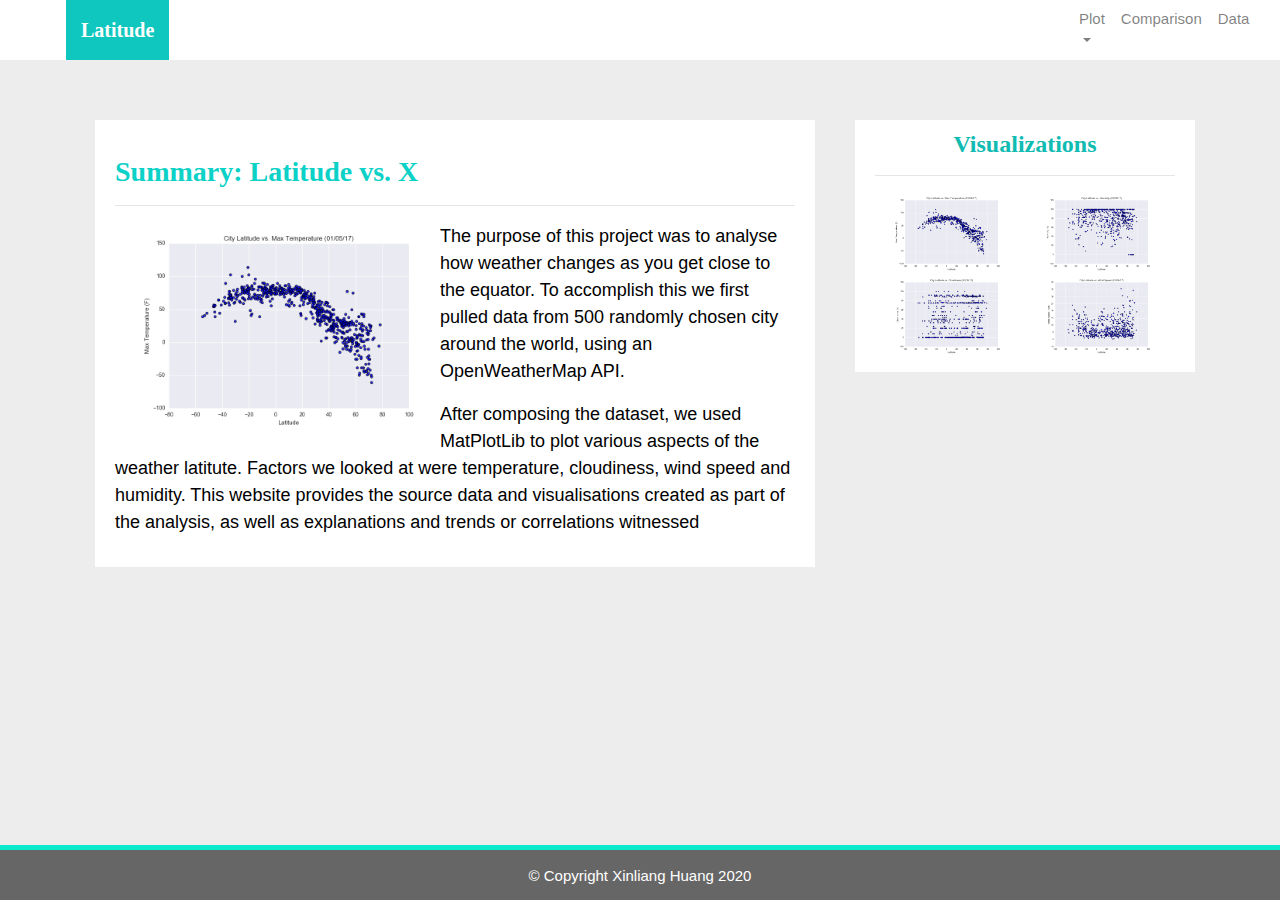
<file: WebVisualizations/index.html>
<!DOCTYPE html>
<html lang="en-us">

<head>
  <meta charset="UTF-8">
  <title>Bootstrap Visualization Dashboard</title>
  <!-- reset the style -->
  <link rel="stylesheet" href="reset.css">
  <!-- Bootstrap CSS -->
  <link rel="stylesheet" href="https://maxcdn.bootstrapcdn.com/bootstrap/4.0.0/css/bootstrap.min.css" integrity="sha384-Gn5384xqQ1aoWXA+058RXPxPg6fy4IWvTNh0E263XmFcJlSAwiGgFAW/dAiS6JXm" crossorigin="anonymous">
  <script src="https://code.jquery.com/jquery-3.3.1.slim.min.js" integrity="sha384-q8i/X+965DzO0rT7abK41JStQIAqVgRVzpbzo5smXKp4YfRvH+8abtTE1Pi6jizo" crossorigin="anonymous"></script>
  <script src="https://cdnjs.cloudflare.com/ajax/libs/popper.js/1.14.7/umd/popper.min.js" integrity="sha384-UO2eT0CpHqdSJQ6hJty5KVphtPhzWj9WO1clHTMGa3JDZwrnQq4sF86dIHNDz0W1" crossorigin="anonymous"></script>
  <script src="https://stackpath.bootstrapcdn.com/bootstrap/4.3.1/js/bootstrap.min.js" integrity="sha384-JjSmVgyd0p3pXB1rRibZUAYoIIy6OrQ6VrjIEaFf/nJGzIxFDsf4x0xIM+B07jRM" crossorigin="anonymous"></script>
  <!-- Set the style with style.css -->
  <link rel="stylesheet" type="text/css" href="style.css">
</head>

<body>
  <!-- Navigation -->
  <div class="navigation">
      <nav class="navbar navbar-expand-lg navbar-light">
        <div class="col-sm-12 col-md-2">
          <a class="navbar-brand" style="background-color:rgb(15, 199, 190);" href="index.html">Latitude</a>
          <button class="navbar-toggler border border-black " type="button" data-toggle="collapse" data-target="#navbarSupportedContent"
          aria-controls="navbarSupportedContent" aria-expanded="true" aria-label="Toggle navigation">
          <span class="navbar-toggler-icon"></span>
          </button>
        </div>
        <div class="col-sm-12 col-md-8"></div>
          <!-- add drop down  -->
          <div class="col-sm-12 col-md-2">
          <div class="collapse navbar-collapse" id="navbarSupportedContent">
            <ul class="navbar-nav mr-auto">
              <li class="nav-item dropdown">
                <a class="nav-link dropdown-toggle" id="navbarDropdown" role="button" data-toggle="dropdown" aria-haspopup="true" aria-expanded="false">
                  Plot
                </a>
                <div class="dropdown-menu" aria-labelledby="navbarDropdown">
                  <a class="dropdown-item" href="temp.html">Max Temperature</a>
                  <a class="dropdown-item" href="humidity.html">Humidity</a>
                  <a class="dropdown-item" href="cloudiness.html">Cloudiness</a>
                  <a class="dropdown-item" href="windsp.html">Wind Speed</a>
                  
                </div>
              </li>
              <li class="nav-item">
                <a class="nav-link" href="comparison.html">Comparison</a>
              </li>
              <li class="nav-item">
                <a class="nav-link" href="data.html">Data</a>
              </li>
                            
            </ul>
          </div>  
          </div>
      </nav>
  </div>
  <!-- Navigation end -->

      <!-- Start of the content -->
      <div class="container">
        <div class="row">
          <div class="col-sm-12 col-md-8">
              <div class=box>
                <h3>Summary: Latitude vs. X</h3>
                <hr>
                <div class="col-6">
                <img class="img float-left" src="Resources/assets/images/Fig1.png" alt="Latitude vs X">
                </div>
                <p>The purpose of this project was to analyse how weather changes as you get close to the equator. To
                accomplish this we first pulled data from 500 randomly chosen city around the world, using an OpenWeatherMap
                API.
                </p>
                
                <p>After composing the dataset, we used MatPlotLib to plot various aspects of the weather latitute. Factors we
                looked at were temperature, cloudiness, wind speed and humidity. This website provides the source data and
                visualisations created as part of the analysis, as well as explanations and trends or
                correlations witnessed </p>
          </div>
        </div>
          <div class="col-sm-12 col-md-4">
             <!-- Start of Visualizations imageNav Area -->
          <div class=box>
          <section id="imageNav-area">
            <div class="imageNav-content">
              <h4 class="imageNav-header">Visualizations</h4>
              <hr>
              <div class="container">
			           <div class="row">
				        <div class="col-6">
                    <a href="temp.html">
				            <img src="Resources/assets/images/Fig1.png" alt="Latitude vs. Max Temperature",  class="imageNav-photo">
				            </a>
				        </div>
				        <div class="col-6">
                    <a href="humidity.html">
				            <img src="Resources/assets/images/Fig2.png" alt="Latitude vs. Humidity",  class="imageNav-photo">
			              </a>
                </div>
				        <div class="col-6">
                    <a href="cloudiness.html">
				            <img src="Resources/assets/images/Fig3.png" alt="Latitude vs. Cloudiness",  class="imageNav-photo">
				            </a>
				        </div>
				        <div class="col-6">
                    <a href="wind.html">
				            <img src="Resources/assets/images/Fig4.png" alt="Latitude vs. Wind Speed",  class="imageNav-photo">
				            </a>
				        </div>
                </div>
			        </div>
              </div>
            </div>
          </div>
       <!-- containter end -->
  <!-- footer -->
    <footer>
    <div class="footer">&copy; Copyright Xinliang Huang 2020

    </div>
  </footer>
  <!-- footer end -->
</body>

</html>
</file>
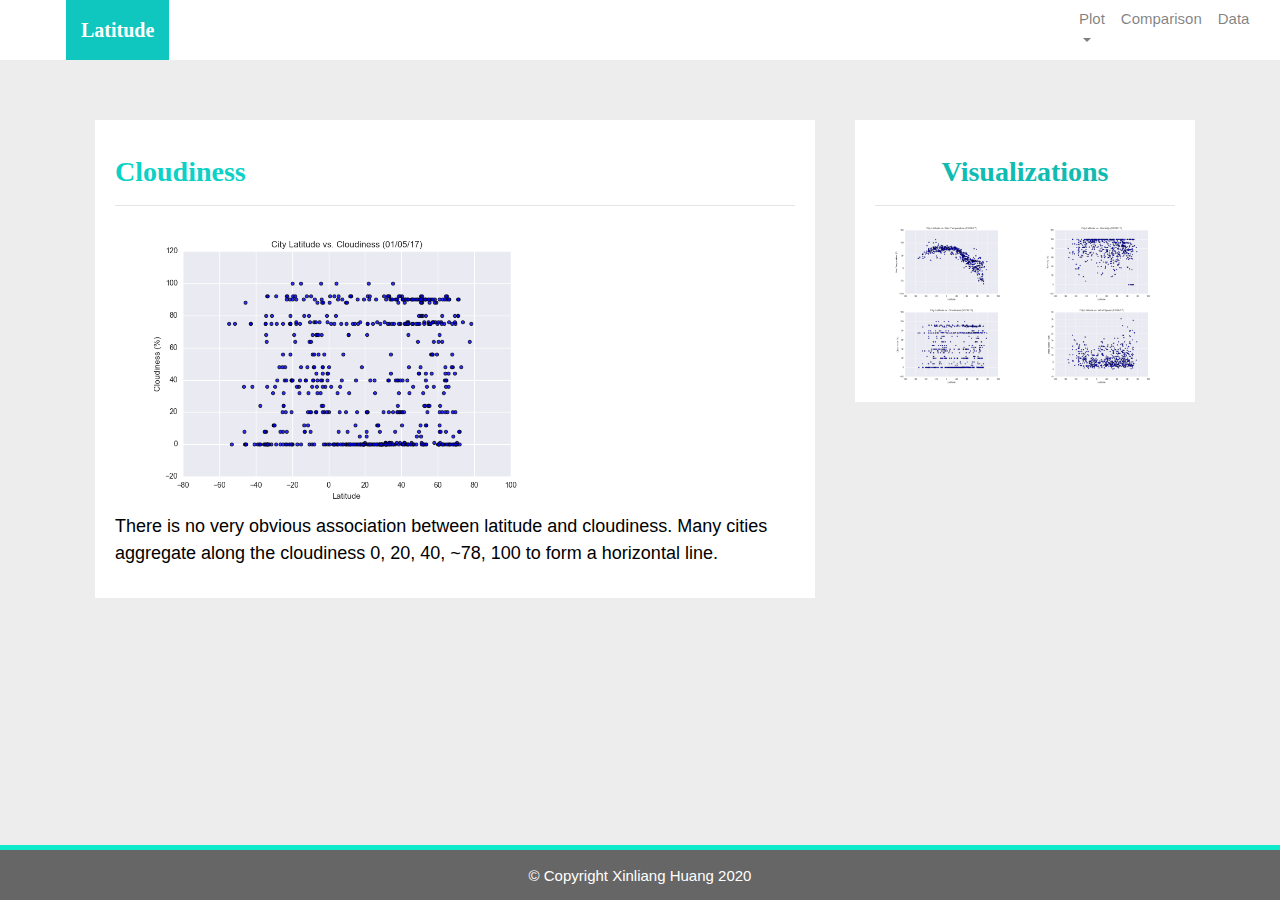
<file: WebVisualizations/cloudiness.html>
<!DOCTYPE html>
<html lang="en-us">

<head>
  <meta charset="UTF-8">
  <title>Bootstrap Visualization Dashboard</title>
  <!-- reset the style -->
  <link rel="stylesheet" href="reset.css">
  <!-- Bootstrap CSS -->
  <link rel="stylesheet" href="https://maxcdn.bootstrapcdn.com/bootstrap/4.0.0/css/bootstrap.min.css" integrity="sha384-Gn5384xqQ1aoWXA+058RXPxPg6fy4IWvTNh0E263XmFcJlSAwiGgFAW/dAiS6JXm" crossorigin="anonymous">
  <script src="https://code.jquery.com/jquery-3.3.1.slim.min.js" integrity="sha384-q8i/X+965DzO0rT7abK41JStQIAqVgRVzpbzo5smXKp4YfRvH+8abtTE1Pi6jizo" crossorigin="anonymous"></script>
  <script src="https://cdnjs.cloudflare.com/ajax/libs/popper.js/1.14.7/umd/popper.min.js" integrity="sha384-UO2eT0CpHqdSJQ6hJty5KVphtPhzWj9WO1clHTMGa3JDZwrnQq4sF86dIHNDz0W1" crossorigin="anonymous"></script>
  <script src="https://stackpath.bootstrapcdn.com/bootstrap/4.3.1/js/bootstrap.min.js" integrity="sha384-JjSmVgyd0p3pXB1rRibZUAYoIIy6OrQ6VrjIEaFf/nJGzIxFDsf4x0xIM+B07jRM" crossorigin="anonymous"></script>
  <!-- Set the style with style.css -->
  <link rel="stylesheet" type="text/css" href="style.css">
</head>

<body>
  <!-- Navigation -->
  <div class="navigation">
      <nav class="navbar navbar-expand-lg navbar-light">
        <div class="col-sm-12 col-md-2">
          <a class="navbar-brand" style="background-color:rgb(15, 199, 190);" href="index.html">Latitude</a>
          <button class="navbar-toggler border border-black " type="button" data-toggle="collapse" data-target="#navbarSupportedContent"
          aria-controls="navbarSupportedContent" aria-expanded="true" aria-label="Toggle navigation">
          <span class="navbar-toggler-icon"></span>
          </button>
        </div>
        <div class="col-sm-12 col-md-8"></div>
          <!-- add drop down  -->
          <div class="col-sm-12 col-md-2">
          <div class="collapse navbar-collapse" id="navbarSupportedContent">
            <ul class="navbar-nav mr-auto">
              <li class="nav-item dropdown">
                <a class="nav-link dropdown-toggle" id="navbarDropdown" role="button" data-toggle="dropdown" aria-haspopup="true" aria-expanded="false">
                  Plot
                </a>
                <div class="dropdown-menu" aria-labelledby="navbarDropdown">
                  <a class="dropdown-item" href="temp.html">Max Temperature</a>
                  <a class="dropdown-item" href="humidity.html">Humidity</a>
                  <a class="dropdown-item" href="cloudiness.html">Cloudiness</a>
                  <a class="dropdown-item" href="windsp.html">Wind Speed</a>
                  
                </div>
              </li>
              <li class="nav-item">
                <a class="nav-link" href="comparison.html">Comparison</a>
              </li>
              <li class="nav-item">
                <a class="nav-link" href="data.html">Data</a>
              </li>
                            
            </ul>
          </div>  
          </div>
      </nav>
  </div>
  <!-- Navigation end -->

      <!-- Start of the content -->
      <div class="container">
        <div class="row">
          <div class="col-sm-12 col-md-8">
              <div class=box>
                <h3>Cloudiness</h3>
                <hr>
                <div class="col-8">
                <img src="Resources/assets/images/Fig3.png" alt="Cloudiness">
                </div>
                <p>There is no very obvious association between latitude and cloudiness. Many cities aggregate along the cloudiness 0, 20, 40, ~78, 100 to form a horizontal line.</p>
            </div>
          </div>
          <div class="col-sm-12 col-md-4">
             <!-- Start of Visualizations imageNav Area -->
             <div class=box>
                <section id="imageNav-area">
                  <div class="imageNav-content">
                    <h3 class="imageNav-header">Visualizations</h3>
                    <hr>
                    <div class="container">
                      <div class="row">
                      <div class="col-6">
                          <a href="temp.html">
                          <img src="Resources/assets/images/Fig1.png" alt="Latitude vs. Max Temperature",  class="imageNav-photo">
                          </a>
                      </div>
                      <div class="col-6">
                          <a href="humidity.html">
                          <img src="Resources/assets/images/Fig2.png" alt="Latitude vs. Humidity",  class="imageNav-photo">
                          </a>
                      </div>
                      <div class="col-6">
                          <a href="cloudiness.html">
                          <img src="Resources/assets/images/Fig3.png" alt="Latitude vs. Cloudiness",  class="imageNav-photo">
                          </a>
                      </div>
                      <div class="col-6">
                          <a href="wind.html">
                          <img src="Resources/assets/images/Fig4.png" alt="Latitude vs. Wind Speed",  class="imageNav-photo">
                          </a>
                      </div>
                    </div>
                </div>
			        </div>
              </div>
            </div>
        </div>
      </div>
      
       <!-- containter end -->
  <!-- footer -->
    <footer>
    <div class="footer">&copy; Copyright Xinliang Huang 2020

    </div>
  </footer>
  <!-- footer end -->
</body>

</html>
</file>
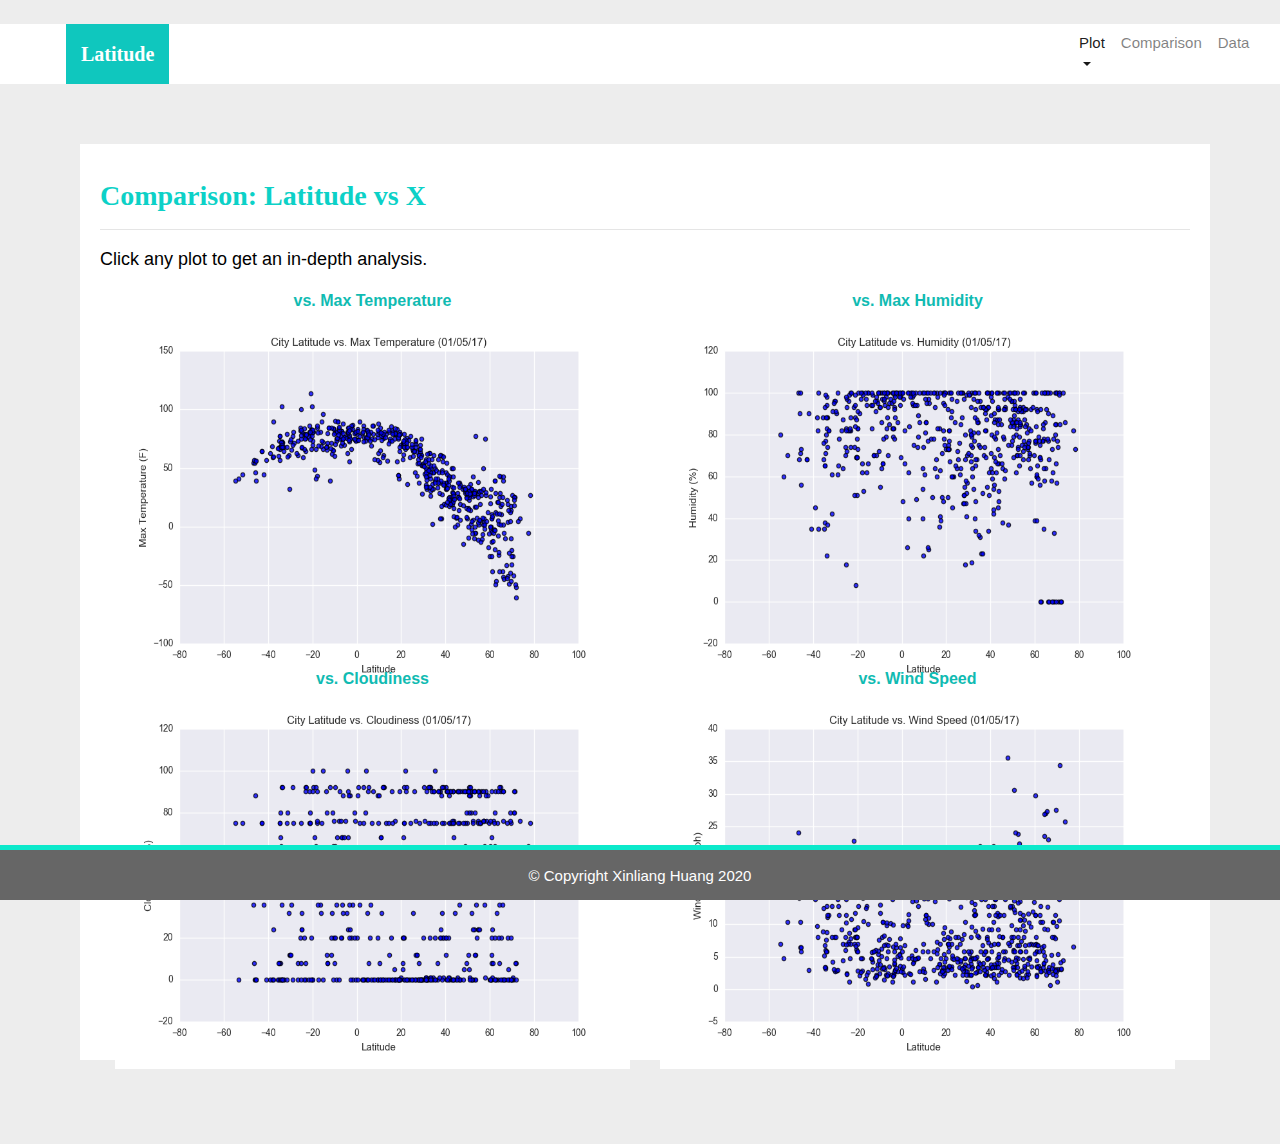
<file: WebVisualizations/comparison.html>
<!DOCTYPE html>
<html lang="en-us">
<head>
    <meta charset="UTF-8">
    <title>Bootstrap Visualization Dashboard</title>
    <!-- reset the style -->
    <link rel="stylesheet" href="reset.css">
    <!-- Bootstrap CSS -->
    <link rel="stylesheet" href="https://maxcdn.bootstrapcdn.com/bootstrap/4.0.0/css/bootstrap.min.css" integrity="sha384-Gn5384xqQ1aoWXA+058RXPxPg6fy4IWvTNh0E263XmFcJlSAwiGgFAW/dAiS6JXm" crossorigin="anonymous">
    <script src="https://code.jquery.com/jquery-3.3.1.slim.min.js" integrity="sha384-q8i/X+965DzO0rT7abK41JStQIAqVgRVzpbzo5smXKp4YfRvH+8abtTE1Pi6jizo" crossorigin="anonymous"></script>
    <script src="https://cdnjs.cloudflare.com/ajax/libs/popper.js/1.14.7/umd/popper.min.js" integrity="sha384-UO2eT0CpHqdSJQ6hJty5KVphtPhzWj9WO1clHTMGa3JDZwrnQq4sF86dIHNDz0W1" crossorigin="anonymous"></script>
    <script src="https://stackpath.bootstrapcdn.com/bootstrap/4.3.1/js/bootstrap.min.js" integrity="sha384-JjSmVgyd0p3pXB1rRibZUAYoIIy6OrQ6VrjIEaFf/nJGzIxFDsf4x0xIM+B07jRM" crossorigin="anonymous"></script>
    <!-- Set the style with style.css -->
    <link rel="stylesheet" type="text/css" href="style.css">
</head>
​
<body>
  <!-- Navigation -->
  <div class="navigation">
      <nav class="navbar navbar-expand-lg navbar-light">
        <div class="col-sm-12 col-md-2">
          <a class="navbar-brand" style="background-color:rgb(15, 199, 190);" href="index.html">Latitude</a>
          <button class="navbar-toggler border border-black " type="button" data-toggle="collapse" data-target="#navbarSupportedContent"
          aria-controls="navbarSupportedContent" aria-expanded="true" aria-label="Toggle navigation">
          <span class="navbar-toggler-icon"></span>
          </button>
        </div>
        <div class="col-sm-12 col-md-8"></div>
          <!-- add drop down  -->
          <div class="col-sm-12 col-md-2">
          <div class="collapse navbar-collapse" id="navbarSupportedContent">
            <ul class="navbar-nav mr-auto">
              <li class="nav-item active dropdown">
                <a class="nav-link dropdown-toggle" id="navbarDropdown" role="button" data-toggle="dropdown" aria-haspopup="true" aria-expanded="false">
                  Plot
                </a>
                <div class="dropdown-menu" aria-labelledby="navbarDropdown">
                  <a class="dropdown-item" href="temp.html">Max Temperature</a>
                  <a class="dropdown-item" href="humidity.html">Humidity</a>
                  <a class="dropdown-item" href="cloudiness.html">Cloudiness</a>
                  <a class="dropdown-item" href="windsp.html">Wind Speed</a>
                  
                </div>
              </li>
              <li class="nav-item">
                <a class="nav-link" href="comparison.html">Comparison</a>
              </li>
              <li class="nav-item">
                <a class="nav-link" href="data.html">Data</a>
              </li>
                            
            </ul>
          </div>  
          </div>
      </nav>
  </div>
  <!-- Navigation end -->
    <!-- Start of container -->
    <div class="container">
      <section class="row">
        <div class=box>
        <div>
          <div class="description-content">
            <h3 class="description-header">Comparison: Latitude vs X</h3>
            <hr>
			        <p>Click any plot to get an in-depth analysis.</p>
                        <div class="container">
                          <div class="row">
                            <div class="col-lg-6">
                              <div class="imageNav-header">vs. Max Temperature
                              </div>
                              <a href="temp.html">
                              <img src="Resources/assets/images/Fig1.png" alt="Latitude vs. Max Temperature", class="imageNav-photo">
                              </a>
                            </div>
                            <div class="col-lg-6">
                              <div class="imageNav-header">vs. Max Humidity
                              </div>
                              <a href="humidity.html">
                              <img src="Resources/assets/images/Fig2.png" alt="Latitude vs. Humidity",  class="imageNav-photo">
                              </a>
                            </div>
                            <div class="col-lg-6">
                              <div class="imageNav-header">vs. Cloudiness
                              </div>
                              <a href="cloudiness.html">
                              <img src="Resources/assets/images/Fig3.png" alt="Latitude vs. Cloudiness", class="imageNav-photo">
                              </a>
                            </div>
                            <div class="col-lg-6">
                              <div class="imageNav-header">vs. Wind Speed
                              </div>
                              <a href="wind.html">
                              <img src="Resources/assets/images/Fig4.png" alt="Latitude vs. Wind Speed",  class="imageNav-photo">
                              </a>
                            </div>
                            </div>
                          </div>
			      </div>
        </div>

        </div>
      </section>
    </div>
    <!-- End of container -->
​
    <!-- Start of footer -->
    <footer>
      <div class="footer">&copy; Copyright Xinliang Huang 2020
      </div>
    </footer>
    <!-- End of footer -->
​
  </body>

</html>
</file>
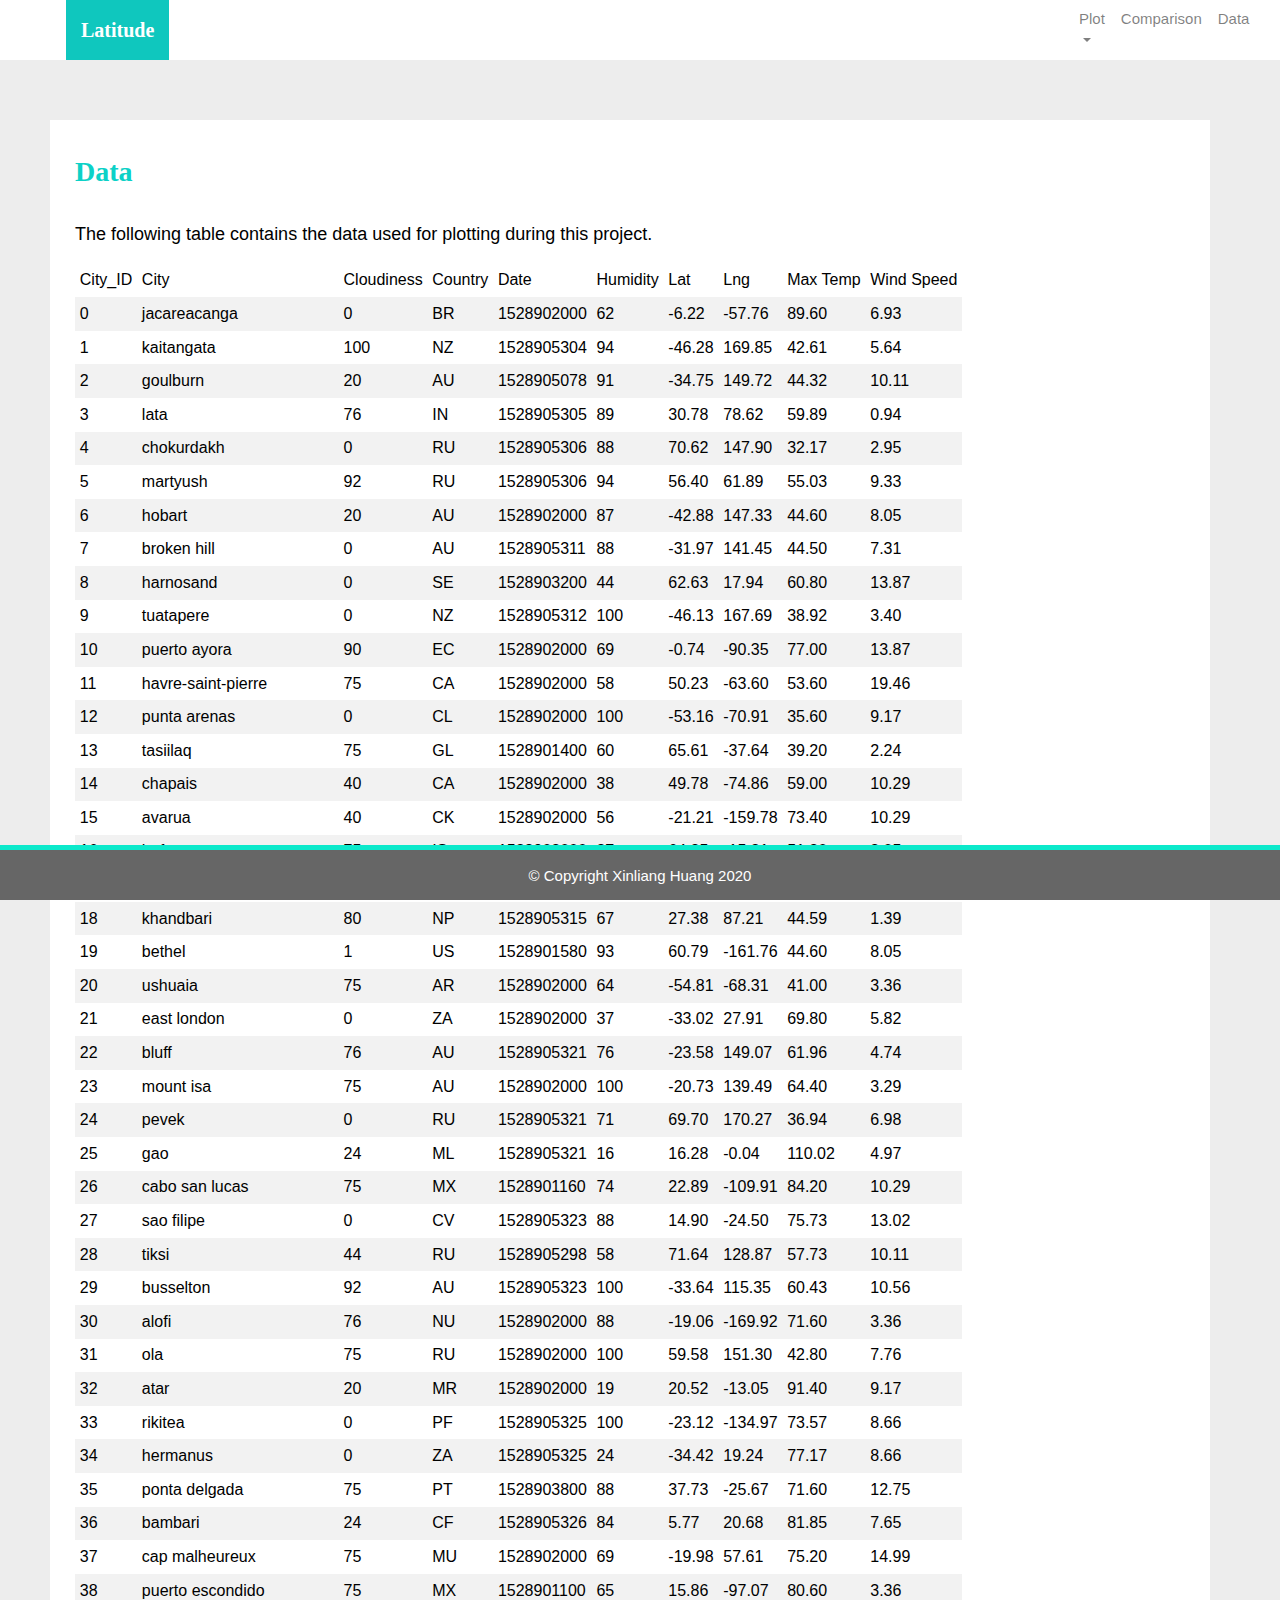
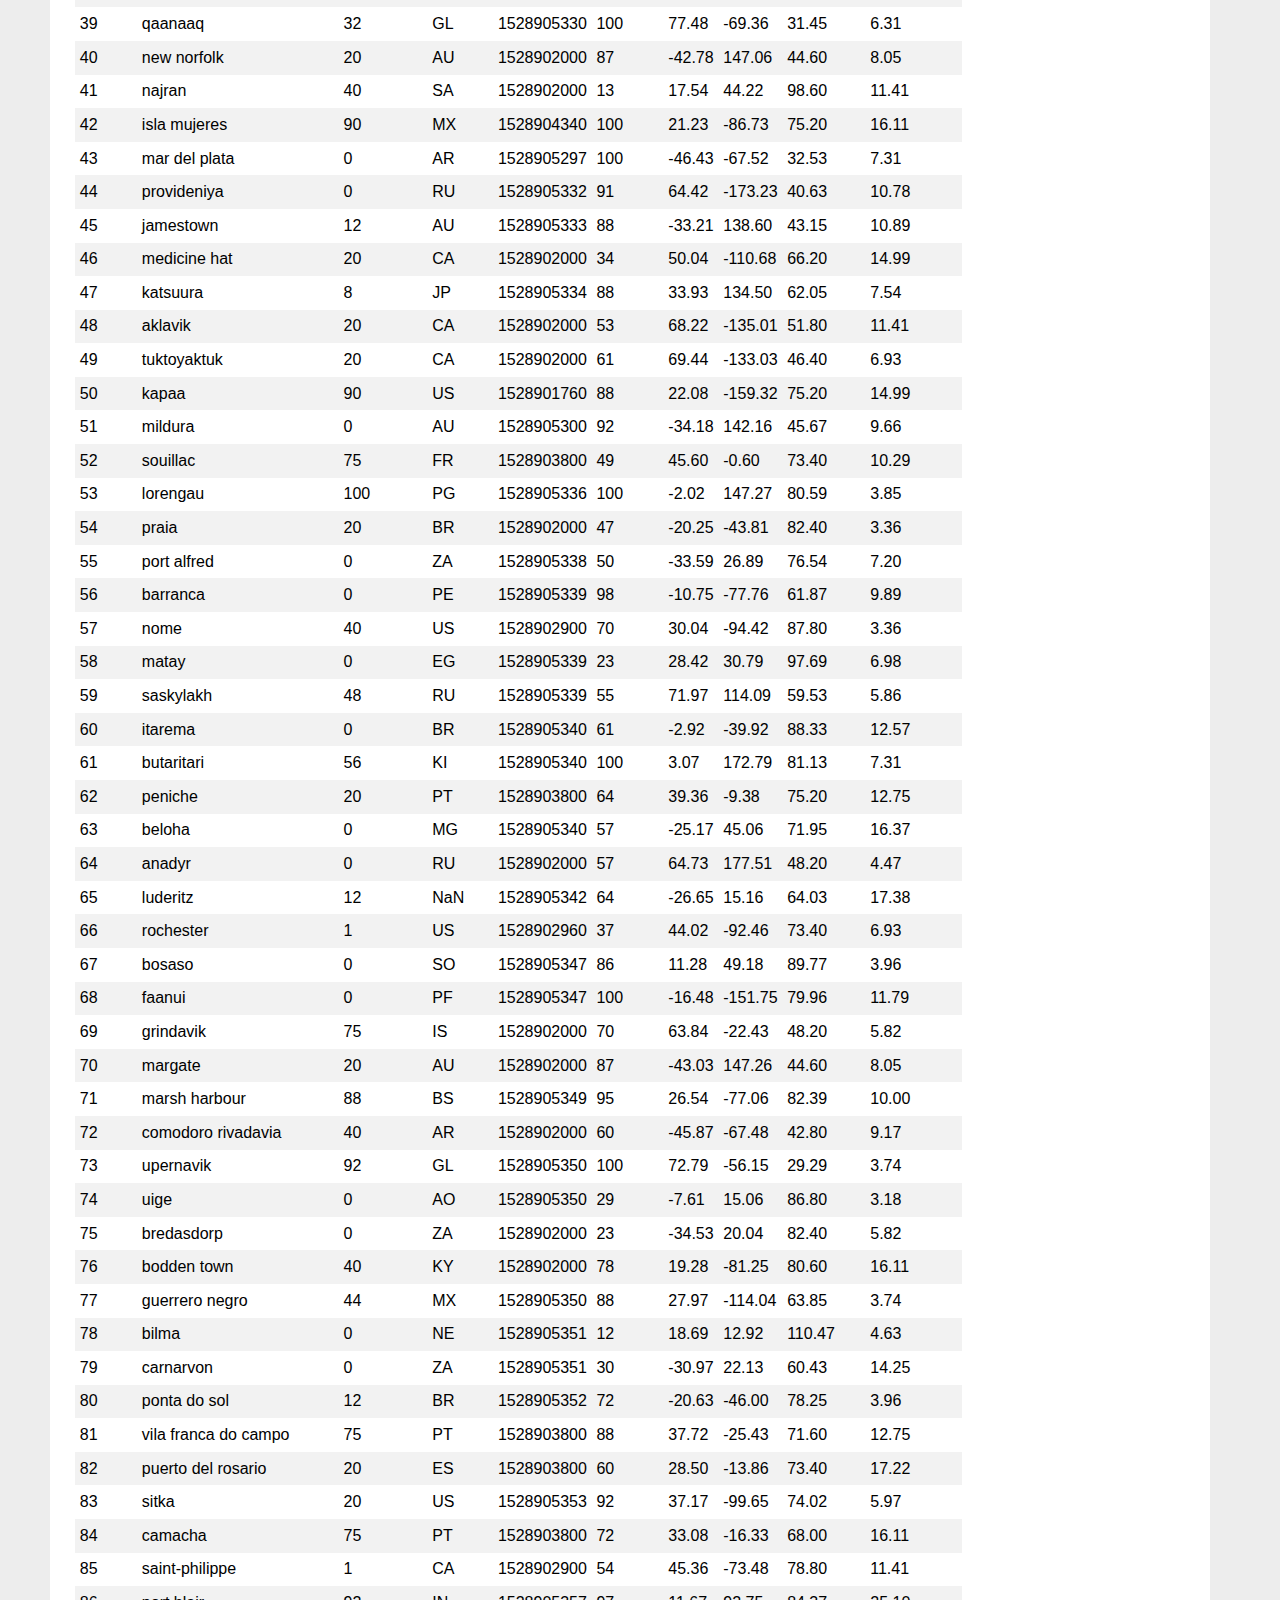
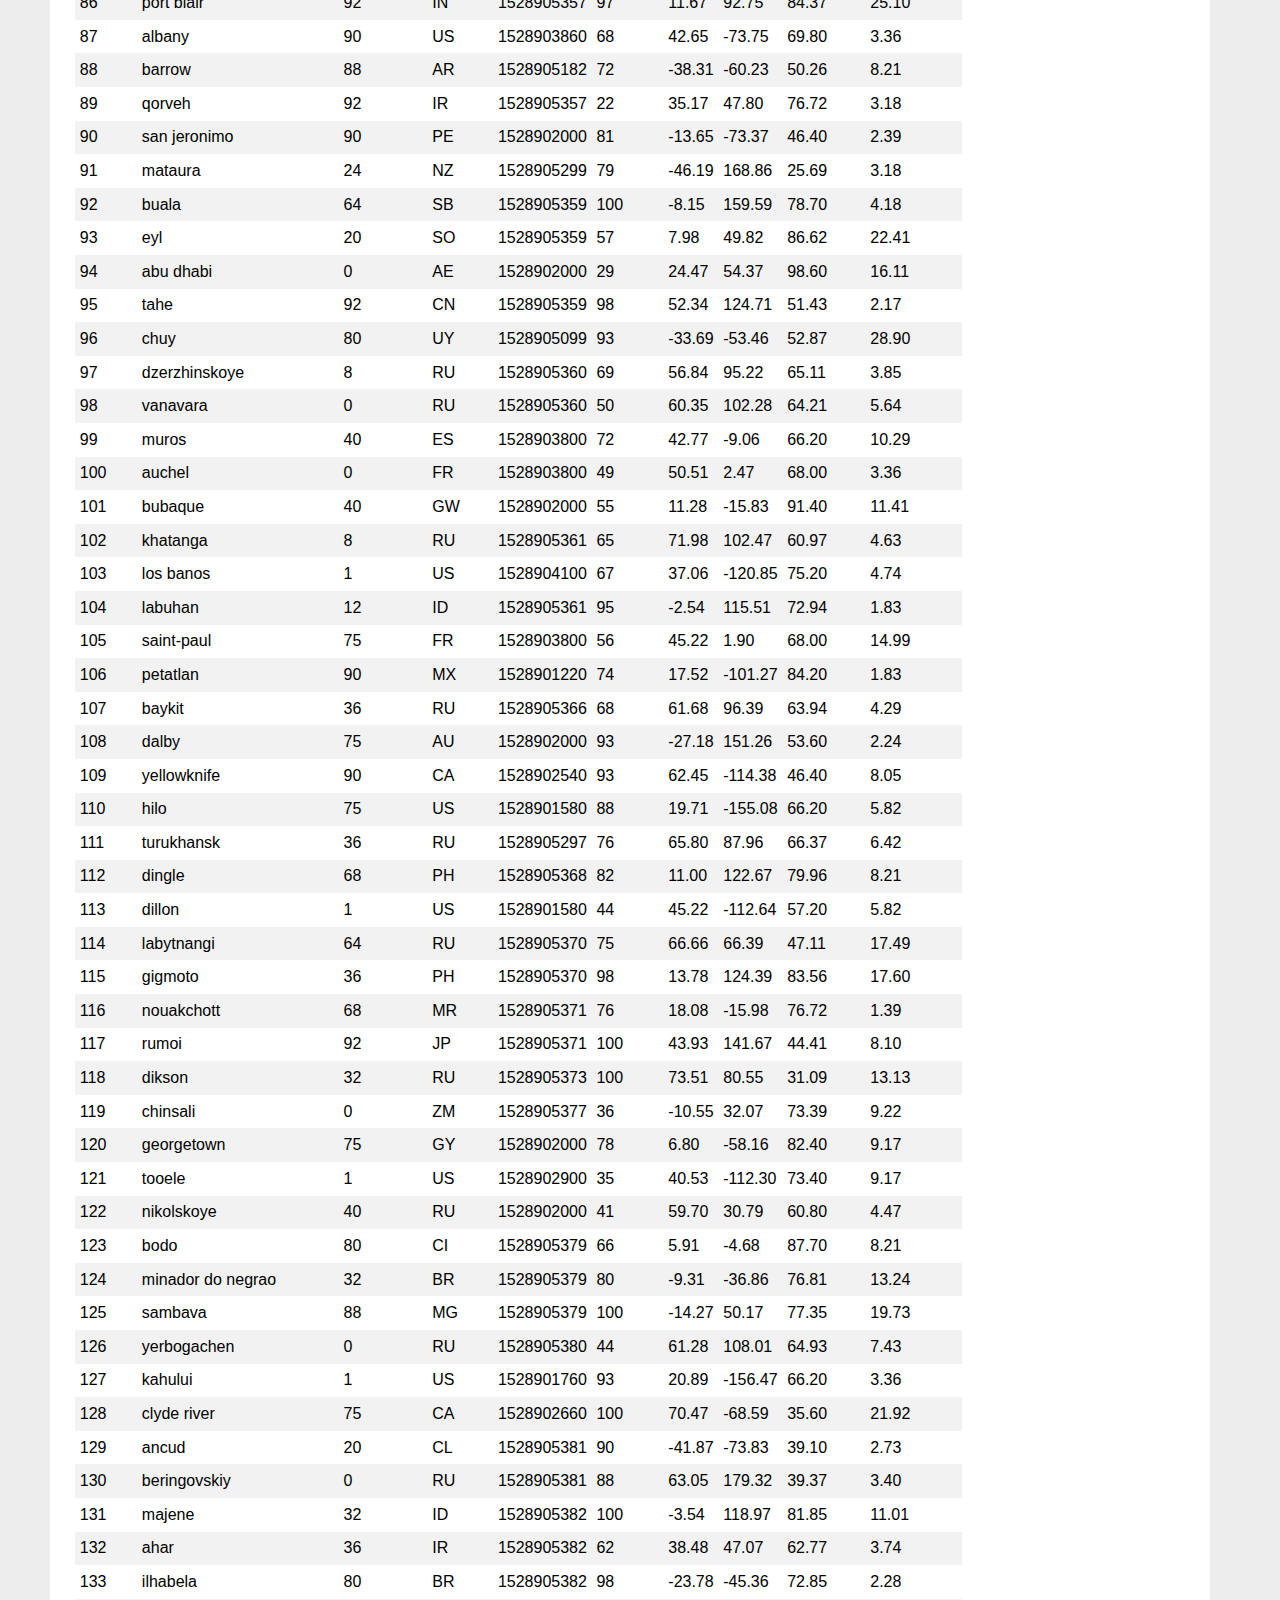
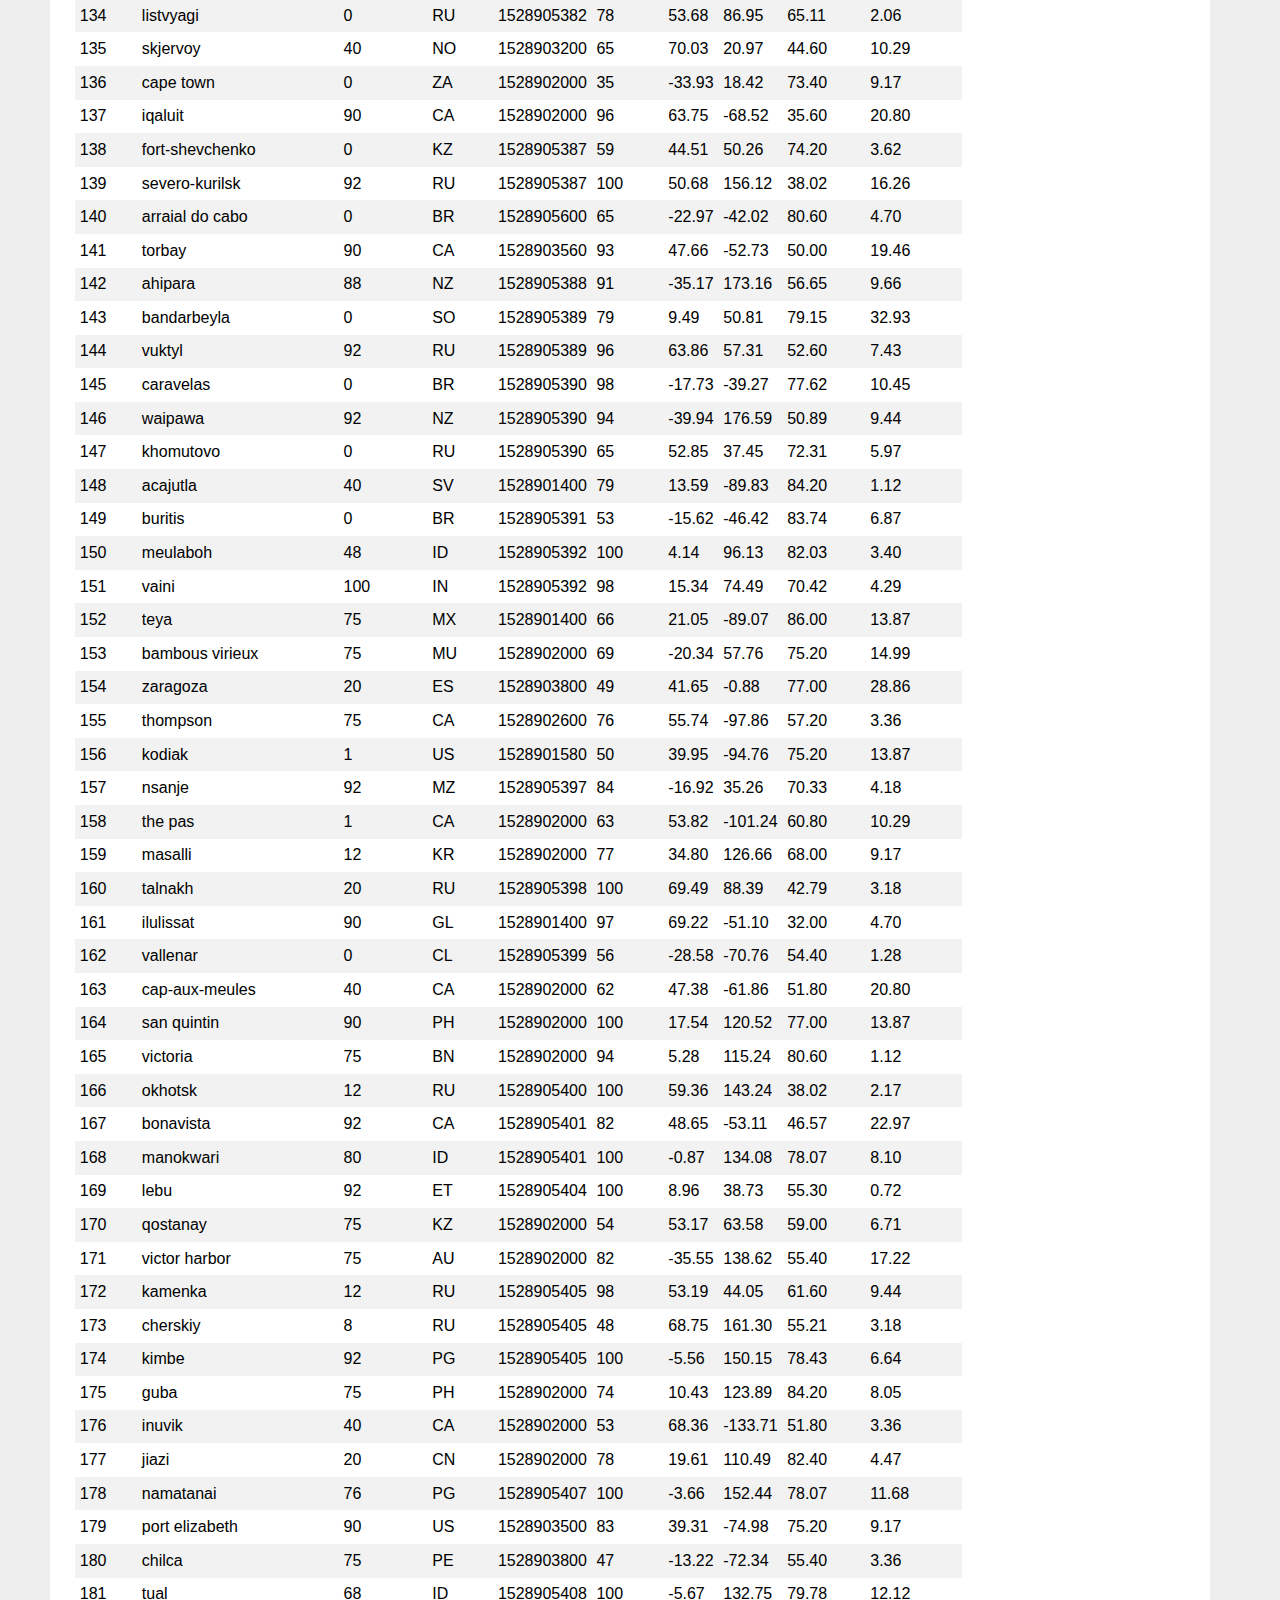
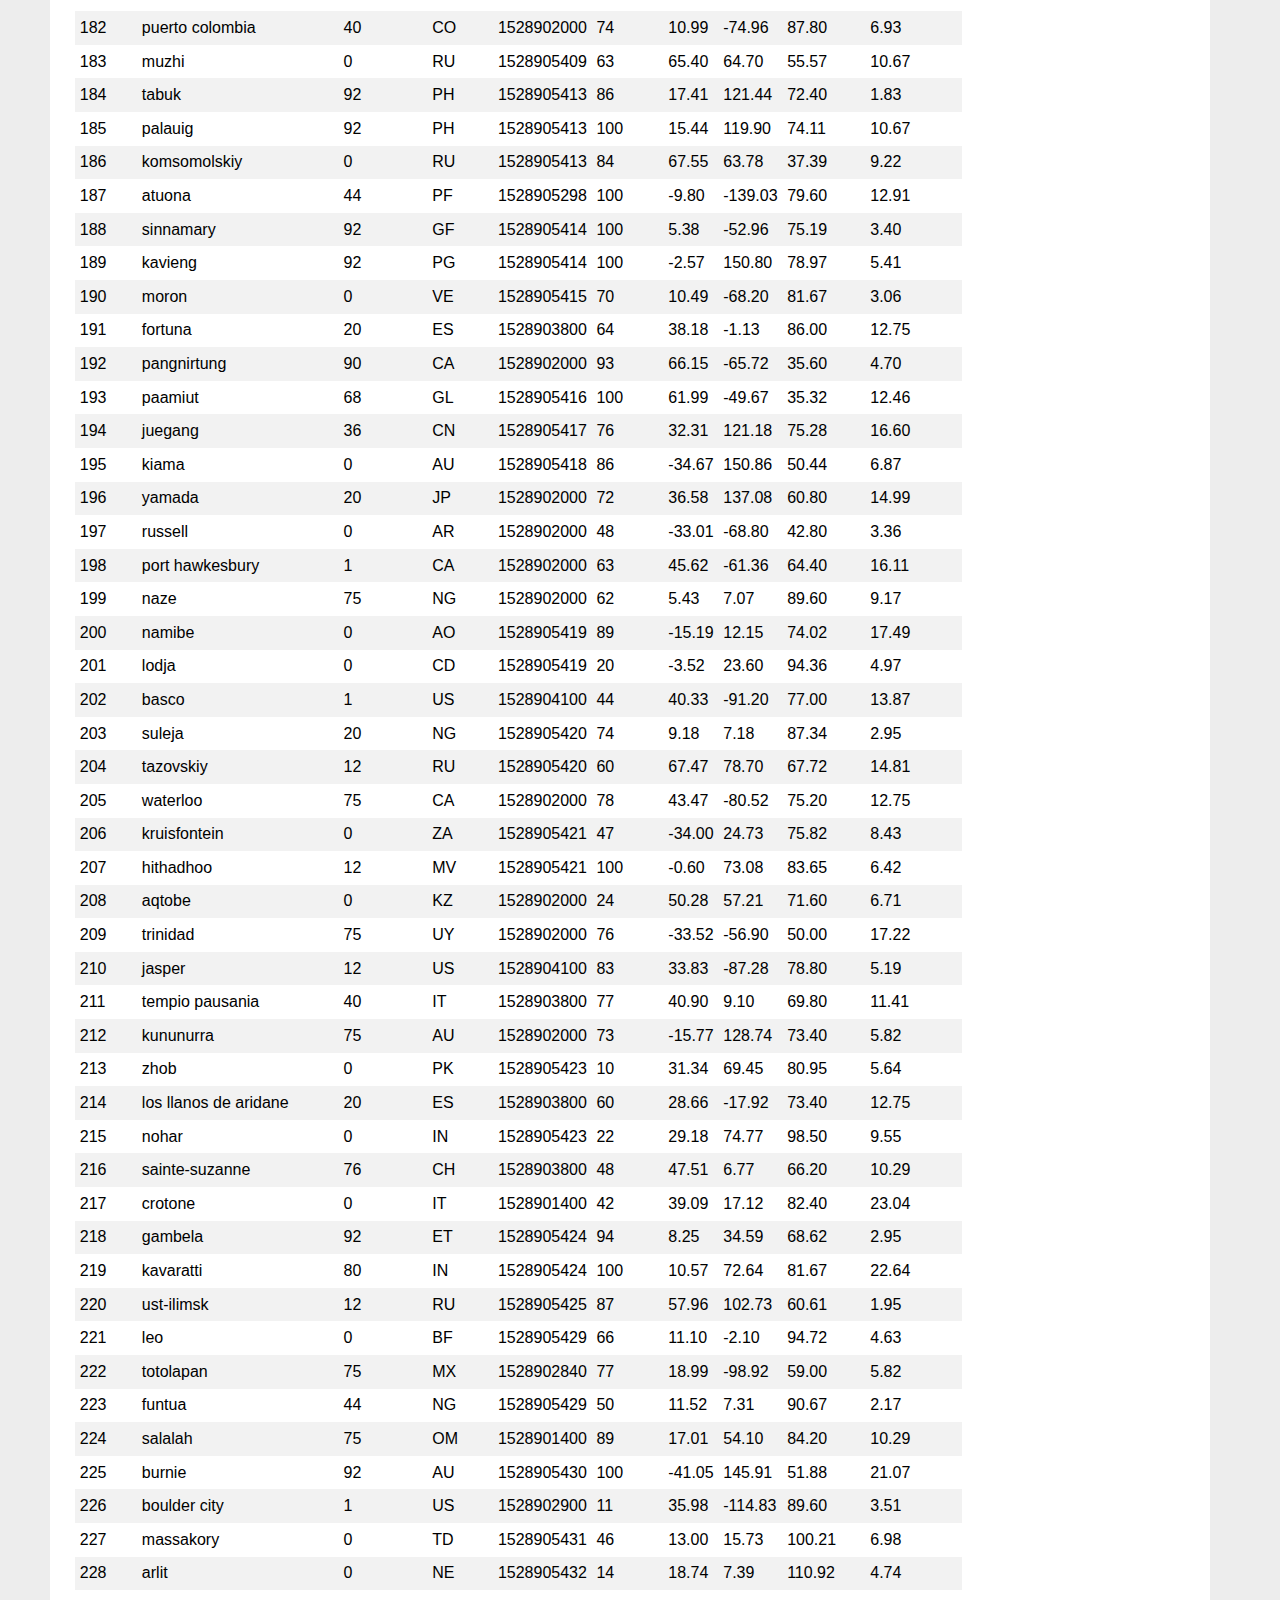
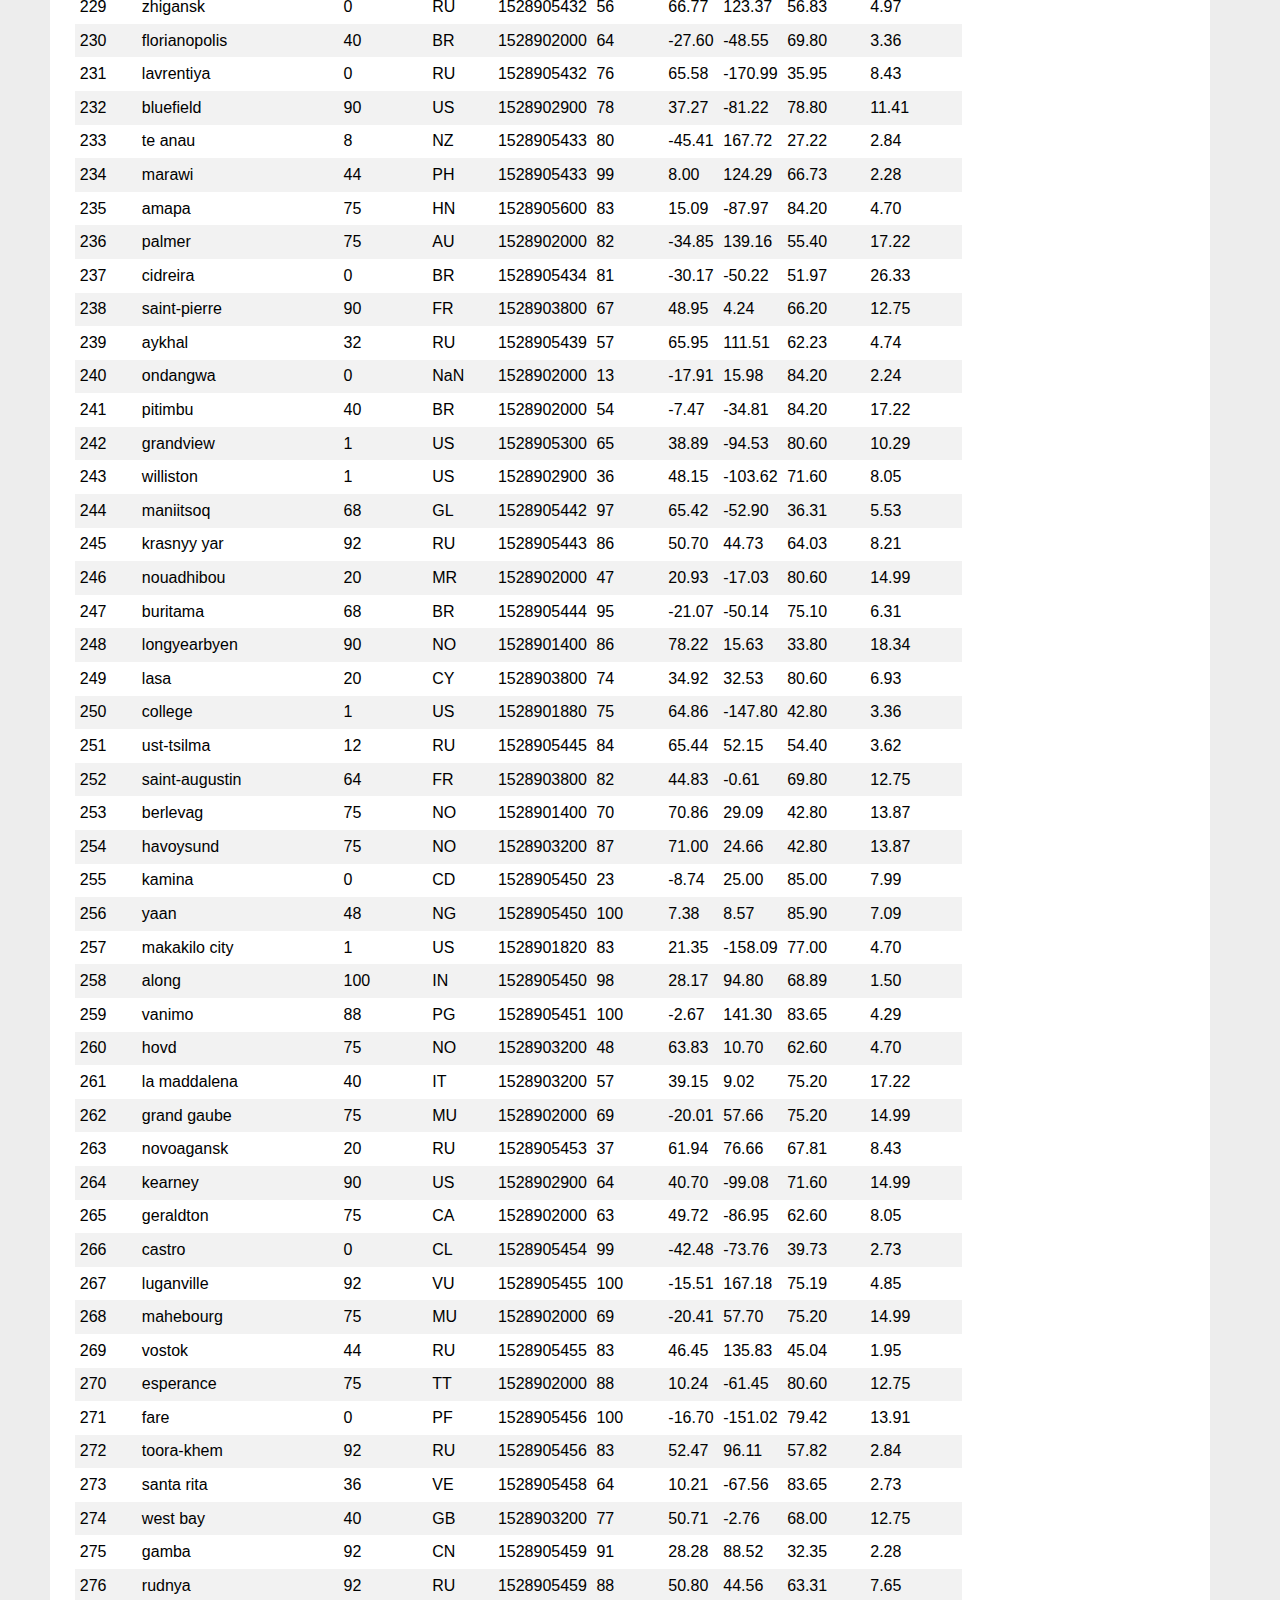
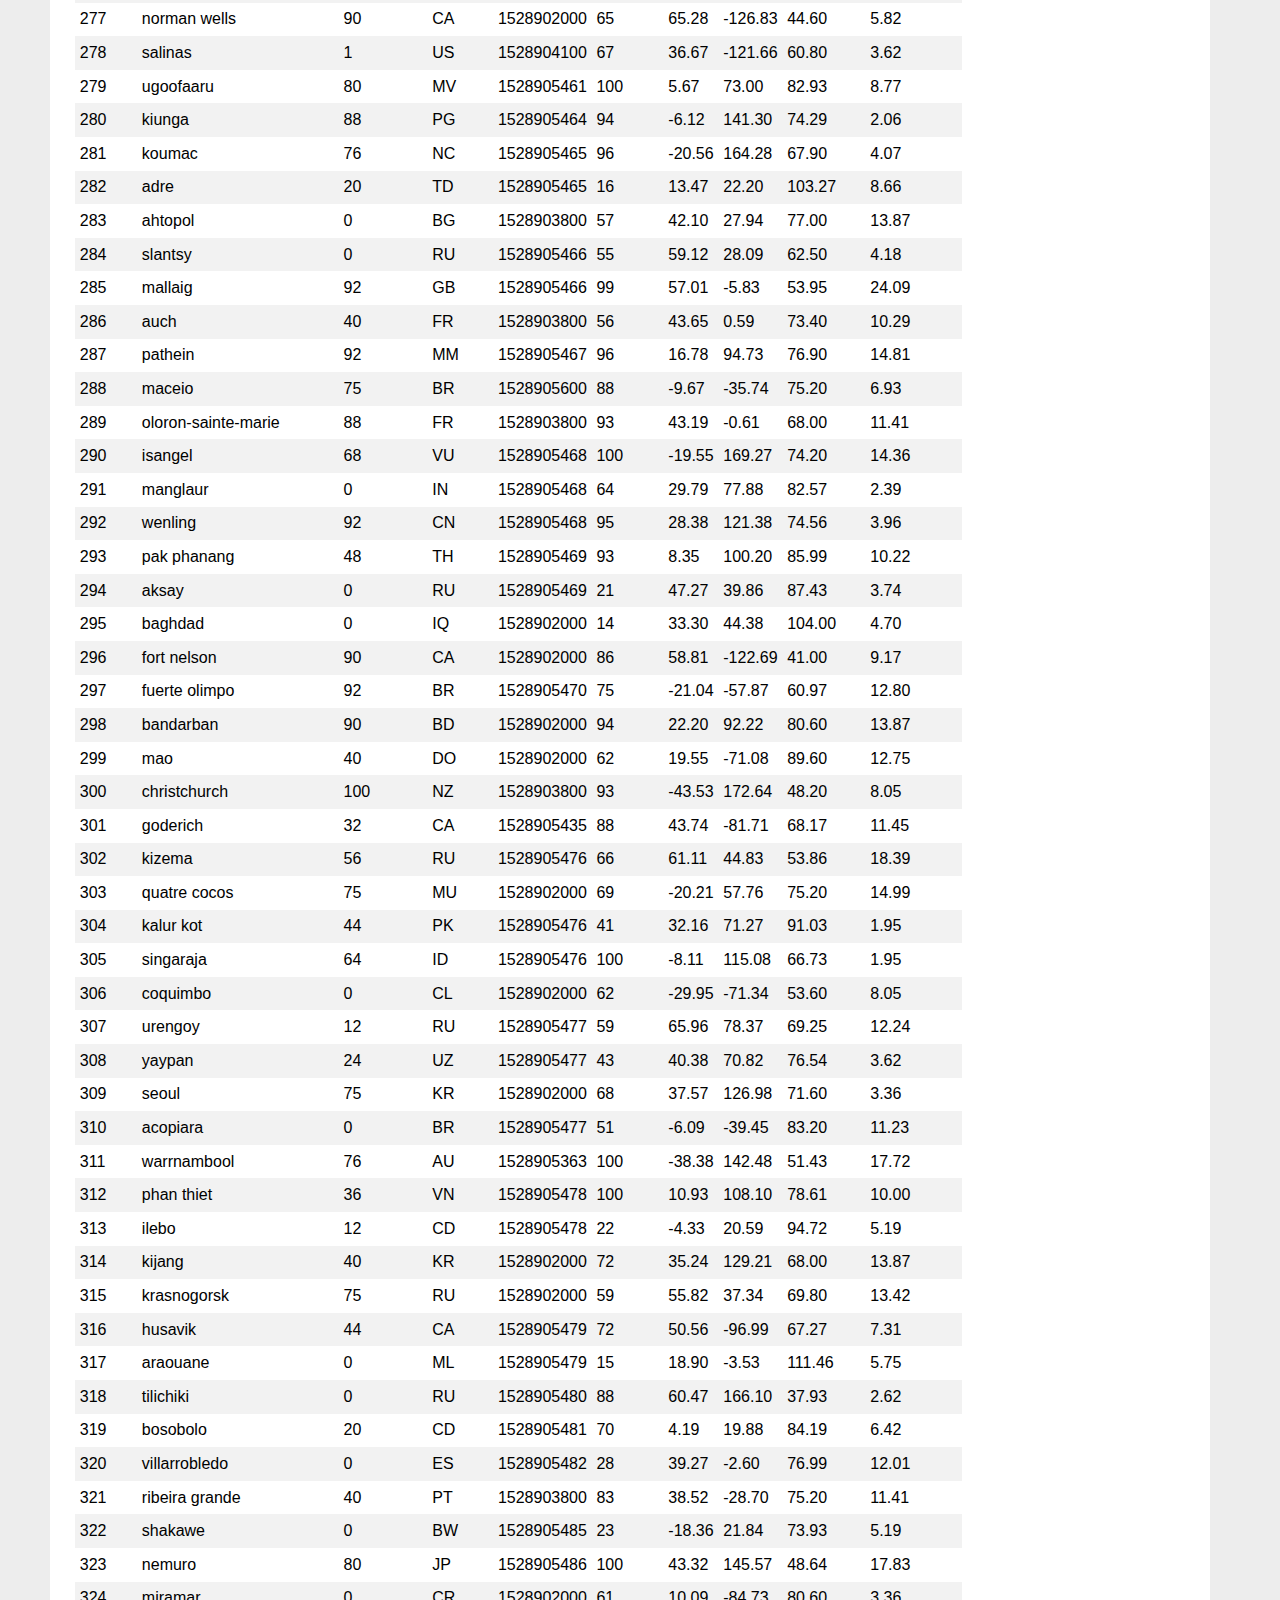
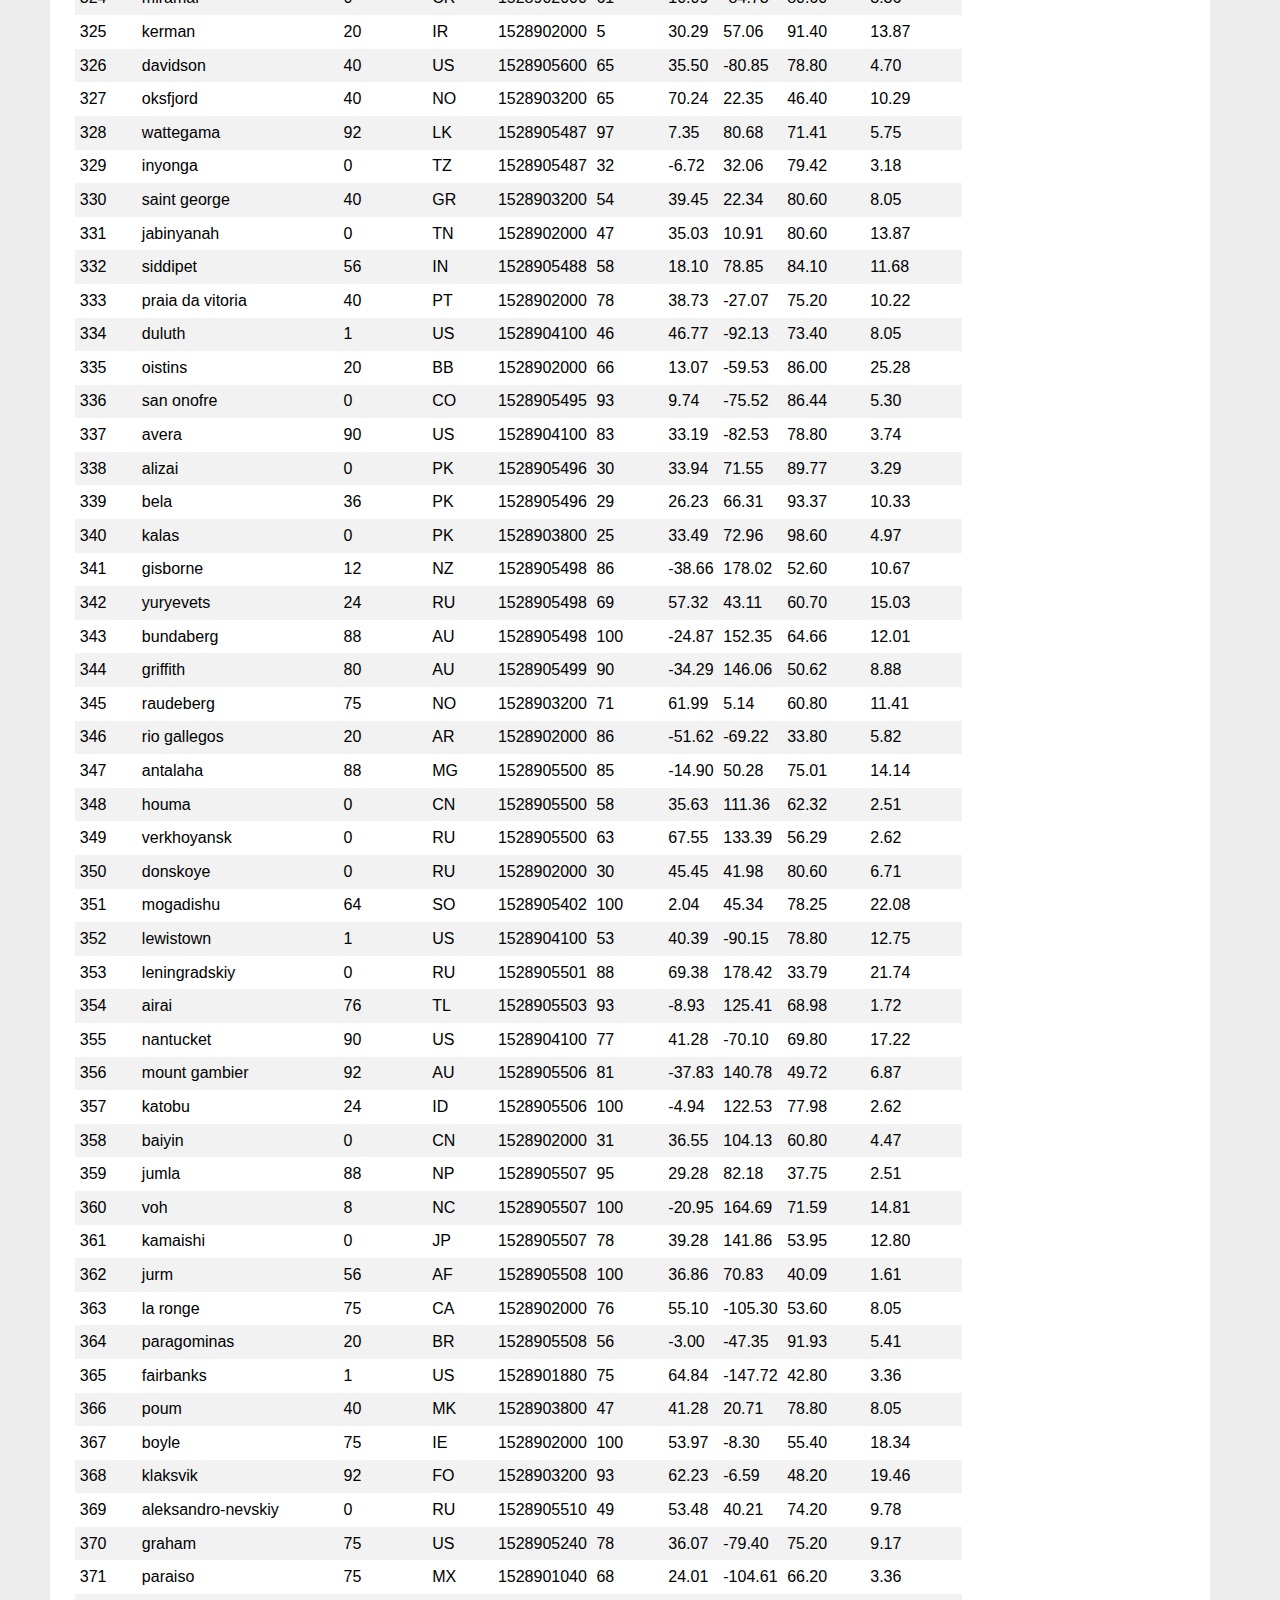
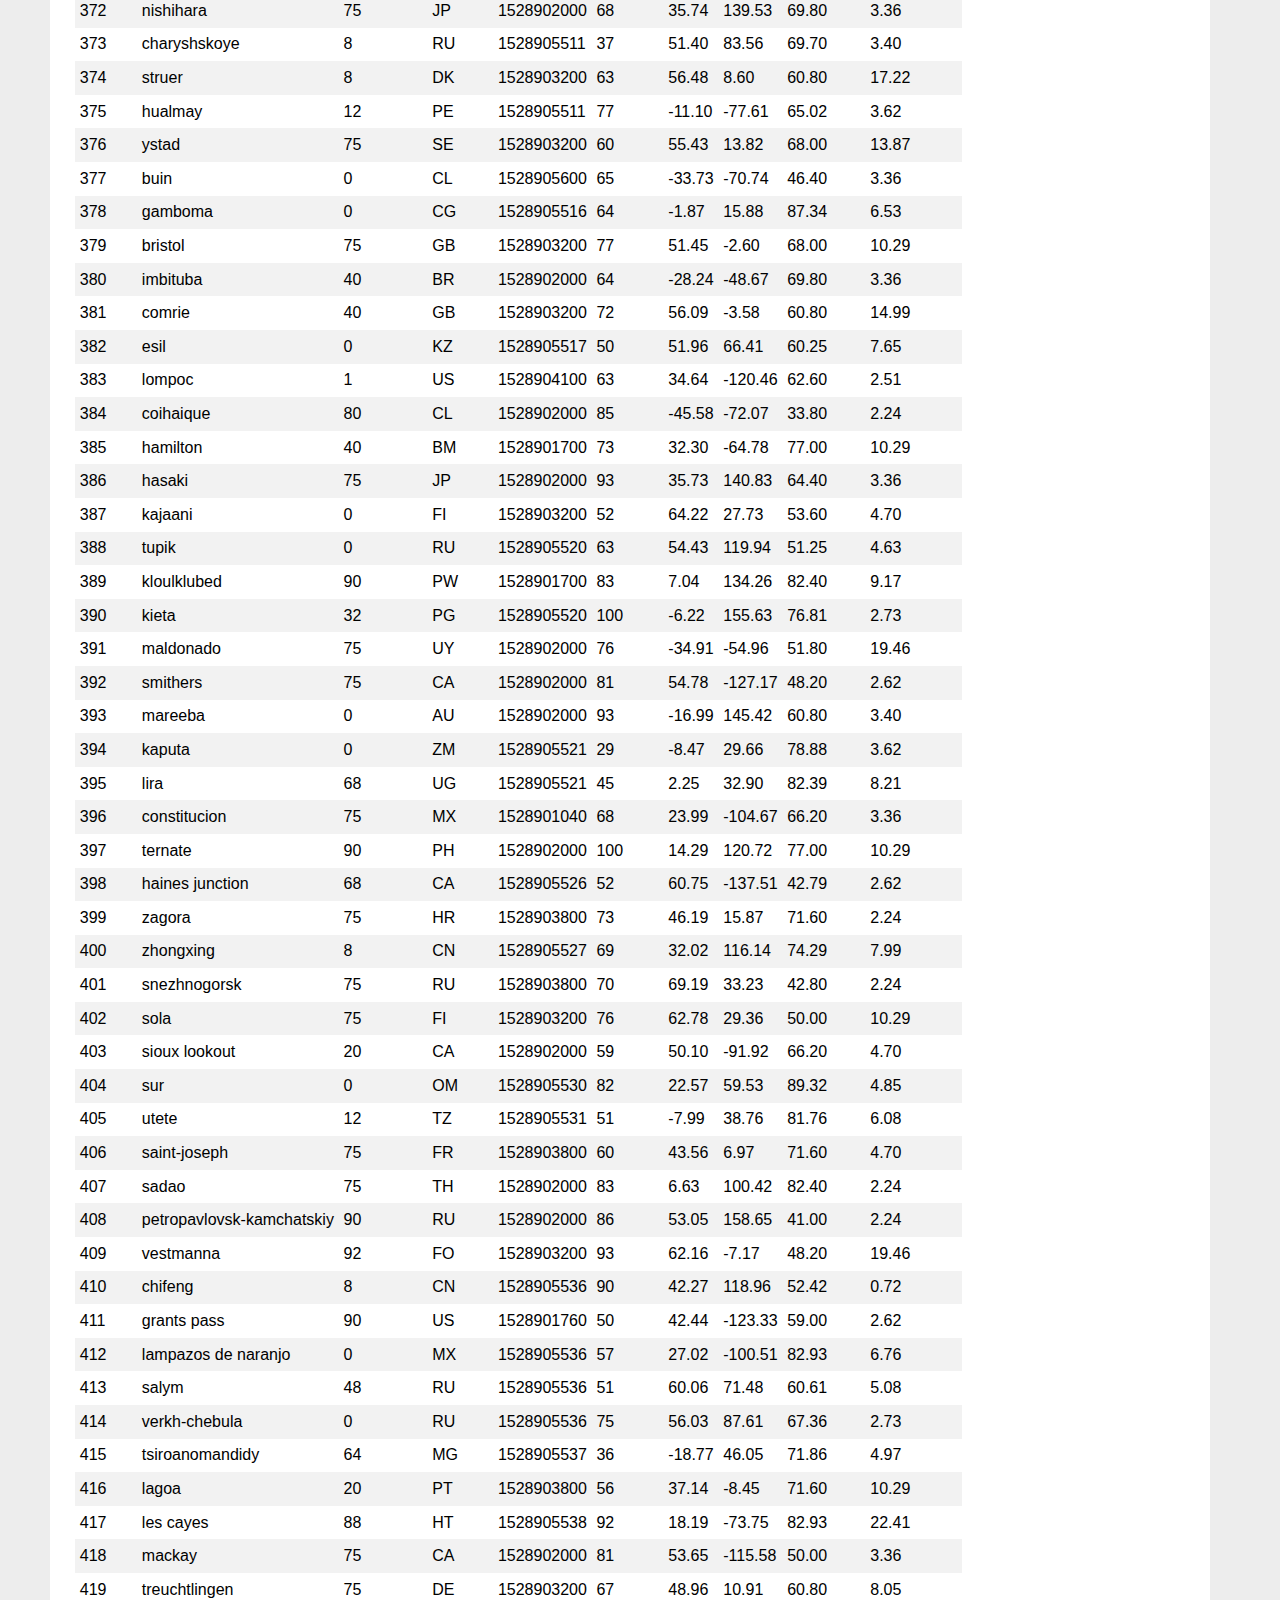
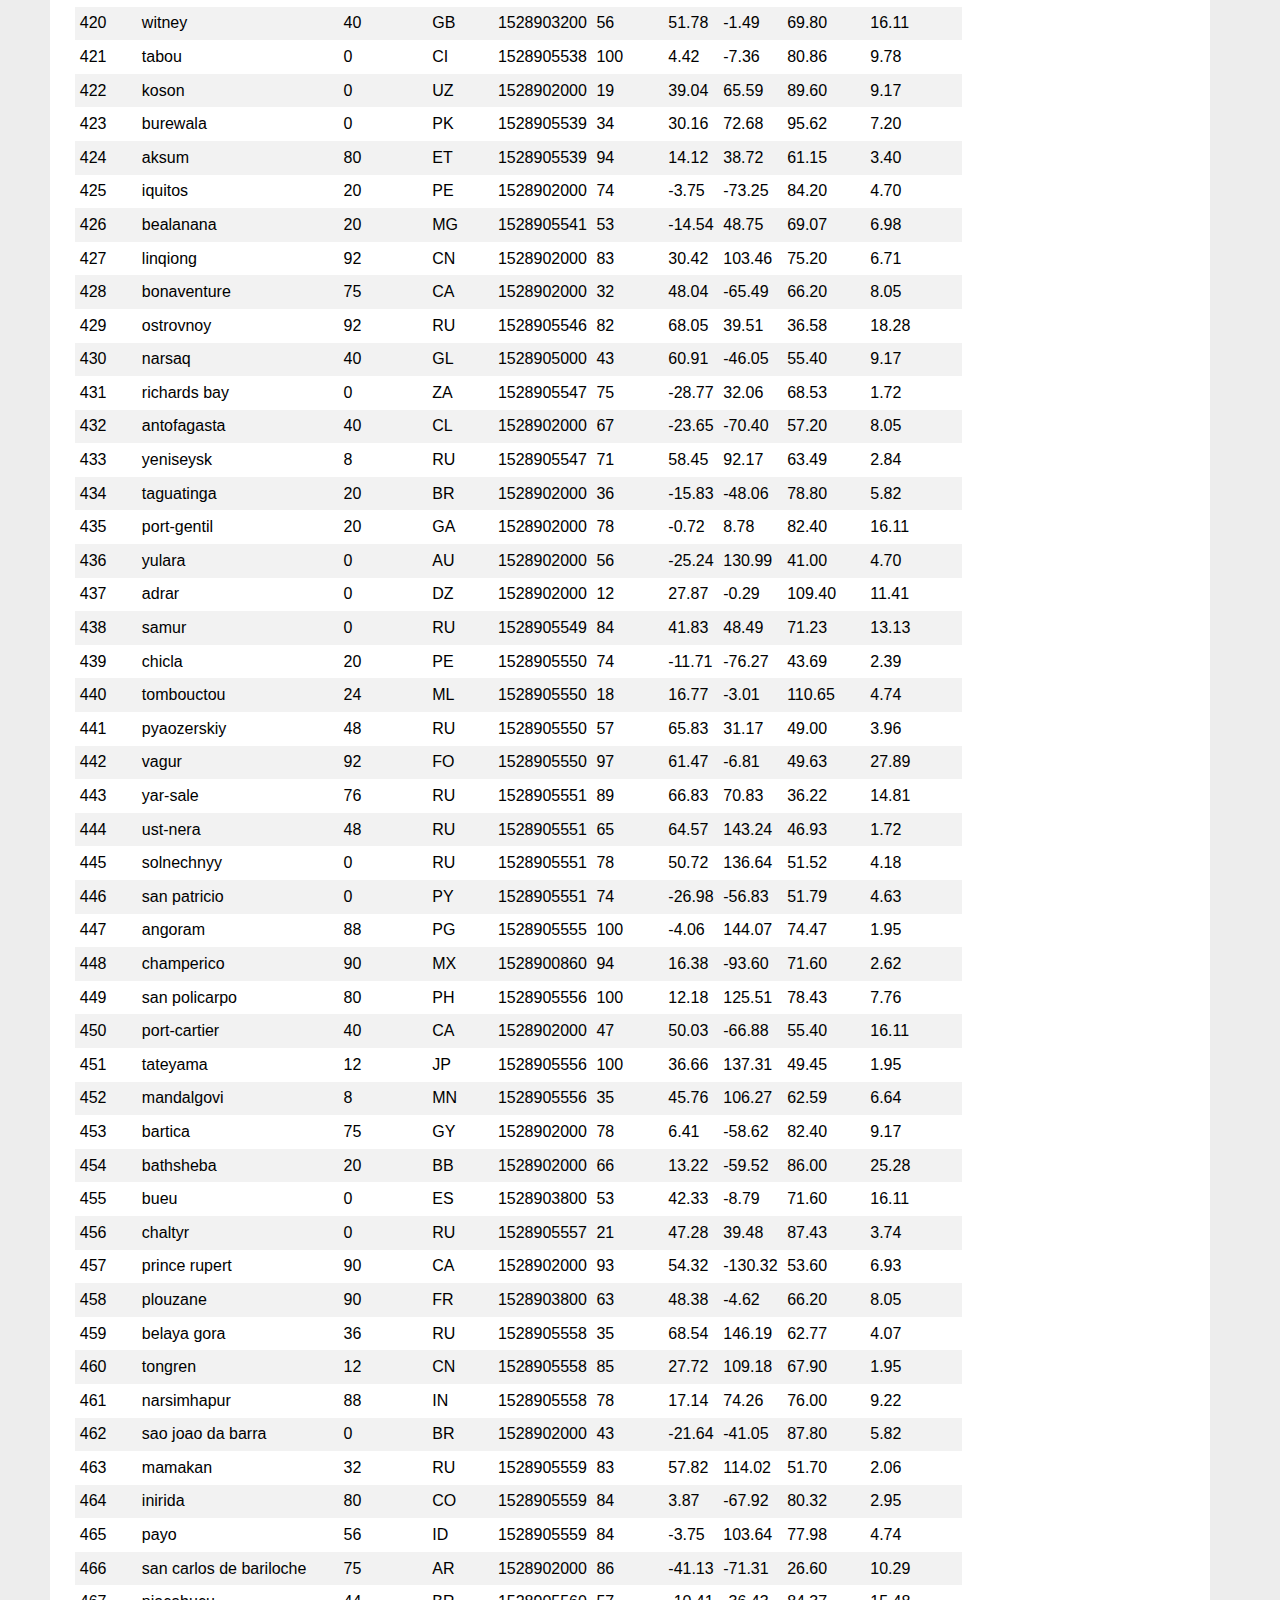
<file: WebVisualizations/data.html>
<!DOCTYPE html>
<html lang="en-us">

<head>
  <meta charset="UTF-8">
  <title>Bootstrap Visualization Dashboard</title>
  <!-- reset the style -->
  <link rel="stylesheet" href="reset.css">
  <!-- Bootstrap CSS -->
  <link rel="stylesheet" href="https://maxcdn.bootstrapcdn.com/bootstrap/4.0.0/css/bootstrap.min.css" integrity="sha384-Gn5384xqQ1aoWXA+058RXPxPg6fy4IWvTNh0E263XmFcJlSAwiGgFAW/dAiS6JXm" crossorigin="anonymous">
  <script src="https://code.jquery.com/jquery-3.3.1.slim.min.js" integrity="sha384-q8i/X+965DzO0rT7abK41JStQIAqVgRVzpbzo5smXKp4YfRvH+8abtTE1Pi6jizo" crossorigin="anonymous"></script>
  <script src="https://cdnjs.cloudflare.com/ajax/libs/popper.js/1.14.7/umd/popper.min.js" integrity="sha384-UO2eT0CpHqdSJQ6hJty5KVphtPhzWj9WO1clHTMGa3JDZwrnQq4sF86dIHNDz0W1" crossorigin="anonymous"></script>
  <script src="https://stackpath.bootstrapcdn.com/bootstrap/4.3.1/js/bootstrap.min.js" integrity="sha384-JjSmVgyd0p3pXB1rRibZUAYoIIy6OrQ6VrjIEaFf/nJGzIxFDsf4x0xIM+B07jRM" crossorigin="anonymous"></script>
  <!-- Set the style with style.css -->
  <link rel="stylesheet" type="text/css" href="style.css">
</head>

<body>
  <!-- Navigation -->
  <div class="navigation">
      <nav class="navbar navbar-expand-lg navbar-light">
        <div class="col-sm-12 col-md-2">
            <a class="navbar-brand" style="background-color:rgb(15, 199, 190);" href="index.html">Latitude</a>
            <button class="navbar-toggler border border-black " type="button" data-toggle="collapse" data-target="#navbarSupportedContent"
            aria-controls="navbarSupportedContent" aria-expanded="true" aria-label="Toggle navigation">
          <span class="navbar-toggler-icon"></span>
          </button>
        </div>
        <div class="col-sm-12 col-md-8"></div>
          <!-- add drop down  -->
          <div class="col-sm-12 col-md-2">
          <div class="collapse navbar-collapse" id="navbarSupportedContent">
            <ul class="navbar-nav mr-auto">
              <li class="nav-item dropdown">
                <a class="nav-link dropdown-toggle" id="navbarDropdown" role="button" data-toggle="dropdown" aria-haspopup="true" aria-expanded="false">
                  Plot
                </a>
                <div class="dropdown-menu" aria-labelledby="navbarDropdown">
                  <a class="dropdown-item" href="temp.html">Max Temperature</a>
                  <a class="dropdown-item" href="humidity.html">Humidity</a>
                  <a class="dropdown-item" href="cloudiness.html">Cloudiness</a>
                  <a class="dropdown-item" href="windsp.html">Wind Speed</a>
                  
                </div>
              </li>
              <li class="nav-item">
                <a class="nav-link" href="comparison.html">Comparison</a>
              </li>
              <li class="nav-item">
                <a class="nav-link" href="data.html">Data</a>
              </li>
                            
            </ul>
          </div>  
          </div>
      </nav>
      <div class=box1>
      <div class="container">
            <h3>Data</h3>
            <br>
                <p>The following table contains the data used for plotting during this project.</p>
                    <table border="1" class="table-striped table-sm">
                        <thead>
                        <tr style="text-align: left;">
                            <th>City_ID</th>
                            <th>City</th>
                            <th>Cloudiness</th>
                            <th>Country</th>
                            <th>Date</th>
                            <th>Humidity</th>
                            <th>Lat</th>
                            <th>Lng</th>
                            <th>Max Temp</th>
                            <th>Wind Speed</th>
                        </tr>
                        </thead>
                        <tbody>
                        <tr>
                            <th>0</th>
                            <td>jacareacanga</td>
                            <td>0</td>
                            <td>BR</td>
                            <td>1528902000</td>
                            <td>62</td>
                            <td>-6.22</td>
                            <td>-57.76</td>
                            <td>89.60</td>
                            <td>6.93</td>
                        </tr>
                        <tr>
                            <th>1</th>
                            <td>kaitangata</td>
                            <td>100</td>
                            <td>NZ</td>
                            <td>1528905304</td>
                            <td>94</td>
                            <td>-46.28</td>
                            <td>169.85</td>
                            <td>42.61</td>
                            <td>5.64</td>
                        </tr>
                        <tr>
                            <th>2</th>
                            <td>goulburn</td>
                            <td>20</td>
                            <td>AU</td>
                            <td>1528905078</td>
                            <td>91</td>
                            <td>-34.75</td>
                            <td>149.72</td>
                            <td>44.32</td>
                            <td>10.11</td>
                        </tr>
                        <tr>
                            <th>3</th>
                            <td>lata</td>
                            <td>76</td>
                            <td>IN</td>
                            <td>1528905305</td>
                            <td>89</td>
                            <td>30.78</td>
                            <td>78.62</td>
                            <td>59.89</td>
                            <td>0.94</td>
                        </tr>
                        <tr>
                            <th>4</th>
                            <td>chokurdakh</td>
                            <td>0</td>
                            <td>RU</td>
                            <td>1528905306</td>
                            <td>88</td>
                            <td>70.62</td>
                            <td>147.90</td>
                            <td>32.17</td>
                            <td>2.95</td>
                        </tr>
                        <tr>
                            <th>5</th>
                            <td>martyush</td>
                            <td>92</td>
                            <td>RU</td>
                            <td>1528905306</td>
                            <td>94</td>
                            <td>56.40</td>
                            <td>61.89</td>
                            <td>55.03</td>
                            <td>9.33</td>
                        </tr>
                        <tr>
                            <th>6</th>
                            <td>hobart</td>
                            <td>20</td>
                            <td>AU</td>
                            <td>1528902000</td>
                            <td>87</td>
                            <td>-42.88</td>
                            <td>147.33</td>
                            <td>44.60</td>
                            <td>8.05</td>
                        </tr>
                        <tr>
                            <th>7</th>
                            <td>broken hill</td>
                            <td>0</td>
                            <td>AU</td>
                            <td>1528905311</td>
                            <td>88</td>
                            <td>-31.97</td>
                            <td>141.45</td>
                            <td>44.50</td>
                            <td>7.31</td>
                        </tr>
                        <tr>
                            <th>8</th>
                            <td>harnosand</td>
                            <td>0</td>
                            <td>SE</td>
                            <td>1528903200</td>
                            <td>44</td>
                            <td>62.63</td>
                            <td>17.94</td>
                            <td>60.80</td>
                            <td>13.87</td>
                        </tr>
                        <tr>
                            <th>9</th>
                            <td>tuatapere</td>
                            <td>0</td>
                            <td>NZ</td>
                            <td>1528905312</td>
                            <td>100</td>
                            <td>-46.13</td>
                            <td>167.69</td>
                            <td>38.92</td>
                            <td>3.40</td>
                        </tr>
                        <tr>
                            <th>10</th>
                            <td>puerto ayora</td>
                            <td>90</td>
                            <td>EC</td>
                            <td>1528902000</td>
                            <td>69</td>
                            <td>-0.74</td>
                            <td>-90.35</td>
                            <td>77.00</td>
                            <td>13.87</td>
                        </tr>
                        <tr>
                            <th>11</th>
                            <td>havre-saint-pierre</td>
                            <td>75</td>
                            <td>CA</td>
                            <td>1528902000</td>
                            <td>58</td>
                            <td>50.23</td>
                            <td>-63.60</td>
                            <td>53.60</td>
                            <td>19.46</td>
                        </tr>
                        <tr>
                            <th>12</th>
                            <td>punta arenas</td>
                            <td>0</td>
                            <td>CL</td>
                            <td>1528902000</td>
                            <td>100</td>
                            <td>-53.16</td>
                            <td>-70.91</td>
                            <td>35.60</td>
                            <td>9.17</td>
                        </tr>
                        <tr>
                            <th>13</th>
                            <td>tasiilaq</td>
                            <td>75</td>
                            <td>GL</td>
                            <td>1528901400</td>
                            <td>60</td>
                            <td>65.61</td>
                            <td>-37.64</td>
                            <td>39.20</td>
                            <td>2.24</td>
                        </tr>
                        <tr>
                            <th>14</th>
                            <td>chapais</td>
                            <td>40</td>
                            <td>CA</td>
                            <td>1528902000</td>
                            <td>38</td>
                            <td>49.78</td>
                            <td>-74.86</td>
                            <td>59.00</td>
                            <td>10.29</td>
                        </tr>
                        <tr>
                            <th>15</th>
                            <td>avarua</td>
                            <td>40</td>
                            <td>CK</td>
                            <td>1528902000</td>
                            <td>56</td>
                            <td>-21.21</td>
                            <td>-159.78</td>
                            <td>73.40</td>
                            <td>10.29</td>
                        </tr>
                        <tr>
                            <th>16</th>
                            <td>hofn</td>
                            <td>75</td>
                            <td>IS</td>
                            <td>1528902000</td>
                            <td>87</td>
                            <td>64.25</td>
                            <td>-15.21</td>
                            <td>51.80</td>
                            <td>8.05</td>
                        </tr>
                        <tr>
                            <th>17</th>
                            <td>yukamenskoye</td>
                            <td>92</td>
                            <td>RU</td>
                            <td>1528905315</td>
                            <td>98</td>
                            <td>57.89</td>
                            <td>52.24</td>
                            <td>56.65</td>
                            <td>10.22</td>
                        </tr>
                        <tr>
                            <th>18</th>
                            <td>khandbari</td>
                            <td>80</td>
                            <td>NP</td>
                            <td>1528905315</td>
                            <td>67</td>
                            <td>27.38</td>
                            <td>87.21</td>
                            <td>44.59</td>
                            <td>1.39</td>
                        </tr>
                        <tr>
                            <th>19</th>
                            <td>bethel</td>
                            <td>1</td>
                            <td>US</td>
                            <td>1528901580</td>
                            <td>93</td>
                            <td>60.79</td>
                            <td>-161.76</td>
                            <td>44.60</td>
                            <td>8.05</td>
                        </tr>
                        <tr>
                            <th>20</th>
                            <td>ushuaia</td>
                            <td>75</td>
                            <td>AR</td>
                            <td>1528902000</td>
                            <td>64</td>
                            <td>-54.81</td>
                            <td>-68.31</td>
                            <td>41.00</td>
                            <td>3.36</td>
                        </tr>
                        <tr>
                            <th>21</th>
                            <td>east london</td>
                            <td>0</td>
                            <td>ZA</td>
                            <td>1528902000</td>
                            <td>37</td>
                            <td>-33.02</td>
                            <td>27.91</td>
                            <td>69.80</td>
                            <td>5.82</td>
                        </tr>
                        <tr>
                            <th>22</th>
                            <td>bluff</td>
                            <td>76</td>
                            <td>AU</td>
                            <td>1528905321</td>
                            <td>76</td>
                            <td>-23.58</td>
                            <td>149.07</td>
                            <td>61.96</td>
                            <td>4.74</td>
                        </tr>
                        <tr>
                            <th>23</th>
                            <td>mount isa</td>
                            <td>75</td>
                            <td>AU</td>
                            <td>1528902000</td>
                            <td>100</td>
                            <td>-20.73</td>
                            <td>139.49</td>
                            <td>64.40</td>
                            <td>3.29</td>
                        </tr>
                        <tr>
                            <th>24</th>
                            <td>pevek</td>
                            <td>0</td>
                            <td>RU</td>
                            <td>1528905321</td>
                            <td>71</td>
                            <td>69.70</td>
                            <td>170.27</td>
                            <td>36.94</td>
                            <td>6.98</td>
                        </tr>
                        <tr>
                            <th>25</th>
                            <td>gao</td>
                            <td>24</td>
                            <td>ML</td>
                            <td>1528905321</td>
                            <td>16</td>
                            <td>16.28</td>
                            <td>-0.04</td>
                            <td>110.02</td>
                            <td>4.97</td>
                        </tr>
                        <tr>
                            <th>26</th>
                            <td>cabo san lucas</td>
                            <td>75</td>
                            <td>MX</td>
                            <td>1528901160</td>
                            <td>74</td>
                            <td>22.89</td>
                            <td>-109.91</td>
                            <td>84.20</td>
                            <td>10.29</td>
                        </tr>
                        <tr>
                            <th>27</th>
                            <td>sao filipe</td>
                            <td>0</td>
                            <td>CV</td>
                            <td>1528905323</td>
                            <td>88</td>
                            <td>14.90</td>
                            <td>-24.50</td>
                            <td>75.73</td>
                            <td>13.02</td>
                        </tr>
                        <tr>
                            <th>28</th>
                            <td>tiksi</td>
                            <td>44</td>
                            <td>RU</td>
                            <td>1528905298</td>
                            <td>58</td>
                            <td>71.64</td>
                            <td>128.87</td>
                            <td>57.73</td>
                            <td>10.11</td>
                        </tr>
                        <tr>
                            <th>29</th>
                            <td>busselton</td>
                            <td>92</td>
                            <td>AU</td>
                            <td>1528905323</td>
                            <td>100</td>
                            <td>-33.64</td>
                            <td>115.35</td>
                            <td>60.43</td>
                            <td>10.56</td>
                        </tr>
                        <tr>
                            <th>30</th>
                            <td>alofi</td>
                            <td>76</td>
                            <td>NU</td>
                            <td>1528902000</td>
                            <td>88</td>
                            <td>-19.06</td>
                            <td>-169.92</td>
                            <td>71.60</td>
                            <td>3.36</td>
                        </tr>
                        <tr>
                            <th>31</th>
                            <td>ola</td>
                            <td>75</td>
                            <td>RU</td>
                            <td>1528902000</td>
                            <td>100</td>
                            <td>59.58</td>
                            <td>151.30</td>
                            <td>42.80</td>
                            <td>7.76</td>
                        </tr>
                        <tr>
                            <th>32</th>
                            <td>atar</td>
                            <td>20</td>
                            <td>MR</td>
                            <td>1528902000</td>
                            <td>19</td>
                            <td>20.52</td>
                            <td>-13.05</td>
                            <td>91.40</td>
                            <td>9.17</td>
                        </tr>
                        <tr>
                            <th>33</th>
                            <td>rikitea</td>
                            <td>0</td>
                            <td>PF</td>
                            <td>1528905325</td>
                            <td>100</td>
                            <td>-23.12</td>
                            <td>-134.97</td>
                            <td>73.57</td>
                            <td>8.66</td>
                        </tr>
                        <tr>
                            <th>34</th>
                            <td>hermanus</td>
                            <td>0</td>
                            <td>ZA</td>
                            <td>1528905325</td>
                            <td>24</td>
                            <td>-34.42</td>
                            <td>19.24</td>
                            <td>77.17</td>
                            <td>8.66</td>
                        </tr>
                        <tr>
                            <th>35</th>
                            <td>ponta delgada</td>
                            <td>75</td>
                            <td>PT</td>
                            <td>1528903800</td>
                            <td>88</td>
                            <td>37.73</td>
                            <td>-25.67</td>
                            <td>71.60</td>
                            <td>12.75</td>
                        </tr>
                        <tr>
                            <th>36</th>
                            <td>bambari</td>
                            <td>24</td>
                            <td>CF</td>
                            <td>1528905326</td>
                            <td>84</td>
                            <td>5.77</td>
                            <td>20.68</td>
                            <td>81.85</td>
                            <td>7.65</td>
                        </tr>
                        <tr>
                            <th>37</th>
                            <td>cap malheureux</td>
                            <td>75</td>
                            <td>MU</td>
                            <td>1528902000</td>
                            <td>69</td>
                            <td>-19.98</td>
                            <td>57.61</td>
                            <td>75.20</td>
                            <td>14.99</td>
                        </tr>
                        <tr>
                            <th>38</th>
                            <td>puerto escondido</td>
                            <td>75</td>
                            <td>MX</td>
                            <td>1528901100</td>
                            <td>65</td>
                            <td>15.86</td>
                            <td>-97.07</td>
                            <td>80.60</td>
                            <td>3.36</td>
                        </tr>
                        <tr>
                            <th>39</th>
                            <td>qaanaaq</td>
                            <td>32</td>
                            <td>GL</td>
                            <td>1528905330</td>
                            <td>100</td>
                            <td>77.48</td>
                            <td>-69.36</td>
                            <td>31.45</td>
                            <td>6.31</td>
                        </tr>
                        <tr>
                            <th>40</th>
                            <td>new norfolk</td>
                            <td>20</td>
                            <td>AU</td>
                            <td>1528902000</td>
                            <td>87</td>
                            <td>-42.78</td>
                            <td>147.06</td>
                            <td>44.60</td>
                            <td>8.05</td>
                        </tr>
                        <tr>
                            <th>41</th>
                            <td>najran</td>
                            <td>40</td>
                            <td>SA</td>
                            <td>1528902000</td>
                            <td>13</td>
                            <td>17.54</td>
                            <td>44.22</td>
                            <td>98.60</td>
                            <td>11.41</td>
                        </tr>
                        <tr>
                            <th>42</th>
                            <td>isla mujeres</td>
                            <td>90</td>
                            <td>MX</td>
                            <td>1528904340</td>
                            <td>100</td>
                            <td>21.23</td>
                            <td>-86.73</td>
                            <td>75.20</td>
                            <td>16.11</td>
                        </tr>
                        <tr>
                            <th>43</th>
                            <td>mar del plata</td>
                            <td>0</td>
                            <td>AR</td>
                            <td>1528905297</td>
                            <td>100</td>
                            <td>-46.43</td>
                            <td>-67.52</td>
                            <td>32.53</td>
                            <td>7.31</td>
                        </tr>
                        <tr>
                            <th>44</th>
                            <td>provideniya</td>
                            <td>0</td>
                            <td>RU</td>
                            <td>1528905332</td>
                            <td>91</td>
                            <td>64.42</td>
                            <td>-173.23</td>
                            <td>40.63</td>
                            <td>10.78</td>
                        </tr>
                        <tr>
                            <th>45</th>
                            <td>jamestown</td>
                            <td>12</td>
                            <td>AU</td>
                            <td>1528905333</td>
                            <td>88</td>
                            <td>-33.21</td>
                            <td>138.60</td>
                            <td>43.15</td>
                            <td>10.89</td>
                        </tr>
                        <tr>
                            <th>46</th>
                            <td>medicine hat</td>
                            <td>20</td>
                            <td>CA</td>
                            <td>1528902000</td>
                            <td>34</td>
                            <td>50.04</td>
                            <td>-110.68</td>
                            <td>66.20</td>
                            <td>14.99</td>
                        </tr>
                        <tr>
                            <th>47</th>
                            <td>katsuura</td>
                            <td>8</td>
                            <td>JP</td>
                            <td>1528905334</td>
                            <td>88</td>
                            <td>33.93</td>
                            <td>134.50</td>
                            <td>62.05</td>
                            <td>7.54</td>
                        </tr>
                        <tr>
                            <th>48</th>
                            <td>aklavik</td>
                            <td>20</td>
                            <td>CA</td>
                            <td>1528902000</td>
                            <td>53</td>
                            <td>68.22</td>
                            <td>-135.01</td>
                            <td>51.80</td>
                            <td>11.41</td>
                        </tr>
                        <tr>
                            <th>49</th>
                            <td>tuktoyaktuk</td>
                            <td>20</td>
                            <td>CA</td>
                            <td>1528902000</td>
                            <td>61</td>
                            <td>69.44</td>
                            <td>-133.03</td>
                            <td>46.40</td>
                            <td>6.93</td>
                        </tr>
                        <tr>
                            <th>50</th>
                            <td>kapaa</td>
                            <td>90</td>
                            <td>US</td>
                            <td>1528901760</td>
                            <td>88</td>
                            <td>22.08</td>
                            <td>-159.32</td>
                            <td>75.20</td>
                            <td>14.99</td>
                        </tr>
                        <tr>
                            <th>51</th>
                            <td>mildura</td>
                            <td>0</td>
                            <td>AU</td>
                            <td>1528905300</td>
                            <td>92</td>
                            <td>-34.18</td>
                            <td>142.16</td>
                            <td>45.67</td>
                            <td>9.66</td>
                        </tr>
                        <tr>
                            <th>52</th>
                            <td>souillac</td>
                            <td>75</td>
                            <td>FR</td>
                            <td>1528903800</td>
                            <td>49</td>
                            <td>45.60</td>
                            <td>-0.60</td>
                            <td>73.40</td>
                            <td>10.29</td>
                        </tr>
                        <tr>
                            <th>53</th>
                            <td>lorengau</td>
                            <td>100</td>
                            <td>PG</td>
                            <td>1528905336</td>
                            <td>100</td>
                            <td>-2.02</td>
                            <td>147.27</td>
                            <td>80.59</td>
                            <td>3.85</td>
                        </tr>
                        <tr>
                            <th>54</th>
                            <td>praia</td>
                            <td>20</td>
                            <td>BR</td>
                            <td>1528902000</td>
                            <td>47</td>
                            <td>-20.25</td>
                            <td>-43.81</td>
                            <td>82.40</td>
                            <td>3.36</td>
                        </tr>
                        <tr>
                            <th>55</th>
                            <td>port alfred</td>
                            <td>0</td>
                            <td>ZA</td>
                            <td>1528905338</td>
                            <td>50</td>
                            <td>-33.59</td>
                            <td>26.89</td>
                            <td>76.54</td>
                            <td>7.20</td>
                        </tr>
                        <tr>
                            <th>56</th>
                            <td>barranca</td>
                            <td>0</td>
                            <td>PE</td>
                            <td>1528905339</td>
                            <td>98</td>
                            <td>-10.75</td>
                            <td>-77.76</td>
                            <td>61.87</td>
                            <td>9.89</td>
                        </tr>
                        <tr>
                            <th>57</th>
                            <td>nome</td>
                            <td>40</td>
                            <td>US</td>
                            <td>1528902900</td>
                            <td>70</td>
                            <td>30.04</td>
                            <td>-94.42</td>
                            <td>87.80</td>
                            <td>3.36</td>
                        </tr>
                        <tr>
                            <th>58</th>
                            <td>matay</td>
                            <td>0</td>
                            <td>EG</td>
                            <td>1528905339</td>
                            <td>23</td>
                            <td>28.42</td>
                            <td>30.79</td>
                            <td>97.69</td>
                            <td>6.98</td>
                        </tr>
                        <tr>
                            <th>59</th>
                            <td>saskylakh</td>
                            <td>48</td>
                            <td>RU</td>
                            <td>1528905339</td>
                            <td>55</td>
                            <td>71.97</td>
                            <td>114.09</td>
                            <td>59.53</td>
                            <td>5.86</td>
                        </tr>
                        <tr>
                            <th>60</th>
                            <td>itarema</td>
                            <td>0</td>
                            <td>BR</td>
                            <td>1528905340</td>
                            <td>61</td>
                            <td>-2.92</td>
                            <td>-39.92</td>
                            <td>88.33</td>
                            <td>12.57</td>
                        </tr>
                        <tr>
                            <th>61</th>
                            <td>butaritari</td>
                            <td>56</td>
                            <td>KI</td>
                            <td>1528905340</td>
                            <td>100</td>
                            <td>3.07</td>
                            <td>172.79</td>
                            <td>81.13</td>
                            <td>7.31</td>
                        </tr>
                        <tr>
                            <th>62</th>
                            <td>peniche</td>
                            <td>20</td>
                            <td>PT</td>
                            <td>1528903800</td>
                            <td>64</td>
                            <td>39.36</td>
                            <td>-9.38</td>
                            <td>75.20</td>
                            <td>12.75</td>
                        </tr>
                        <tr>
                            <th>63</th>
                            <td>beloha</td>
                            <td>0</td>
                            <td>MG</td>
                            <td>1528905340</td>
                            <td>57</td>
                            <td>-25.17</td>
                            <td>45.06</td>
                            <td>71.95</td>
                            <td>16.37</td>
                        </tr>
                        <tr>
                            <th>64</th>
                            <td>anadyr</td>
                            <td>0</td>
                            <td>RU</td>
                            <td>1528902000</td>
                            <td>57</td>
                            <td>64.73</td>
                            <td>177.51</td>
                            <td>48.20</td>
                            <td>4.47</td>
                        </tr>
                        <tr>
                            <th>65</th>
                            <td>luderitz</td>
                            <td>12</td>
                            <td>NaN</td>
                            <td>1528905342</td>
                            <td>64</td>
                            <td>-26.65</td>
                            <td>15.16</td>
                            <td>64.03</td>
                            <td>17.38</td>
                        </tr>
                        <tr>
                            <th>66</th>
                            <td>rochester</td>
                            <td>1</td>
                            <td>US</td>
                            <td>1528902960</td>
                            <td>37</td>
                            <td>44.02</td>
                            <td>-92.46</td>
                            <td>73.40</td>
                            <td>6.93</td>
                        </tr>
                        <tr>
                            <th>67</th>
                            <td>bosaso</td>
                            <td>0</td>
                            <td>SO</td>
                            <td>1528905347</td>
                            <td>86</td>
                            <td>11.28</td>
                            <td>49.18</td>
                            <td>89.77</td>
                            <td>3.96</td>
                        </tr>
                        <tr>
                            <th>68</th>
                            <td>faanui</td>
                            <td>0</td>
                            <td>PF</td>
                            <td>1528905347</td>
                            <td>100</td>
                            <td>-16.48</td>
                            <td>-151.75</td>
                            <td>79.96</td>
                            <td>11.79</td>
                        </tr>
                        <tr>
                            <th>69</th>
                            <td>grindavik</td>
                            <td>75</td>
                            <td>IS</td>
                            <td>1528902000</td>
                            <td>70</td>
                            <td>63.84</td>
                            <td>-22.43</td>
                            <td>48.20</td>
                            <td>5.82</td>
                        </tr>
                        <tr>
                            <th>70</th>
                            <td>margate</td>
                            <td>20</td>
                            <td>AU</td>
                            <td>1528902000</td>
                            <td>87</td>
                            <td>-43.03</td>
                            <td>147.26</td>
                            <td>44.60</td>
                            <td>8.05</td>
                        </tr>
                        <tr>
                            <th>71</th>
                            <td>marsh harbour</td>
                            <td>88</td>
                            <td>BS</td>
                            <td>1528905349</td>
                            <td>95</td>
                            <td>26.54</td>
                            <td>-77.06</td>
                            <td>82.39</td>
                            <td>10.00</td>
                        </tr>
                        <tr>
                            <th>72</th>
                            <td>comodoro rivadavia</td>
                            <td>40</td>
                            <td>AR</td>
                            <td>1528902000</td>
                            <td>60</td>
                            <td>-45.87</td>
                            <td>-67.48</td>
                            <td>42.80</td>
                            <td>9.17</td>
                        </tr>
                        <tr>
                            <th>73</th>
                            <td>upernavik</td>
                            <td>92</td>
                            <td>GL</td>
                            <td>1528905350</td>
                            <td>100</td>
                            <td>72.79</td>
                            <td>-56.15</td>
                            <td>29.29</td>
                            <td>3.74</td>
                        </tr>
                        <tr>
                            <th>74</th>
                            <td>uige</td>
                            <td>0</td>
                            <td>AO</td>
                            <td>1528905350</td>
                            <td>29</td>
                            <td>-7.61</td>
                            <td>15.06</td>
                            <td>86.80</td>
                            <td>3.18</td>
                        </tr>
                        <tr>
                            <th>75</th>
                            <td>bredasdorp</td>
                            <td>0</td>
                            <td>ZA</td>
                            <td>1528902000</td>
                            <td>23</td>
                            <td>-34.53</td>
                            <td>20.04</td>
                            <td>82.40</td>
                            <td>5.82</td>
                        </tr>
                        <tr>
                            <th>76</th>
                            <td>bodden town</td>
                            <td>40</td>
                            <td>KY</td>
                            <td>1528902000</td>
                            <td>78</td>
                            <td>19.28</td>
                            <td>-81.25</td>
                            <td>80.60</td>
                            <td>16.11</td>
                        </tr>
                        <tr>
                            <th>77</th>
                            <td>guerrero negro</td>
                            <td>44</td>
                            <td>MX</td>
                            <td>1528905350</td>
                            <td>88</td>
                            <td>27.97</td>
                            <td>-114.04</td>
                            <td>63.85</td>
                            <td>3.74</td>
                        </tr>
                        <tr>
                            <th>78</th>
                            <td>bilma</td>
                            <td>0</td>
                            <td>NE</td>
                            <td>1528905351</td>
                            <td>12</td>
                            <td>18.69</td>
                            <td>12.92</td>
                            <td>110.47</td>
                            <td>4.63</td>
                        </tr>
                        <tr>
                            <th>79</th>
                            <td>carnarvon</td>
                            <td>0</td>
                            <td>ZA</td>
                            <td>1528905351</td>
                            <td>30</td>
                            <td>-30.97</td>
                            <td>22.13</td>
                            <td>60.43</td>
                            <td>14.25</td>
                        </tr>
                        <tr>
                            <th>80</th>
                            <td>ponta do sol</td>
                            <td>12</td>
                            <td>BR</td>
                            <td>1528905352</td>
                            <td>72</td>
                            <td>-20.63</td>
                            <td>-46.00</td>
                            <td>78.25</td>
                            <td>3.96</td>
                        </tr>
                        <tr>
                            <th>81</th>
                            <td>vila franca do campo</td>
                            <td>75</td>
                            <td>PT</td>
                            <td>1528903800</td>
                            <td>88</td>
                            <td>37.72</td>
                            <td>-25.43</td>
                            <td>71.60</td>
                            <td>12.75</td>
                        </tr>
                        <tr>
                            <th>82</th>
                            <td>puerto del rosario</td>
                            <td>20</td>
                            <td>ES</td>
                            <td>1528903800</td>
                            <td>60</td>
                            <td>28.50</td>
                            <td>-13.86</td>
                            <td>73.40</td>
                            <td>17.22</td>
                        </tr>
                        <tr>
                            <th>83</th>
                            <td>sitka</td>
                            <td>20</td>
                            <td>US</td>
                            <td>1528905353</td>
                            <td>92</td>
                            <td>37.17</td>
                            <td>-99.65</td>
                            <td>74.02</td>
                            <td>5.97</td>
                        </tr>
                        <tr>
                            <th>84</th>
                            <td>camacha</td>
                            <td>75</td>
                            <td>PT</td>
                            <td>1528903800</td>
                            <td>72</td>
                            <td>33.08</td>
                            <td>-16.33</td>
                            <td>68.00</td>
                            <td>16.11</td>
                        </tr>
                        <tr>
                            <th>85</th>
                            <td>saint-philippe</td>
                            <td>1</td>
                            <td>CA</td>
                            <td>1528902900</td>
                            <td>54</td>
                            <td>45.36</td>
                            <td>-73.48</td>
                            <td>78.80</td>
                            <td>11.41</td>
                        </tr>
                        <tr>
                            <th>86</th>
                            <td>port blair</td>
                            <td>92</td>
                            <td>IN</td>
                            <td>1528905357</td>
                            <td>97</td>
                            <td>11.67</td>
                            <td>92.75</td>
                            <td>84.37</td>
                            <td>25.10</td>
                        </tr>
                        <tr>
                            <th>87</th>
                            <td>albany</td>
                            <td>90</td>
                            <td>US</td>
                            <td>1528903860</td>
                            <td>68</td>
                            <td>42.65</td>
                            <td>-73.75</td>
                            <td>69.80</td>
                            <td>3.36</td>
                        </tr>
                        <tr>
                            <th>88</th>
                            <td>barrow</td>
                            <td>88</td>
                            <td>AR</td>
                            <td>1528905182</td>
                            <td>72</td>
                            <td>-38.31</td>
                            <td>-60.23</td>
                            <td>50.26</td>
                            <td>8.21</td>
                        </tr>
                        <tr>
                            <th>89</th>
                            <td>qorveh</td>
                            <td>92</td>
                            <td>IR</td>
                            <td>1528905357</td>
                            <td>22</td>
                            <td>35.17</td>
                            <td>47.80</td>
                            <td>76.72</td>
                            <td>3.18</td>
                        </tr>
                        <tr>
                            <th>90</th>
                            <td>san jeronimo</td>
                            <td>90</td>
                            <td>PE</td>
                            <td>1528902000</td>
                            <td>81</td>
                            <td>-13.65</td>
                            <td>-73.37</td>
                            <td>46.40</td>
                            <td>2.39</td>
                        </tr>
                        <tr>
                            <th>91</th>
                            <td>mataura</td>
                            <td>24</td>
                            <td>NZ</td>
                            <td>1528905299</td>
                            <td>79</td>
                            <td>-46.19</td>
                            <td>168.86</td>
                            <td>25.69</td>
                            <td>3.18</td>
                        </tr>
                        <tr>
                            <th>92</th>
                            <td>buala</td>
                            <td>64</td>
                            <td>SB</td>
                            <td>1528905359</td>
                            <td>100</td>
                            <td>-8.15</td>
                            <td>159.59</td>
                            <td>78.70</td>
                            <td>4.18</td>
                        </tr>
                        <tr>
                            <th>93</th>
                            <td>eyl</td>
                            <td>20</td>
                            <td>SO</td>
                            <td>1528905359</td>
                            <td>57</td>
                            <td>7.98</td>
                            <td>49.82</td>
                            <td>86.62</td>
                            <td>22.41</td>
                        </tr>
                        <tr>
                            <th>94</th>
                            <td>abu dhabi</td>
                            <td>0</td>
                            <td>AE</td>
                            <td>1528902000</td>
                            <td>29</td>
                            <td>24.47</td>
                            <td>54.37</td>
                            <td>98.60</td>
                            <td>16.11</td>
                        </tr>
                        <tr>
                            <th>95</th>
                            <td>tahe</td>
                            <td>92</td>
                            <td>CN</td>
                            <td>1528905359</td>
                            <td>98</td>
                            <td>52.34</td>
                            <td>124.71</td>
                            <td>51.43</td>
                            <td>2.17</td>
                        </tr>
                        <tr>
                            <th>96</th>
                            <td>chuy</td>
                            <td>80</td>
                            <td>UY</td>
                            <td>1528905099</td>
                            <td>93</td>
                            <td>-33.69</td>
                            <td>-53.46</td>
                            <td>52.87</td>
                            <td>28.90</td>
                        </tr>
                        <tr>
                            <th>97</th>
                            <td>dzerzhinskoye</td>
                            <td>8</td>
                            <td>RU</td>
                            <td>1528905360</td>
                            <td>69</td>
                            <td>56.84</td>
                            <td>95.22</td>
                            <td>65.11</td>
                            <td>3.85</td>
                        </tr>
                        <tr>
                            <th>98</th>
                            <td>vanavara</td>
                            <td>0</td>
                            <td>RU</td>
                            <td>1528905360</td>
                            <td>50</td>
                            <td>60.35</td>
                            <td>102.28</td>
                            <td>64.21</td>
                            <td>5.64</td>
                        </tr>
                        <tr>
                            <th>99</th>
                            <td>muros</td>
                            <td>40</td>
                            <td>ES</td>
                            <td>1528903800</td>
                            <td>72</td>
                            <td>42.77</td>
                            <td>-9.06</td>
                            <td>66.20</td>
                            <td>10.29</td>
                        </tr>
                        <tr>
                            <th>100</th>
                            <td>auchel</td>
                            <td>0</td>
                            <td>FR</td>
                            <td>1528903800</td>
                            <td>49</td>
                            <td>50.51</td>
                            <td>2.47</td>
                            <td>68.00</td>
                            <td>3.36</td>
                        </tr>
                        <tr>
                            <th>101</th>
                            <td>bubaque</td>
                            <td>40</td>
                            <td>GW</td>
                            <td>1528902000</td>
                            <td>55</td>
                            <td>11.28</td>
                            <td>-15.83</td>
                            <td>91.40</td>
                            <td>11.41</td>
                        </tr>
                        <tr>
                            <th>102</th>
                            <td>khatanga</td>
                            <td>8</td>
                            <td>RU</td>
                            <td>1528905361</td>
                            <td>65</td>
                            <td>71.98</td>
                            <td>102.47</td>
                            <td>60.97</td>
                            <td>4.63</td>
                        </tr>
                        <tr>
                            <th>103</th>
                            <td>los banos</td>
                            <td>1</td>
                            <td>US</td>
                            <td>1528904100</td>
                            <td>67</td>
                            <td>37.06</td>
                            <td>-120.85</td>
                            <td>75.20</td>
                            <td>4.74</td>
                        </tr>
                        <tr>
                            <th>104</th>
                            <td>labuhan</td>
                            <td>12</td>
                            <td>ID</td>
                            <td>1528905361</td>
                            <td>95</td>
                            <td>-2.54</td>
                            <td>115.51</td>
                            <td>72.94</td>
                            <td>1.83</td>
                        </tr>
                        <tr>
                            <th>105</th>
                            <td>saint-paul</td>
                            <td>75</td>
                            <td>FR</td>
                            <td>1528903800</td>
                            <td>56</td>
                            <td>45.22</td>
                            <td>1.90</td>
                            <td>68.00</td>
                            <td>14.99</td>
                        </tr>
                        <tr>
                            <th>106</th>
                            <td>petatlan</td>
                            <td>90</td>
                            <td>MX</td>
                            <td>1528901220</td>
                            <td>74</td>
                            <td>17.52</td>
                            <td>-101.27</td>
                            <td>84.20</td>
                            <td>1.83</td>
                        </tr>
                        <tr>
                            <th>107</th>
                            <td>baykit</td>
                            <td>36</td>
                            <td>RU</td>
                            <td>1528905366</td>
                            <td>68</td>
                            <td>61.68</td>
                            <td>96.39</td>
                            <td>63.94</td>
                            <td>4.29</td>
                        </tr>
                        <tr>
                            <th>108</th>
                            <td>dalby</td>
                            <td>75</td>
                            <td>AU</td>
                            <td>1528902000</td>
                            <td>93</td>
                            <td>-27.18</td>
                            <td>151.26</td>
                            <td>53.60</td>
                            <td>2.24</td>
                        </tr>
                        <tr>
                            <th>109</th>
                            <td>yellowknife</td>
                            <td>90</td>
                            <td>CA</td>
                            <td>1528902540</td>
                            <td>93</td>
                            <td>62.45</td>
                            <td>-114.38</td>
                            <td>46.40</td>
                            <td>8.05</td>
                        </tr>
                        <tr>
                            <th>110</th>
                            <td>hilo</td>
                            <td>75</td>
                            <td>US</td>
                            <td>1528901580</td>
                            <td>88</td>
                            <td>19.71</td>
                            <td>-155.08</td>
                            <td>66.20</td>
                            <td>5.82</td>
                        </tr>
                        <tr>
                            <th>111</th>
                            <td>turukhansk</td>
                            <td>36</td>
                            <td>RU</td>
                            <td>1528905297</td>
                            <td>76</td>
                            <td>65.80</td>
                            <td>87.96</td>
                            <td>66.37</td>
                            <td>6.42</td>
                        </tr>
                        <tr>
                            <th>112</th>
                            <td>dingle</td>
                            <td>68</td>
                            <td>PH</td>
                            <td>1528905368</td>
                            <td>82</td>
                            <td>11.00</td>
                            <td>122.67</td>
                            <td>79.96</td>
                            <td>8.21</td>
                        </tr>
                        <tr>
                            <th>113</th>
                            <td>dillon</td>
                            <td>1</td>
                            <td>US</td>
                            <td>1528901580</td>
                            <td>44</td>
                            <td>45.22</td>
                            <td>-112.64</td>
                            <td>57.20</td>
                            <td>5.82</td>
                        </tr>
                        <tr>
                            <th>114</th>
                            <td>labytnangi</td>
                            <td>64</td>
                            <td>RU</td>
                            <td>1528905370</td>
                            <td>75</td>
                            <td>66.66</td>
                            <td>66.39</td>
                            <td>47.11</td>
                            <td>17.49</td>
                        </tr>
                        <tr>
                            <th>115</th>
                            <td>gigmoto</td>
                            <td>36</td>
                            <td>PH</td>
                            <td>1528905370</td>
                            <td>98</td>
                            <td>13.78</td>
                            <td>124.39</td>
                            <td>83.56</td>
                            <td>17.60</td>
                        </tr>
                        <tr>
                            <th>116</th>
                            <td>nouakchott</td>
                            <td>68</td>
                            <td>MR</td>
                            <td>1528905371</td>
                            <td>76</td>
                            <td>18.08</td>
                            <td>-15.98</td>
                            <td>76.72</td>
                            <td>1.39</td>
                        </tr>
                        <tr>
                            <th>117</th>
                            <td>rumoi</td>
                            <td>92</td>
                            <td>JP</td>
                            <td>1528905371</td>
                            <td>100</td>
                            <td>43.93</td>
                            <td>141.67</td>
                            <td>44.41</td>
                            <td>8.10</td>
                        </tr>
                        <tr>
                            <th>118</th>
                            <td>dikson</td>
                            <td>32</td>
                            <td>RU</td>
                            <td>1528905373</td>
                            <td>100</td>
                            <td>73.51</td>
                            <td>80.55</td>
                            <td>31.09</td>
                            <td>13.13</td>
                        </tr>
                        <tr>
                            <th>119</th>
                            <td>chinsali</td>
                            <td>0</td>
                            <td>ZM</td>
                            <td>1528905377</td>
                            <td>36</td>
                            <td>-10.55</td>
                            <td>32.07</td>
                            <td>73.39</td>
                            <td>9.22</td>
                        </tr>
                        <tr>
                            <th>120</th>
                            <td>georgetown</td>
                            <td>75</td>
                            <td>GY</td>
                            <td>1528902000</td>
                            <td>78</td>
                            <td>6.80</td>
                            <td>-58.16</td>
                            <td>82.40</td>
                            <td>9.17</td>
                        </tr>
                        <tr>
                            <th>121</th>
                            <td>tooele</td>
                            <td>1</td>
                            <td>US</td>
                            <td>1528902900</td>
                            <td>35</td>
                            <td>40.53</td>
                            <td>-112.30</td>
                            <td>73.40</td>
                            <td>9.17</td>
                        </tr>
                        <tr>
                            <th>122</th>
                            <td>nikolskoye</td>
                            <td>40</td>
                            <td>RU</td>
                            <td>1528902000</td>
                            <td>41</td>
                            <td>59.70</td>
                            <td>30.79</td>
                            <td>60.80</td>
                            <td>4.47</td>
                        </tr>
                        <tr>
                            <th>123</th>
                            <td>bodo</td>
                            <td>80</td>
                            <td>CI</td>
                            <td>1528905379</td>
                            <td>66</td>
                            <td>5.91</td>
                            <td>-4.68</td>
                            <td>87.70</td>
                            <td>8.21</td>
                        </tr>
                        <tr>
                            <th>124</th>
                            <td>minador do negrao</td>
                            <td>32</td>
                            <td>BR</td>
                            <td>1528905379</td>
                            <td>80</td>
                            <td>-9.31</td>
                            <td>-36.86</td>
                            <td>76.81</td>
                            <td>13.24</td>
                        </tr>
                        <tr>
                            <th>125</th>
                            <td>sambava</td>
                            <td>88</td>
                            <td>MG</td>
                            <td>1528905379</td>
                            <td>100</td>
                            <td>-14.27</td>
                            <td>50.17</td>
                            <td>77.35</td>
                            <td>19.73</td>
                        </tr>
                        <tr>
                            <th>126</th>
                            <td>yerbogachen</td>
                            <td>0</td>
                            <td>RU</td>
                            <td>1528905380</td>
                            <td>44</td>
                            <td>61.28</td>
                            <td>108.01</td>
                            <td>64.93</td>
                            <td>7.43</td>
                        </tr>
                        <tr>
                            <th>127</th>
                            <td>kahului</td>
                            <td>1</td>
                            <td>US</td>
                            <td>1528901760</td>
                            <td>93</td>
                            <td>20.89</td>
                            <td>-156.47</td>
                            <td>66.20</td>
                            <td>3.36</td>
                        </tr>
                        <tr>
                            <th>128</th>
                            <td>clyde river</td>
                            <td>75</td>
                            <td>CA</td>
                            <td>1528902660</td>
                            <td>100</td>
                            <td>70.47</td>
                            <td>-68.59</td>
                            <td>35.60</td>
                            <td>21.92</td>
                        </tr>
                        <tr>
                            <th>129</th>
                            <td>ancud</td>
                            <td>20</td>
                            <td>CL</td>
                            <td>1528905381</td>
                            <td>90</td>
                            <td>-41.87</td>
                            <td>-73.83</td>
                            <td>39.10</td>
                            <td>2.73</td>
                        </tr>
                        <tr>
                            <th>130</th>
                            <td>beringovskiy</td>
                            <td>0</td>
                            <td>RU</td>
                            <td>1528905381</td>
                            <td>88</td>
                            <td>63.05</td>
                            <td>179.32</td>
                            <td>39.37</td>
                            <td>3.40</td>
                        </tr>
                        <tr>
                            <th>131</th>
                            <td>majene</td>
                            <td>32</td>
                            <td>ID</td>
                            <td>1528905382</td>
                            <td>100</td>
                            <td>-3.54</td>
                            <td>118.97</td>
                            <td>81.85</td>
                            <td>11.01</td>
                        </tr>
                        <tr>
                            <th>132</th>
                            <td>ahar</td>
                            <td>36</td>
                            <td>IR</td>
                            <td>1528905382</td>
                            <td>62</td>
                            <td>38.48</td>
                            <td>47.07</td>
                            <td>62.77</td>
                            <td>3.74</td>
                        </tr>
                        <tr>
                            <th>133</th>
                            <td>ilhabela</td>
                            <td>80</td>
                            <td>BR</td>
                            <td>1528905382</td>
                            <td>98</td>
                            <td>-23.78</td>
                            <td>-45.36</td>
                            <td>72.85</td>
                            <td>2.28</td>
                        </tr>
                        <tr>
                            <th>134</th>
                            <td>listvyagi</td>
                            <td>0</td>
                            <td>RU</td>
                            <td>1528905382</td>
                            <td>78</td>
                            <td>53.68</td>
                            <td>86.95</td>
                            <td>65.11</td>
                            <td>2.06</td>
                        </tr>
                        <tr>
                            <th>135</th>
                            <td>skjervoy</td>
                            <td>40</td>
                            <td>NO</td>
                            <td>1528903200</td>
                            <td>65</td>
                            <td>70.03</td>
                            <td>20.97</td>
                            <td>44.60</td>
                            <td>10.29</td>
                        </tr>
                        <tr>
                            <th>136</th>
                            <td>cape town</td>
                            <td>0</td>
                            <td>ZA</td>
                            <td>1528902000</td>
                            <td>35</td>
                            <td>-33.93</td>
                            <td>18.42</td>
                            <td>73.40</td>
                            <td>9.17</td>
                        </tr>
                        <tr>
                            <th>137</th>
                            <td>iqaluit</td>
                            <td>90</td>
                            <td>CA</td>
                            <td>1528902000</td>
                            <td>96</td>
                            <td>63.75</td>
                            <td>-68.52</td>
                            <td>35.60</td>
                            <td>20.80</td>
                        </tr>
                        <tr>
                            <th>138</th>
                            <td>fort-shevchenko</td>
                            <td>0</td>
                            <td>KZ</td>
                            <td>1528905387</td>
                            <td>59</td>
                            <td>44.51</td>
                            <td>50.26</td>
                            <td>74.20</td>
                            <td>3.62</td>
                        </tr>
                        <tr>
                            <th>139</th>
                            <td>severo-kurilsk</td>
                            <td>92</td>
                            <td>RU</td>
                            <td>1528905387</td>
                            <td>100</td>
                            <td>50.68</td>
                            <td>156.12</td>
                            <td>38.02</td>
                            <td>16.26</td>
                        </tr>
                        <tr>
                            <th>140</th>
                            <td>arraial do cabo</td>
                            <td>0</td>
                            <td>BR</td>
                            <td>1528905600</td>
                            <td>65</td>
                            <td>-22.97</td>
                            <td>-42.02</td>
                            <td>80.60</td>
                            <td>4.70</td>
                        </tr>
                        <tr>
                            <th>141</th>
                            <td>torbay</td>
                            <td>90</td>
                            <td>CA</td>
                            <td>1528903560</td>
                            <td>93</td>
                            <td>47.66</td>
                            <td>-52.73</td>
                            <td>50.00</td>
                            <td>19.46</td>
                        </tr>
                        <tr>
                            <th>142</th>
                            <td>ahipara</td>
                            <td>88</td>
                            <td>NZ</td>
                            <td>1528905388</td>
                            <td>91</td>
                            <td>-35.17</td>
                            <td>173.16</td>
                            <td>56.65</td>
                            <td>9.66</td>
                        </tr>
                        <tr>
                            <th>143</th>
                            <td>bandarbeyla</td>
                            <td>0</td>
                            <td>SO</td>
                            <td>1528905389</td>
                            <td>79</td>
                            <td>9.49</td>
                            <td>50.81</td>
                            <td>79.15</td>
                            <td>32.93</td>
                        </tr>
                        <tr>
                            <th>144</th>
                            <td>vuktyl</td>
                            <td>92</td>
                            <td>RU</td>
                            <td>1528905389</td>
                            <td>96</td>
                            <td>63.86</td>
                            <td>57.31</td>
                            <td>52.60</td>
                            <td>7.43</td>
                        </tr>
                        <tr>
                            <th>145</th>
                            <td>caravelas</td>
                            <td>0</td>
                            <td>BR</td>
                            <td>1528905390</td>
                            <td>98</td>
                            <td>-17.73</td>
                            <td>-39.27</td>
                            <td>77.62</td>
                            <td>10.45</td>
                        </tr>
                        <tr>
                            <th>146</th>
                            <td>waipawa</td>
                            <td>92</td>
                            <td>NZ</td>
                            <td>1528905390</td>
                            <td>94</td>
                            <td>-39.94</td>
                            <td>176.59</td>
                            <td>50.89</td>
                            <td>9.44</td>
                        </tr>
                        <tr>
                            <th>147</th>
                            <td>khomutovo</td>
                            <td>0</td>
                            <td>RU</td>
                            <td>1528905390</td>
                            <td>65</td>
                            <td>52.85</td>
                            <td>37.45</td>
                            <td>72.31</td>
                            <td>5.97</td>
                        </tr>
                        <tr>
                            <th>148</th>
                            <td>acajutla</td>
                            <td>40</td>
                            <td>SV</td>
                            <td>1528901400</td>
                            <td>79</td>
                            <td>13.59</td>
                            <td>-89.83</td>
                            <td>84.20</td>
                            <td>1.12</td>
                        </tr>
                        <tr>
                            <th>149</th>
                            <td>buritis</td>
                            <td>0</td>
                            <td>BR</td>
                            <td>1528905391</td>
                            <td>53</td>
                            <td>-15.62</td>
                            <td>-46.42</td>
                            <td>83.74</td>
                            <td>6.87</td>
                        </tr>
                        <tr>
                            <th>150</th>
                            <td>meulaboh</td>
                            <td>48</td>
                            <td>ID</td>
                            <td>1528905392</td>
                            <td>100</td>
                            <td>4.14</td>
                            <td>96.13</td>
                            <td>82.03</td>
                            <td>3.40</td>
                        </tr>
                        <tr>
                            <th>151</th>
                            <td>vaini</td>
                            <td>100</td>
                            <td>IN</td>
                            <td>1528905392</td>
                            <td>98</td>
                            <td>15.34</td>
                            <td>74.49</td>
                            <td>70.42</td>
                            <td>4.29</td>
                        </tr>
                        <tr>
                            <th>152</th>
                            <td>teya</td>
                            <td>75</td>
                            <td>MX</td>
                            <td>1528901400</td>
                            <td>66</td>
                            <td>21.05</td>
                            <td>-89.07</td>
                            <td>86.00</td>
                            <td>13.87</td>
                        </tr>
                        <tr>
                            <th>153</th>
                            <td>bambous virieux</td>
                            <td>75</td>
                            <td>MU</td>
                            <td>1528902000</td>
                            <td>69</td>
                            <td>-20.34</td>
                            <td>57.76</td>
                            <td>75.20</td>
                            <td>14.99</td>
                        </tr>
                        <tr>
                            <th>154</th>
                            <td>zaragoza</td>
                            <td>20</td>
                            <td>ES</td>
                            <td>1528903800</td>
                            <td>49</td>
                            <td>41.65</td>
                            <td>-0.88</td>
                            <td>77.00</td>
                            <td>28.86</td>
                        </tr>
                        <tr>
                            <th>155</th>
                            <td>thompson</td>
                            <td>75</td>
                            <td>CA</td>
                            <td>1528902600</td>
                            <td>76</td>
                            <td>55.74</td>
                            <td>-97.86</td>
                            <td>57.20</td>
                            <td>3.36</td>
                        </tr>
                        <tr>
                            <th>156</th>
                            <td>kodiak</td>
                            <td>1</td>
                            <td>US</td>
                            <td>1528901580</td>
                            <td>50</td>
                            <td>39.95</td>
                            <td>-94.76</td>
                            <td>75.20</td>
                            <td>13.87</td>
                        </tr>
                        <tr>
                            <th>157</th>
                            <td>nsanje</td>
                            <td>92</td>
                            <td>MZ</td>
                            <td>1528905397</td>
                            <td>84</td>
                            <td>-16.92</td>
                            <td>35.26</td>
                            <td>70.33</td>
                            <td>4.18</td>
                        </tr>
                        <tr>
                            <th>158</th>
                            <td>the pas</td>
                            <td>1</td>
                            <td>CA</td>
                            <td>1528902000</td>
                            <td>63</td>
                            <td>53.82</td>
                            <td>-101.24</td>
                            <td>60.80</td>
                            <td>10.29</td>
                        </tr>
                        <tr>
                            <th>159</th>
                            <td>masalli</td>
                            <td>12</td>
                            <td>KR</td>
                            <td>1528902000</td>
                            <td>77</td>
                            <td>34.80</td>
                            <td>126.66</td>
                            <td>68.00</td>
                            <td>9.17</td>
                        </tr>
                        <tr>
                            <th>160</th>
                            <td>talnakh</td>
                            <td>20</td>
                            <td>RU</td>
                            <td>1528905398</td>
                            <td>100</td>
                            <td>69.49</td>
                            <td>88.39</td>
                            <td>42.79</td>
                            <td>3.18</td>
                        </tr>
                        <tr>
                            <th>161</th>
                            <td>ilulissat</td>
                            <td>90</td>
                            <td>GL</td>
                            <td>1528901400</td>
                            <td>97</td>
                            <td>69.22</td>
                            <td>-51.10</td>
                            <td>32.00</td>
                            <td>4.70</td>
                        </tr>
                        <tr>
                            <th>162</th>
                            <td>vallenar</td>
                            <td>0</td>
                            <td>CL</td>
                            <td>1528905399</td>
                            <td>56</td>
                            <td>-28.58</td>
                            <td>-70.76</td>
                            <td>54.40</td>
                            <td>1.28</td>
                        </tr>
                        <tr>
                            <th>163</th>
                            <td>cap-aux-meules</td>
                            <td>40</td>
                            <td>CA</td>
                            <td>1528902000</td>
                            <td>62</td>
                            <td>47.38</td>
                            <td>-61.86</td>
                            <td>51.80</td>
                            <td>20.80</td>
                        </tr>
                        <tr>
                            <th>164</th>
                            <td>san quintin</td>
                            <td>90</td>
                            <td>PH</td>
                            <td>1528902000</td>
                            <td>100</td>
                            <td>17.54</td>
                            <td>120.52</td>
                            <td>77.00</td>
                            <td>13.87</td>
                        </tr>
                        <tr>
                            <th>165</th>
                            <td>victoria</td>
                            <td>75</td>
                            <td>BN</td>
                            <td>1528902000</td>
                            <td>94</td>
                            <td>5.28</td>
                            <td>115.24</td>
                            <td>80.60</td>
                            <td>1.12</td>
                        </tr>
                        <tr>
                            <th>166</th>
                            <td>okhotsk</td>
                            <td>12</td>
                            <td>RU</td>
                            <td>1528905400</td>
                            <td>100</td>
                            <td>59.36</td>
                            <td>143.24</td>
                            <td>38.02</td>
                            <td>2.17</td>
                        </tr>
                        <tr>
                            <th>167</th>
                            <td>bonavista</td>
                            <td>92</td>
                            <td>CA</td>
                            <td>1528905401</td>
                            <td>82</td>
                            <td>48.65</td>
                            <td>-53.11</td>
                            <td>46.57</td>
                            <td>22.97</td>
                        </tr>
                        <tr>
                            <th>168</th>
                            <td>manokwari</td>
                            <td>80</td>
                            <td>ID</td>
                            <td>1528905401</td>
                            <td>100</td>
                            <td>-0.87</td>
                            <td>134.08</td>
                            <td>78.07</td>
                            <td>8.10</td>
                        </tr>
                        <tr>
                            <th>169</th>
                            <td>lebu</td>
                            <td>92</td>
                            <td>ET</td>
                            <td>1528905404</td>
                            <td>100</td>
                            <td>8.96</td>
                            <td>38.73</td>
                            <td>55.30</td>
                            <td>0.72</td>
                        </tr>
                        <tr>
                            <th>170</th>
                            <td>qostanay</td>
                            <td>75</td>
                            <td>KZ</td>
                            <td>1528902000</td>
                            <td>54</td>
                            <td>53.17</td>
                            <td>63.58</td>
                            <td>59.00</td>
                            <td>6.71</td>
                        </tr>
                        <tr>
                            <th>171</th>
                            <td>victor harbor</td>
                            <td>75</td>
                            <td>AU</td>
                            <td>1528902000</td>
                            <td>82</td>
                            <td>-35.55</td>
                            <td>138.62</td>
                            <td>55.40</td>
                            <td>17.22</td>
                        </tr>
                        <tr>
                            <th>172</th>
                            <td>kamenka</td>
                            <td>12</td>
                            <td>RU</td>
                            <td>1528905405</td>
                            <td>98</td>
                            <td>53.19</td>
                            <td>44.05</td>
                            <td>61.60</td>
                            <td>9.44</td>
                        </tr>
                        <tr>
                            <th>173</th>
                            <td>cherskiy</td>
                            <td>8</td>
                            <td>RU</td>
                            <td>1528905405</td>
                            <td>48</td>
                            <td>68.75</td>
                            <td>161.30</td>
                            <td>55.21</td>
                            <td>3.18</td>
                        </tr>
                        <tr>
                            <th>174</th>
                            <td>kimbe</td>
                            <td>92</td>
                            <td>PG</td>
                            <td>1528905405</td>
                            <td>100</td>
                            <td>-5.56</td>
                            <td>150.15</td>
                            <td>78.43</td>
                            <td>6.64</td>
                        </tr>
                        <tr>
                            <th>175</th>
                            <td>guba</td>
                            <td>75</td>
                            <td>PH</td>
                            <td>1528902000</td>
                            <td>74</td>
                            <td>10.43</td>
                            <td>123.89</td>
                            <td>84.20</td>
                            <td>8.05</td>
                        </tr>
                        <tr>
                            <th>176</th>
                            <td>inuvik</td>
                            <td>40</td>
                            <td>CA</td>
                            <td>1528902000</td>
                            <td>53</td>
                            <td>68.36</td>
                            <td>-133.71</td>
                            <td>51.80</td>
                            <td>3.36</td>
                        </tr>
                        <tr>
                            <th>177</th>
                            <td>jiazi</td>
                            <td>20</td>
                            <td>CN</td>
                            <td>1528902000</td>
                            <td>78</td>
                            <td>19.61</td>
                            <td>110.49</td>
                            <td>82.40</td>
                            <td>4.47</td>
                        </tr>
                        <tr>
                            <th>178</th>
                            <td>namatanai</td>
                            <td>76</td>
                            <td>PG</td>
                            <td>1528905407</td>
                            <td>100</td>
                            <td>-3.66</td>
                            <td>152.44</td>
                            <td>78.07</td>
                            <td>11.68</td>
                        </tr>
                        <tr>
                            <th>179</th>
                            <td>port elizabeth</td>
                            <td>90</td>
                            <td>US</td>
                            <td>1528903500</td>
                            <td>83</td>
                            <td>39.31</td>
                            <td>-74.98</td>
                            <td>75.20</td>
                            <td>9.17</td>
                        </tr>
                        <tr>
                            <th>180</th>
                            <td>chilca</td>
                            <td>75</td>
                            <td>PE</td>
                            <td>1528903800</td>
                            <td>47</td>
                            <td>-13.22</td>
                            <td>-72.34</td>
                            <td>55.40</td>
                            <td>3.36</td>
                        </tr>
                        <tr>
                            <th>181</th>
                            <td>tual</td>
                            <td>68</td>
                            <td>ID</td>
                            <td>1528905408</td>
                            <td>100</td>
                            <td>-5.67</td>
                            <td>132.75</td>
                            <td>79.78</td>
                            <td>12.12</td>
                        </tr>
                        <tr>
                            <th>182</th>
                            <td>puerto colombia</td>
                            <td>40</td>
                            <td>CO</td>
                            <td>1528902000</td>
                            <td>74</td>
                            <td>10.99</td>
                            <td>-74.96</td>
                            <td>87.80</td>
                            <td>6.93</td>
                        </tr>
                        <tr>
                            <th>183</th>
                            <td>muzhi</td>
                            <td>0</td>
                            <td>RU</td>
                            <td>1528905409</td>
                            <td>63</td>
                            <td>65.40</td>
                            <td>64.70</td>
                            <td>55.57</td>
                            <td>10.67</td>
                        </tr>
                        <tr>
                            <th>184</th>
                            <td>tabuk</td>
                            <td>92</td>
                            <td>PH</td>
                            <td>1528905413</td>
                            <td>86</td>
                            <td>17.41</td>
                            <td>121.44</td>
                            <td>72.40</td>
                            <td>1.83</td>
                        </tr>
                        <tr>
                            <th>185</th>
                            <td>palauig</td>
                            <td>92</td>
                            <td>PH</td>
                            <td>1528905413</td>
                            <td>100</td>
                            <td>15.44</td>
                            <td>119.90</td>
                            <td>74.11</td>
                            <td>10.67</td>
                        </tr>
                        <tr>
                            <th>186</th>
                            <td>komsomolskiy</td>
                            <td>0</td>
                            <td>RU</td>
                            <td>1528905413</td>
                            <td>84</td>
                            <td>67.55</td>
                            <td>63.78</td>
                            <td>37.39</td>
                            <td>9.22</td>
                        </tr>
                        <tr>
                            <th>187</th>
                            <td>atuona</td>
                            <td>44</td>
                            <td>PF</td>
                            <td>1528905298</td>
                            <td>100</td>
                            <td>-9.80</td>
                            <td>-139.03</td>
                            <td>79.60</td>
                            <td>12.91</td>
                        </tr>
                        <tr>
                            <th>188</th>
                            <td>sinnamary</td>
                            <td>92</td>
                            <td>GF</td>
                            <td>1528905414</td>
                            <td>100</td>
                            <td>5.38</td>
                            <td>-52.96</td>
                            <td>75.19</td>
                            <td>3.40</td>
                        </tr>
                        <tr>
                            <th>189</th>
                            <td>kavieng</td>
                            <td>92</td>
                            <td>PG</td>
                            <td>1528905414</td>
                            <td>100</td>
                            <td>-2.57</td>
                            <td>150.80</td>
                            <td>78.97</td>
                            <td>5.41</td>
                        </tr>
                        <tr>
                            <th>190</th>
                            <td>moron</td>
                            <td>0</td>
                            <td>VE</td>
                            <td>1528905415</td>
                            <td>70</td>
                            <td>10.49</td>
                            <td>-68.20</td>
                            <td>81.67</td>
                            <td>3.06</td>
                        </tr>
                        <tr>
                            <th>191</th>
                            <td>fortuna</td>
                            <td>20</td>
                            <td>ES</td>
                            <td>1528903800</td>
                            <td>64</td>
                            <td>38.18</td>
                            <td>-1.13</td>
                            <td>86.00</td>
                            <td>12.75</td>
                        </tr>
                        <tr>
                            <th>192</th>
                            <td>pangnirtung</td>
                            <td>90</td>
                            <td>CA</td>
                            <td>1528902000</td>
                            <td>93</td>
                            <td>66.15</td>
                            <td>-65.72</td>
                            <td>35.60</td>
                            <td>4.70</td>
                        </tr>
                        <tr>
                            <th>193</th>
                            <td>paamiut</td>
                            <td>68</td>
                            <td>GL</td>
                            <td>1528905416</td>
                            <td>100</td>
                            <td>61.99</td>
                            <td>-49.67</td>
                            <td>35.32</td>
                            <td>12.46</td>
                        </tr>
                        <tr>
                            <th>194</th>
                            <td>juegang</td>
                            <td>36</td>
                            <td>CN</td>
                            <td>1528905417</td>
                            <td>76</td>
                            <td>32.31</td>
                            <td>121.18</td>
                            <td>75.28</td>
                            <td>16.60</td>
                        </tr>
                        <tr>
                            <th>195</th>
                            <td>kiama</td>
                            <td>0</td>
                            <td>AU</td>
                            <td>1528905418</td>
                            <td>86</td>
                            <td>-34.67</td>
                            <td>150.86</td>
                            <td>50.44</td>
                            <td>6.87</td>
                        </tr>
                        <tr>
                            <th>196</th>
                            <td>yamada</td>
                            <td>20</td>
                            <td>JP</td>
                            <td>1528902000</td>
                            <td>72</td>
                            <td>36.58</td>
                            <td>137.08</td>
                            <td>60.80</td>
                            <td>14.99</td>
                        </tr>
                        <tr>
                            <th>197</th>
                            <td>russell</td>
                            <td>0</td>
                            <td>AR</td>
                            <td>1528902000</td>
                            <td>48</td>
                            <td>-33.01</td>
                            <td>-68.80</td>
                            <td>42.80</td>
                            <td>3.36</td>
                        </tr>
                        <tr>
                            <th>198</th>
                            <td>port hawkesbury</td>
                            <td>1</td>
                            <td>CA</td>
                            <td>1528902000</td>
                            <td>63</td>
                            <td>45.62</td>
                            <td>-61.36</td>
                            <td>64.40</td>
                            <td>16.11</td>
                        </tr>
                        <tr>
                            <th>199</th>
                            <td>naze</td>
                            <td>75</td>
                            <td>NG</td>
                            <td>1528902000</td>
                            <td>62</td>
                            <td>5.43</td>
                            <td>7.07</td>
                            <td>89.60</td>
                            <td>9.17</td>
                        </tr>
                        <tr>
                            <th>200</th>
                            <td>namibe</td>
                            <td>0</td>
                            <td>AO</td>
                            <td>1528905419</td>
                            <td>89</td>
                            <td>-15.19</td>
                            <td>12.15</td>
                            <td>74.02</td>
                            <td>17.49</td>
                        </tr>
                        <tr>
                            <th>201</th>
                            <td>lodja</td>
                            <td>0</td>
                            <td>CD</td>
                            <td>1528905419</td>
                            <td>20</td>
                            <td>-3.52</td>
                            <td>23.60</td>
                            <td>94.36</td>
                            <td>4.97</td>
                        </tr>
                        <tr>
                            <th>202</th>
                            <td>basco</td>
                            <td>1</td>
                            <td>US</td>
                            <td>1528904100</td>
                            <td>44</td>
                            <td>40.33</td>
                            <td>-91.20</td>
                            <td>77.00</td>
                            <td>13.87</td>
                        </tr>
                        <tr>
                            <th>203</th>
                            <td>suleja</td>
                            <td>20</td>
                            <td>NG</td>
                            <td>1528905420</td>
                            <td>74</td>
                            <td>9.18</td>
                            <td>7.18</td>
                            <td>87.34</td>
                            <td>2.95</td>
                        </tr>
                        <tr>
                            <th>204</th>
                            <td>tazovskiy</td>
                            <td>12</td>
                            <td>RU</td>
                            <td>1528905420</td>
                            <td>60</td>
                            <td>67.47</td>
                            <td>78.70</td>
                            <td>67.72</td>
                            <td>14.81</td>
                        </tr>
                        <tr>
                            <th>205</th>
                            <td>waterloo</td>
                            <td>75</td>
                            <td>CA</td>
                            <td>1528902000</td>
                            <td>78</td>
                            <td>43.47</td>
                            <td>-80.52</td>
                            <td>75.20</td>
                            <td>12.75</td>
                        </tr>
                        <tr>
                            <th>206</th>
                            <td>kruisfontein</td>
                            <td>0</td>
                            <td>ZA</td>
                            <td>1528905421</td>
                            <td>47</td>
                            <td>-34.00</td>
                            <td>24.73</td>
                            <td>75.82</td>
                            <td>8.43</td>
                        </tr>
                        <tr>
                            <th>207</th>
                            <td>hithadhoo</td>
                            <td>12</td>
                            <td>MV</td>
                            <td>1528905421</td>
                            <td>100</td>
                            <td>-0.60</td>
                            <td>73.08</td>
                            <td>83.65</td>
                            <td>6.42</td>
                        </tr>
                        <tr>
                            <th>208</th>
                            <td>aqtobe</td>
                            <td>0</td>
                            <td>KZ</td>
                            <td>1528902000</td>
                            <td>24</td>
                            <td>50.28</td>
                            <td>57.21</td>
                            <td>71.60</td>
                            <td>6.71</td>
                        </tr>
                        <tr>
                            <th>209</th>
                            <td>trinidad</td>
                            <td>75</td>
                            <td>UY</td>
                            <td>1528902000</td>
                            <td>76</td>
                            <td>-33.52</td>
                            <td>-56.90</td>
                            <td>50.00</td>
                            <td>17.22</td>
                        </tr>
                        <tr>
                            <th>210</th>
                            <td>jasper</td>
                            <td>12</td>
                            <td>US</td>
                            <td>1528904100</td>
                            <td>83</td>
                            <td>33.83</td>
                            <td>-87.28</td>
                            <td>78.80</td>
                            <td>5.19</td>
                        </tr>
                        <tr>
                            <th>211</th>
                            <td>tempio pausania</td>
                            <td>40</td>
                            <td>IT</td>
                            <td>1528903800</td>
                            <td>77</td>
                            <td>40.90</td>
                            <td>9.10</td>
                            <td>69.80</td>
                            <td>11.41</td>
                        </tr>
                        <tr>
                            <th>212</th>
                            <td>kununurra</td>
                            <td>75</td>
                            <td>AU</td>
                            <td>1528902000</td>
                            <td>73</td>
                            <td>-15.77</td>
                            <td>128.74</td>
                            <td>73.40</td>
                            <td>5.82</td>
                        </tr>
                        <tr>
                            <th>213</th>
                            <td>zhob</td>
                            <td>0</td>
                            <td>PK</td>
                            <td>1528905423</td>
                            <td>10</td>
                            <td>31.34</td>
                            <td>69.45</td>
                            <td>80.95</td>
                            <td>5.64</td>
                        </tr>
                        <tr>
                            <th>214</th>
                            <td>los llanos de aridane</td>
                            <td>20</td>
                            <td>ES</td>
                            <td>1528903800</td>
                            <td>60</td>
                            <td>28.66</td>
                            <td>-17.92</td>
                            <td>73.40</td>
                            <td>12.75</td>
                        </tr>
                        <tr>
                            <th>215</th>
                            <td>nohar</td>
                            <td>0</td>
                            <td>IN</td>
                            <td>1528905423</td>
                            <td>22</td>
                            <td>29.18</td>
                            <td>74.77</td>
                            <td>98.50</td>
                            <td>9.55</td>
                        </tr>
                        <tr>
                            <th>216</th>
                            <td>sainte-suzanne</td>
                            <td>76</td>
                            <td>CH</td>
                            <td>1528903800</td>
                            <td>48</td>
                            <td>47.51</td>
                            <td>6.77</td>
                            <td>66.20</td>
                            <td>10.29</td>
                        </tr>
                        <tr>
                            <th>217</th>
                            <td>crotone</td>
                            <td>0</td>
                            <td>IT</td>
                            <td>1528901400</td>
                            <td>42</td>
                            <td>39.09</td>
                            <td>17.12</td>
                            <td>82.40</td>
                            <td>23.04</td>
                        </tr>
                        <tr>
                            <th>218</th>
                            <td>gambela</td>
                            <td>92</td>
                            <td>ET</td>
                            <td>1528905424</td>
                            <td>94</td>
                            <td>8.25</td>
                            <td>34.59</td>
                            <td>68.62</td>
                            <td>2.95</td>
                        </tr>
                        <tr>
                            <th>219</th>
                            <td>kavaratti</td>
                            <td>80</td>
                            <td>IN</td>
                            <td>1528905424</td>
                            <td>100</td>
                            <td>10.57</td>
                            <td>72.64</td>
                            <td>81.67</td>
                            <td>22.64</td>
                        </tr>
                        <tr>
                            <th>220</th>
                            <td>ust-ilimsk</td>
                            <td>12</td>
                            <td>RU</td>
                            <td>1528905425</td>
                            <td>87</td>
                            <td>57.96</td>
                            <td>102.73</td>
                            <td>60.61</td>
                            <td>1.95</td>
                        </tr>
                        <tr>
                            <th>221</th>
                            <td>leo</td>
                            <td>0</td>
                            <td>BF</td>
                            <td>1528905429</td>
                            <td>66</td>
                            <td>11.10</td>
                            <td>-2.10</td>
                            <td>94.72</td>
                            <td>4.63</td>
                        </tr>
                        <tr>
                            <th>222</th>
                            <td>totolapan</td>
                            <td>75</td>
                            <td>MX</td>
                            <td>1528902840</td>
                            <td>77</td>
                            <td>18.99</td>
                            <td>-98.92</td>
                            <td>59.00</td>
                            <td>5.82</td>
                        </tr>
                        <tr>
                            <th>223</th>
                            <td>funtua</td>
                            <td>44</td>
                            <td>NG</td>
                            <td>1528905429</td>
                            <td>50</td>
                            <td>11.52</td>
                            <td>7.31</td>
                            <td>90.67</td>
                            <td>2.17</td>
                        </tr>
                        <tr>
                            <th>224</th>
                            <td>salalah</td>
                            <td>75</td>
                            <td>OM</td>
                            <td>1528901400</td>
                            <td>89</td>
                            <td>17.01</td>
                            <td>54.10</td>
                            <td>84.20</td>
                            <td>10.29</td>
                        </tr>
                        <tr>
                            <th>225</th>
                            <td>burnie</td>
                            <td>92</td>
                            <td>AU</td>
                            <td>1528905430</td>
                            <td>100</td>
                            <td>-41.05</td>
                            <td>145.91</td>
                            <td>51.88</td>
                            <td>21.07</td>
                        </tr>
                        <tr>
                            <th>226</th>
                            <td>boulder city</td>
                            <td>1</td>
                            <td>US</td>
                            <td>1528902900</td>
                            <td>11</td>
                            <td>35.98</td>
                            <td>-114.83</td>
                            <td>89.60</td>
                            <td>3.51</td>
                        </tr>
                        <tr>
                            <th>227</th>
                            <td>massakory</td>
                            <td>0</td>
                            <td>TD</td>
                            <td>1528905431</td>
                            <td>46</td>
                            <td>13.00</td>
                            <td>15.73</td>
                            <td>100.21</td>
                            <td>6.98</td>
                        </tr>
                        <tr>
                            <th>228</th>
                            <td>arlit</td>
                            <td>0</td>
                            <td>NE</td>
                            <td>1528905432</td>
                            <td>14</td>
                            <td>18.74</td>
                            <td>7.39</td>
                            <td>110.92</td>
                            <td>4.74</td>
                        </tr>
                        <tr>
                            <th>229</th>
                            <td>zhigansk</td>
                            <td>0</td>
                            <td>RU</td>
                            <td>1528905432</td>
                            <td>56</td>
                            <td>66.77</td>
                            <td>123.37</td>
                            <td>56.83</td>
                            <td>4.97</td>
                        </tr>
                        <tr>
                            <th>230</th>
                            <td>florianopolis</td>
                            <td>40</td>
                            <td>BR</td>
                            <td>1528902000</td>
                            <td>64</td>
                            <td>-27.60</td>
                            <td>-48.55</td>
                            <td>69.80</td>
                            <td>3.36</td>
                        </tr>
                        <tr>
                            <th>231</th>
                            <td>lavrentiya</td>
                            <td>0</td>
                            <td>RU</td>
                            <td>1528905432</td>
                            <td>76</td>
                            <td>65.58</td>
                            <td>-170.99</td>
                            <td>35.95</td>
                            <td>8.43</td>
                        </tr>
                        <tr>
                            <th>232</th>
                            <td>bluefield</td>
                            <td>90</td>
                            <td>US</td>
                            <td>1528902900</td>
                            <td>78</td>
                            <td>37.27</td>
                            <td>-81.22</td>
                            <td>78.80</td>
                            <td>11.41</td>
                        </tr>
                        <tr>
                            <th>233</th>
                            <td>te anau</td>
                            <td>8</td>
                            <td>NZ</td>
                            <td>1528905433</td>
                            <td>80</td>
                            <td>-45.41</td>
                            <td>167.72</td>
                            <td>27.22</td>
                            <td>2.84</td>
                        </tr>
                        <tr>
                            <th>234</th>
                            <td>marawi</td>
                            <td>44</td>
                            <td>PH</td>
                            <td>1528905433</td>
                            <td>99</td>
                            <td>8.00</td>
                            <td>124.29</td>
                            <td>66.73</td>
                            <td>2.28</td>
                        </tr>
                        <tr>
                            <th>235</th>
                            <td>amapa</td>
                            <td>75</td>
                            <td>HN</td>
                            <td>1528905600</td>
                            <td>83</td>
                            <td>15.09</td>
                            <td>-87.97</td>
                            <td>84.20</td>
                            <td>4.70</td>
                        </tr>
                        <tr>
                            <th>236</th>
                            <td>palmer</td>
                            <td>75</td>
                            <td>AU</td>
                            <td>1528902000</td>
                            <td>82</td>
                            <td>-34.85</td>
                            <td>139.16</td>
                            <td>55.40</td>
                            <td>17.22</td>
                        </tr>
                        <tr>
                            <th>237</th>
                            <td>cidreira</td>
                            <td>0</td>
                            <td>BR</td>
                            <td>1528905434</td>
                            <td>81</td>
                            <td>-30.17</td>
                            <td>-50.22</td>
                            <td>51.97</td>
                            <td>26.33</td>
                        </tr>
                        <tr>
                            <th>238</th>
                            <td>saint-pierre</td>
                            <td>90</td>
                            <td>FR</td>
                            <td>1528903800</td>
                            <td>67</td>
                            <td>48.95</td>
                            <td>4.24</td>
                            <td>66.20</td>
                            <td>12.75</td>
                        </tr>
                        <tr>
                            <th>239</th>
                            <td>aykhal</td>
                            <td>32</td>
                            <td>RU</td>
                            <td>1528905439</td>
                            <td>57</td>
                            <td>65.95</td>
                            <td>111.51</td>
                            <td>62.23</td>
                            <td>4.74</td>
                        </tr>
                        <tr>
                            <th>240</th>
                            <td>ondangwa</td>
                            <td>0</td>
                            <td>NaN</td>
                            <td>1528902000</td>
                            <td>13</td>
                            <td>-17.91</td>
                            <td>15.98</td>
                            <td>84.20</td>
                            <td>2.24</td>
                        </tr>
                        <tr>
                            <th>241</th>
                            <td>pitimbu</td>
                            <td>40</td>
                            <td>BR</td>
                            <td>1528902000</td>
                            <td>54</td>
                            <td>-7.47</td>
                            <td>-34.81</td>
                            <td>84.20</td>
                            <td>17.22</td>
                        </tr>
                        <tr>
                            <th>242</th>
                            <td>grandview</td>
                            <td>1</td>
                            <td>US</td>
                            <td>1528905300</td>
                            <td>65</td>
                            <td>38.89</td>
                            <td>-94.53</td>
                            <td>80.60</td>
                            <td>10.29</td>
                        </tr>
                        <tr>
                            <th>243</th>
                            <td>williston</td>
                            <td>1</td>
                            <td>US</td>
                            <td>1528902900</td>
                            <td>36</td>
                            <td>48.15</td>
                            <td>-103.62</td>
                            <td>71.60</td>
                            <td>8.05</td>
                        </tr>
                        <tr>
                            <th>244</th>
                            <td>maniitsoq</td>
                            <td>68</td>
                            <td>GL</td>
                            <td>1528905442</td>
                            <td>97</td>
                            <td>65.42</td>
                            <td>-52.90</td>
                            <td>36.31</td>
                            <td>5.53</td>
                        </tr>
                        <tr>
                            <th>245</th>
                            <td>krasnyy yar</td>
                            <td>92</td>
                            <td>RU</td>
                            <td>1528905443</td>
                            <td>86</td>
                            <td>50.70</td>
                            <td>44.73</td>
                            <td>64.03</td>
                            <td>8.21</td>
                        </tr>
                        <tr>
                            <th>246</th>
                            <td>nouadhibou</td>
                            <td>20</td>
                            <td>MR</td>
                            <td>1528902000</td>
                            <td>47</td>
                            <td>20.93</td>
                            <td>-17.03</td>
                            <td>80.60</td>
                            <td>14.99</td>
                        </tr>
                        <tr>
                            <th>247</th>
                            <td>buritama</td>
                            <td>68</td>
                            <td>BR</td>
                            <td>1528905444</td>
                            <td>95</td>
                            <td>-21.07</td>
                            <td>-50.14</td>
                            <td>75.10</td>
                            <td>6.31</td>
                        </tr>
                        <tr>
                            <th>248</th>
                            <td>longyearbyen</td>
                            <td>90</td>
                            <td>NO</td>
                            <td>1528901400</td>
                            <td>86</td>
                            <td>78.22</td>
                            <td>15.63</td>
                            <td>33.80</td>
                            <td>18.34</td>
                        </tr>
                        <tr>
                            <th>249</th>
                            <td>lasa</td>
                            <td>20</td>
                            <td>CY</td>
                            <td>1528903800</td>
                            <td>74</td>
                            <td>34.92</td>
                            <td>32.53</td>
                            <td>80.60</td>
                            <td>6.93</td>
                        </tr>
                        <tr>
                            <th>250</th>
                            <td>college</td>
                            <td>1</td>
                            <td>US</td>
                            <td>1528901880</td>
                            <td>75</td>
                            <td>64.86</td>
                            <td>-147.80</td>
                            <td>42.80</td>
                            <td>3.36</td>
                        </tr>
                        <tr>
                            <th>251</th>
                            <td>ust-tsilma</td>
                            <td>12</td>
                            <td>RU</td>
                            <td>1528905445</td>
                            <td>84</td>
                            <td>65.44</td>
                            <td>52.15</td>
                            <td>54.40</td>
                            <td>3.62</td>
                        </tr>
                        <tr>
                            <th>252</th>
                            <td>saint-augustin</td>
                            <td>64</td>
                            <td>FR</td>
                            <td>1528903800</td>
                            <td>82</td>
                            <td>44.83</td>
                            <td>-0.61</td>
                            <td>69.80</td>
                            <td>12.75</td>
                        </tr>
                        <tr>
                            <th>253</th>
                            <td>berlevag</td>
                            <td>75</td>
                            <td>NO</td>
                            <td>1528901400</td>
                            <td>70</td>
                            <td>70.86</td>
                            <td>29.09</td>
                            <td>42.80</td>
                            <td>13.87</td>
                        </tr>
                        <tr>
                            <th>254</th>
                            <td>havoysund</td>
                            <td>75</td>
                            <td>NO</td>
                            <td>1528903200</td>
                            <td>87</td>
                            <td>71.00</td>
                            <td>24.66</td>
                            <td>42.80</td>
                            <td>13.87</td>
                        </tr>
                        <tr>
                            <th>255</th>
                            <td>kamina</td>
                            <td>0</td>
                            <td>CD</td>
                            <td>1528905450</td>
                            <td>23</td>
                            <td>-8.74</td>
                            <td>25.00</td>
                            <td>85.00</td>
                            <td>7.99</td>
                        </tr>
                        <tr>
                            <th>256</th>
                            <td>yaan</td>
                            <td>48</td>
                            <td>NG</td>
                            <td>1528905450</td>
                            <td>100</td>
                            <td>7.38</td>
                            <td>8.57</td>
                            <td>85.90</td>
                            <td>7.09</td>
                        </tr>
                        <tr>
                            <th>257</th>
                            <td>makakilo city</td>
                            <td>1</td>
                            <td>US</td>
                            <td>1528901820</td>
                            <td>83</td>
                            <td>21.35</td>
                            <td>-158.09</td>
                            <td>77.00</td>
                            <td>4.70</td>
                        </tr>
                        <tr>
                            <th>258</th>
                            <td>along</td>
                            <td>100</td>
                            <td>IN</td>
                            <td>1528905450</td>
                            <td>98</td>
                            <td>28.17</td>
                            <td>94.80</td>
                            <td>68.89</td>
                            <td>1.50</td>
                        </tr>
                        <tr>
                            <th>259</th>
                            <td>vanimo</td>
                            <td>88</td>
                            <td>PG</td>
                            <td>1528905451</td>
                            <td>100</td>
                            <td>-2.67</td>
                            <td>141.30</td>
                            <td>83.65</td>
                            <td>4.29</td>
                        </tr>
                        <tr>
                            <th>260</th>
                            <td>hovd</td>
                            <td>75</td>
                            <td>NO</td>
                            <td>1528903200</td>
                            <td>48</td>
                            <td>63.83</td>
                            <td>10.70</td>
                            <td>62.60</td>
                            <td>4.70</td>
                        </tr>
                        <tr>
                            <th>261</th>
                            <td>la maddalena</td>
                            <td>40</td>
                            <td>IT</td>
                            <td>1528903200</td>
                            <td>57</td>
                            <td>39.15</td>
                            <td>9.02</td>
                            <td>75.20</td>
                            <td>17.22</td>
                        </tr>
                        <tr>
                            <th>262</th>
                            <td>grand gaube</td>
                            <td>75</td>
                            <td>MU</td>
                            <td>1528902000</td>
                            <td>69</td>
                            <td>-20.01</td>
                            <td>57.66</td>
                            <td>75.20</td>
                            <td>14.99</td>
                        </tr>
                        <tr>
                            <th>263</th>
                            <td>novoagansk</td>
                            <td>20</td>
                            <td>RU</td>
                            <td>1528905453</td>
                            <td>37</td>
                            <td>61.94</td>
                            <td>76.66</td>
                            <td>67.81</td>
                            <td>8.43</td>
                        </tr>
                        <tr>
                            <th>264</th>
                            <td>kearney</td>
                            <td>90</td>
                            <td>US</td>
                            <td>1528902900</td>
                            <td>64</td>
                            <td>40.70</td>
                            <td>-99.08</td>
                            <td>71.60</td>
                            <td>14.99</td>
                        </tr>
                        <tr>
                            <th>265</th>
                            <td>geraldton</td>
                            <td>75</td>
                            <td>CA</td>
                            <td>1528902000</td>
                            <td>63</td>
                            <td>49.72</td>
                            <td>-86.95</td>
                            <td>62.60</td>
                            <td>8.05</td>
                        </tr>
                        <tr>
                            <th>266</th>
                            <td>castro</td>
                            <td>0</td>
                            <td>CL</td>
                            <td>1528905454</td>
                            <td>99</td>
                            <td>-42.48</td>
                            <td>-73.76</td>
                            <td>39.73</td>
                            <td>2.73</td>
                        </tr>
                        <tr>
                            <th>267</th>
                            <td>luganville</td>
                            <td>92</td>
                            <td>VU</td>
                            <td>1528905455</td>
                            <td>100</td>
                            <td>-15.51</td>
                            <td>167.18</td>
                            <td>75.19</td>
                            <td>4.85</td>
                        </tr>
                        <tr>
                            <th>268</th>
                            <td>mahebourg</td>
                            <td>75</td>
                            <td>MU</td>
                            <td>1528902000</td>
                            <td>69</td>
                            <td>-20.41</td>
                            <td>57.70</td>
                            <td>75.20</td>
                            <td>14.99</td>
                        </tr>
                        <tr>
                            <th>269</th>
                            <td>vostok</td>
                            <td>44</td>
                            <td>RU</td>
                            <td>1528905455</td>
                            <td>83</td>
                            <td>46.45</td>
                            <td>135.83</td>
                            <td>45.04</td>
                            <td>1.95</td>
                        </tr>
                        <tr>
                            <th>270</th>
                            <td>esperance</td>
                            <td>75</td>
                            <td>TT</td>
                            <td>1528902000</td>
                            <td>88</td>
                            <td>10.24</td>
                            <td>-61.45</td>
                            <td>80.60</td>
                            <td>12.75</td>
                        </tr>
                        <tr>
                            <th>271</th>
                            <td>fare</td>
                            <td>0</td>
                            <td>PF</td>
                            <td>1528905456</td>
                            <td>100</td>
                            <td>-16.70</td>
                            <td>-151.02</td>
                            <td>79.42</td>
                            <td>13.91</td>
                        </tr>
                        <tr>
                            <th>272</th>
                            <td>toora-khem</td>
                            <td>92</td>
                            <td>RU</td>
                            <td>1528905456</td>
                            <td>83</td>
                            <td>52.47</td>
                            <td>96.11</td>
                            <td>57.82</td>
                            <td>2.84</td>
                        </tr>
                        <tr>
                            <th>273</th>
                            <td>santa rita</td>
                            <td>36</td>
                            <td>VE</td>
                            <td>1528905458</td>
                            <td>64</td>
                            <td>10.21</td>
                            <td>-67.56</td>
                            <td>83.65</td>
                            <td>2.73</td>
                        </tr>
                        <tr>
                            <th>274</th>
                            <td>west bay</td>
                            <td>40</td>
                            <td>GB</td>
                            <td>1528903200</td>
                            <td>77</td>
                            <td>50.71</td>
                            <td>-2.76</td>
                            <td>68.00</td>
                            <td>12.75</td>
                        </tr>
                        <tr>
                            <th>275</th>
                            <td>gamba</td>
                            <td>92</td>
                            <td>CN</td>
                            <td>1528905459</td>
                            <td>91</td>
                            <td>28.28</td>
                            <td>88.52</td>
                            <td>32.35</td>
                            <td>2.28</td>
                        </tr>
                        <tr>
                            <th>276</th>
                            <td>rudnya</td>
                            <td>92</td>
                            <td>RU</td>
                            <td>1528905459</td>
                            <td>88</td>
                            <td>50.80</td>
                            <td>44.56</td>
                            <td>63.31</td>
                            <td>7.65</td>
                        </tr>
                        <tr>
                            <th>277</th>
                            <td>norman wells</td>
                            <td>90</td>
                            <td>CA</td>
                            <td>1528902000</td>
                            <td>65</td>
                            <td>65.28</td>
                            <td>-126.83</td>
                            <td>44.60</td>
                            <td>5.82</td>
                        </tr>
                        <tr>
                            <th>278</th>
                            <td>salinas</td>
                            <td>1</td>
                            <td>US</td>
                            <td>1528904100</td>
                            <td>67</td>
                            <td>36.67</td>
                            <td>-121.66</td>
                            <td>60.80</td>
                            <td>3.62</td>
                        </tr>
                        <tr>
                            <th>279</th>
                            <td>ugoofaaru</td>
                            <td>80</td>
                            <td>MV</td>
                            <td>1528905461</td>
                            <td>100</td>
                            <td>5.67</td>
                            <td>73.00</td>
                            <td>82.93</td>
                            <td>8.77</td>
                        </tr>
                        <tr>
                            <th>280</th>
                            <td>kiunga</td>
                            <td>88</td>
                            <td>PG</td>
                            <td>1528905464</td>
                            <td>94</td>
                            <td>-6.12</td>
                            <td>141.30</td>
                            <td>74.29</td>
                            <td>2.06</td>
                        </tr>
                        <tr>
                            <th>281</th>
                            <td>koumac</td>
                            <td>76</td>
                            <td>NC</td>
                            <td>1528905465</td>
                            <td>96</td>
                            <td>-20.56</td>
                            <td>164.28</td>
                            <td>67.90</td>
                            <td>4.07</td>
                        </tr>
                        <tr>
                            <th>282</th>
                            <td>adre</td>
                            <td>20</td>
                            <td>TD</td>
                            <td>1528905465</td>
                            <td>16</td>
                            <td>13.47</td>
                            <td>22.20</td>
                            <td>103.27</td>
                            <td>8.66</td>
                        </tr>
                        <tr>
                            <th>283</th>
                            <td>ahtopol</td>
                            <td>0</td>
                            <td>BG</td>
                            <td>1528903800</td>
                            <td>57</td>
                            <td>42.10</td>
                            <td>27.94</td>
                            <td>77.00</td>
                            <td>13.87</td>
                        </tr>
                        <tr>
                            <th>284</th>
                            <td>slantsy</td>
                            <td>0</td>
                            <td>RU</td>
                            <td>1528905466</td>
                            <td>55</td>
                            <td>59.12</td>
                            <td>28.09</td>
                            <td>62.50</td>
                            <td>4.18</td>
                        </tr>
                        <tr>
                            <th>285</th>
                            <td>mallaig</td>
                            <td>92</td>
                            <td>GB</td>
                            <td>1528905466</td>
                            <td>99</td>
                            <td>57.01</td>
                            <td>-5.83</td>
                            <td>53.95</td>
                            <td>24.09</td>
                        </tr>
                        <tr>
                            <th>286</th>
                            <td>auch</td>
                            <td>40</td>
                            <td>FR</td>
                            <td>1528903800</td>
                            <td>56</td>
                            <td>43.65</td>
                            <td>0.59</td>
                            <td>73.40</td>
                            <td>10.29</td>
                        </tr>
                        <tr>
                            <th>287</th>
                            <td>pathein</td>
                            <td>92</td>
                            <td>MM</td>
                            <td>1528905467</td>
                            <td>96</td>
                            <td>16.78</td>
                            <td>94.73</td>
                            <td>76.90</td>
                            <td>14.81</td>
                        </tr>
                        <tr>
                            <th>288</th>
                            <td>maceio</td>
                            <td>75</td>
                            <td>BR</td>
                            <td>1528905600</td>
                            <td>88</td>
                            <td>-9.67</td>
                            <td>-35.74</td>
                            <td>75.20</td>
                            <td>6.93</td>
                        </tr>
                        <tr>
                            <th>289</th>
                            <td>oloron-sainte-marie</td>
                            <td>88</td>
                            <td>FR</td>
                            <td>1528903800</td>
                            <td>93</td>
                            <td>43.19</td>
                            <td>-0.61</td>
                            <td>68.00</td>
                            <td>11.41</td>
                        </tr>
                        <tr>
                            <th>290</th>
                            <td>isangel</td>
                            <td>68</td>
                            <td>VU</td>
                            <td>1528905468</td>
                            <td>100</td>
                            <td>-19.55</td>
                            <td>169.27</td>
                            <td>74.20</td>
                            <td>14.36</td>
                        </tr>
                        <tr>
                            <th>291</th>
                            <td>manglaur</td>
                            <td>0</td>
                            <td>IN</td>
                            <td>1528905468</td>
                            <td>64</td>
                            <td>29.79</td>
                            <td>77.88</td>
                            <td>82.57</td>
                            <td>2.39</td>
                        </tr>
                        <tr>
                            <th>292</th>
                            <td>wenling</td>
                            <td>92</td>
                            <td>CN</td>
                            <td>1528905468</td>
                            <td>95</td>
                            <td>28.38</td>
                            <td>121.38</td>
                            <td>74.56</td>
                            <td>3.96</td>
                        </tr>
                        <tr>
                            <th>293</th>
                            <td>pak phanang</td>
                            <td>48</td>
                            <td>TH</td>
                            <td>1528905469</td>
                            <td>93</td>
                            <td>8.35</td>
                            <td>100.20</td>
                            <td>85.99</td>
                            <td>10.22</td>
                        </tr>
                        <tr>
                            <th>294</th>
                            <td>aksay</td>
                            <td>0</td>
                            <td>RU</td>
                            <td>1528905469</td>
                            <td>21</td>
                            <td>47.27</td>
                            <td>39.86</td>
                            <td>87.43</td>
                            <td>3.74</td>
                        </tr>
                        <tr>
                            <th>295</th>
                            <td>baghdad</td>
                            <td>0</td>
                            <td>IQ</td>
                            <td>1528902000</td>
                            <td>14</td>
                            <td>33.30</td>
                            <td>44.38</td>
                            <td>104.00</td>
                            <td>4.70</td>
                        </tr>
                        <tr>
                            <th>296</th>
                            <td>fort nelson</td>
                            <td>90</td>
                            <td>CA</td>
                            <td>1528902000</td>
                            <td>86</td>
                            <td>58.81</td>
                            <td>-122.69</td>
                            <td>41.00</td>
                            <td>9.17</td>
                        </tr>
                        <tr>
                            <th>297</th>
                            <td>fuerte olimpo</td>
                            <td>92</td>
                            <td>BR</td>
                            <td>1528905470</td>
                            <td>75</td>
                            <td>-21.04</td>
                            <td>-57.87</td>
                            <td>60.97</td>
                            <td>12.80</td>
                        </tr>
                        <tr>
                            <th>298</th>
                            <td>bandarban</td>
                            <td>90</td>
                            <td>BD</td>
                            <td>1528902000</td>
                            <td>94</td>
                            <td>22.20</td>
                            <td>92.22</td>
                            <td>80.60</td>
                            <td>13.87</td>
                        </tr>
                        <tr>
                            <th>299</th>
                            <td>mao</td>
                            <td>40</td>
                            <td>DO</td>
                            <td>1528902000</td>
                            <td>62</td>
                            <td>19.55</td>
                            <td>-71.08</td>
                            <td>89.60</td>
                            <td>12.75</td>
                        </tr>
                        <tr>
                            <th>300</th>
                            <td>christchurch</td>
                            <td>100</td>
                            <td>NZ</td>
                            <td>1528903800</td>
                            <td>93</td>
                            <td>-43.53</td>
                            <td>172.64</td>
                            <td>48.20</td>
                            <td>8.05</td>
                        </tr>
                        <tr>
                            <th>301</th>
                            <td>goderich</td>
                            <td>32</td>
                            <td>CA</td>
                            <td>1528905435</td>
                            <td>88</td>
                            <td>43.74</td>
                            <td>-81.71</td>
                            <td>68.17</td>
                            <td>11.45</td>
                        </tr>
                        <tr>
                            <th>302</th>
                            <td>kizema</td>
                            <td>56</td>
                            <td>RU</td>
                            <td>1528905476</td>
                            <td>66</td>
                            <td>61.11</td>
                            <td>44.83</td>
                            <td>53.86</td>
                            <td>18.39</td>
                        </tr>
                        <tr>
                            <th>303</th>
                            <td>quatre cocos</td>
                            <td>75</td>
                            <td>MU</td>
                            <td>1528902000</td>
                            <td>69</td>
                            <td>-20.21</td>
                            <td>57.76</td>
                            <td>75.20</td>
                            <td>14.99</td>
                        </tr>
                        <tr>
                            <th>304</th>
                            <td>kalur kot</td>
                            <td>44</td>
                            <td>PK</td>
                            <td>1528905476</td>
                            <td>41</td>
                            <td>32.16</td>
                            <td>71.27</td>
                            <td>91.03</td>
                            <td>1.95</td>
                        </tr>
                        <tr>
                            <th>305</th>
                            <td>singaraja</td>
                            <td>64</td>
                            <td>ID</td>
                            <td>1528905476</td>
                            <td>100</td>
                            <td>-8.11</td>
                            <td>115.08</td>
                            <td>66.73</td>
                            <td>1.95</td>
                        </tr>
                        <tr>
                            <th>306</th>
                            <td>coquimbo</td>
                            <td>0</td>
                            <td>CL</td>
                            <td>1528902000</td>
                            <td>62</td>
                            <td>-29.95</td>
                            <td>-71.34</td>
                            <td>53.60</td>
                            <td>8.05</td>
                        </tr>
                        <tr>
                            <th>307</th>
                            <td>urengoy</td>
                            <td>12</td>
                            <td>RU</td>
                            <td>1528905477</td>
                            <td>59</td>
                            <td>65.96</td>
                            <td>78.37</td>
                            <td>69.25</td>
                            <td>12.24</td>
                        </tr>
                        <tr>
                            <th>308</th>
                            <td>yaypan</td>
                            <td>24</td>
                            <td>UZ</td>
                            <td>1528905477</td>
                            <td>43</td>
                            <td>40.38</td>
                            <td>70.82</td>
                            <td>76.54</td>
                            <td>3.62</td>
                        </tr>
                        <tr>
                            <th>309</th>
                            <td>seoul</td>
                            <td>75</td>
                            <td>KR</td>
                            <td>1528902000</td>
                            <td>68</td>
                            <td>37.57</td>
                            <td>126.98</td>
                            <td>71.60</td>
                            <td>3.36</td>
                        </tr>
                        <tr>
                            <th>310</th>
                            <td>acopiara</td>
                            <td>0</td>
                            <td>BR</td>
                            <td>1528905477</td>
                            <td>51</td>
                            <td>-6.09</td>
                            <td>-39.45</td>
                            <td>83.20</td>
                            <td>11.23</td>
                        </tr>
                        <tr>
                            <th>311</th>
                            <td>warrnambool</td>
                            <td>76</td>
                            <td>AU</td>
                            <td>1528905363</td>
                            <td>100</td>
                            <td>-38.38</td>
                            <td>142.48</td>
                            <td>51.43</td>
                            <td>17.72</td>
                        </tr>
                        <tr>
                            <th>312</th>
                            <td>phan thiet</td>
                            <td>36</td>
                            <td>VN</td>
                            <td>1528905478</td>
                            <td>100</td>
                            <td>10.93</td>
                            <td>108.10</td>
                            <td>78.61</td>
                            <td>10.00</td>
                        </tr>
                        <tr>
                            <th>313</th>
                            <td>ilebo</td>
                            <td>12</td>
                            <td>CD</td>
                            <td>1528905478</td>
                            <td>22</td>
                            <td>-4.33</td>
                            <td>20.59</td>
                            <td>94.72</td>
                            <td>5.19</td>
                        </tr>
                        <tr>
                            <th>314</th>
                            <td>kijang</td>
                            <td>40</td>
                            <td>KR</td>
                            <td>1528902000</td>
                            <td>72</td>
                            <td>35.24</td>
                            <td>129.21</td>
                            <td>68.00</td>
                            <td>13.87</td>
                        </tr>
                        <tr>
                            <th>315</th>
                            <td>krasnogorsk</td>
                            <td>75</td>
                            <td>RU</td>
                            <td>1528902000</td>
                            <td>59</td>
                            <td>55.82</td>
                            <td>37.34</td>
                            <td>69.80</td>
                            <td>13.42</td>
                        </tr>
                        <tr>
                            <th>316</th>
                            <td>husavik</td>
                            <td>44</td>
                            <td>CA</td>
                            <td>1528905479</td>
                            <td>72</td>
                            <td>50.56</td>
                            <td>-96.99</td>
                            <td>67.27</td>
                            <td>7.31</td>
                        </tr>
                        <tr>
                            <th>317</th>
                            <td>araouane</td>
                            <td>0</td>
                            <td>ML</td>
                            <td>1528905479</td>
                            <td>15</td>
                            <td>18.90</td>
                            <td>-3.53</td>
                            <td>111.46</td>
                            <td>5.75</td>
                        </tr>
                        <tr>
                            <th>318</th>
                            <td>tilichiki</td>
                            <td>0</td>
                            <td>RU</td>
                            <td>1528905480</td>
                            <td>88</td>
                            <td>60.47</td>
                            <td>166.10</td>
                            <td>37.93</td>
                            <td>2.62</td>
                        </tr>
                        <tr>
                            <th>319</th>
                            <td>bosobolo</td>
                            <td>20</td>
                            <td>CD</td>
                            <td>1528905481</td>
                            <td>70</td>
                            <td>4.19</td>
                            <td>19.88</td>
                            <td>84.19</td>
                            <td>6.42</td>
                        </tr>
                        <tr>
                            <th>320</th>
                            <td>villarrobledo</td>
                            <td>0</td>
                            <td>ES</td>
                            <td>1528905482</td>
                            <td>28</td>
                            <td>39.27</td>
                            <td>-2.60</td>
                            <td>76.99</td>
                            <td>12.01</td>
                        </tr>
                        <tr>
                            <th>321</th>
                            <td>ribeira grande</td>
                            <td>40</td>
                            <td>PT</td>
                            <td>1528903800</td>
                            <td>83</td>
                            <td>38.52</td>
                            <td>-28.70</td>
                            <td>75.20</td>
                            <td>11.41</td>
                        </tr>
                        <tr>
                            <th>322</th>
                            <td>shakawe</td>
                            <td>0</td>
                            <td>BW</td>
                            <td>1528905485</td>
                            <td>23</td>
                            <td>-18.36</td>
                            <td>21.84</td>
                            <td>73.93</td>
                            <td>5.19</td>
                        </tr>
                        <tr>
                            <th>323</th>
                            <td>nemuro</td>
                            <td>80</td>
                            <td>JP</td>
                            <td>1528905486</td>
                            <td>100</td>
                            <td>43.32</td>
                            <td>145.57</td>
                            <td>48.64</td>
                            <td>17.83</td>
                        </tr>
                        <tr>
                            <th>324</th>
                            <td>miramar</td>
                            <td>0</td>
                            <td>CR</td>
                            <td>1528902000</td>
                            <td>61</td>
                            <td>10.09</td>
                            <td>-84.73</td>
                            <td>80.60</td>
                            <td>3.36</td>
                        </tr>
                        <tr>
                            <th>325</th>
                            <td>kerman</td>
                            <td>20</td>
                            <td>IR</td>
                            <td>1528902000</td>
                            <td>5</td>
                            <td>30.29</td>
                            <td>57.06</td>
                            <td>91.40</td>
                            <td>13.87</td>
                        </tr>
                        <tr>
                            <th>326</th>
                            <td>davidson</td>
                            <td>40</td>
                            <td>US</td>
                            <td>1528905600</td>
                            <td>65</td>
                            <td>35.50</td>
                            <td>-80.85</td>
                            <td>78.80</td>
                            <td>4.70</td>
                        </tr>
                        <tr>
                            <th>327</th>
                            <td>oksfjord</td>
                            <td>40</td>
                            <td>NO</td>
                            <td>1528903200</td>
                            <td>65</td>
                            <td>70.24</td>
                            <td>22.35</td>
                            <td>46.40</td>
                            <td>10.29</td>
                        </tr>
                        <tr>
                            <th>328</th>
                            <td>wattegama</td>
                            <td>92</td>
                            <td>LK</td>
                            <td>1528905487</td>
                            <td>97</td>
                            <td>7.35</td>
                            <td>80.68</td>
                            <td>71.41</td>
                            <td>5.75</td>
                        </tr>
                        <tr>
                            <th>329</th>
                            <td>inyonga</td>
                            <td>0</td>
                            <td>TZ</td>
                            <td>1528905487</td>
                            <td>32</td>
                            <td>-6.72</td>
                            <td>32.06</td>
                            <td>79.42</td>
                            <td>3.18</td>
                        </tr>
                        <tr>
                            <th>330</th>
                            <td>saint george</td>
                            <td>40</td>
                            <td>GR</td>
                            <td>1528903200</td>
                            <td>54</td>
                            <td>39.45</td>
                            <td>22.34</td>
                            <td>80.60</td>
                            <td>8.05</td>
                        </tr>
                        <tr>
                            <th>331</th>
                            <td>jabinyanah</td>
                            <td>0</td>
                            <td>TN</td>
                            <td>1528902000</td>
                            <td>47</td>
                            <td>35.03</td>
                            <td>10.91</td>
                            <td>80.60</td>
                            <td>13.87</td>
                        </tr>
                        <tr>
                            <th>332</th>
                            <td>siddipet</td>
                            <td>56</td>
                            <td>IN</td>
                            <td>1528905488</td>
                            <td>58</td>
                            <td>18.10</td>
                            <td>78.85</td>
                            <td>84.10</td>
                            <td>11.68</td>
                        </tr>
                        <tr>
                            <th>333</th>
                            <td>praia da vitoria</td>
                            <td>40</td>
                            <td>PT</td>
                            <td>1528902000</td>
                            <td>78</td>
                            <td>38.73</td>
                            <td>-27.07</td>
                            <td>75.20</td>
                            <td>10.22</td>
                        </tr>
                        <tr>
                            <th>334</th>
                            <td>duluth</td>
                            <td>1</td>
                            <td>US</td>
                            <td>1528904100</td>
                            <td>46</td>
                            <td>46.77</td>
                            <td>-92.13</td>
                            <td>73.40</td>
                            <td>8.05</td>
                        </tr>
                        <tr>
                            <th>335</th>
                            <td>oistins</td>
                            <td>20</td>
                            <td>BB</td>
                            <td>1528902000</td>
                            <td>66</td>
                            <td>13.07</td>
                            <td>-59.53</td>
                            <td>86.00</td>
                            <td>25.28</td>
                        </tr>
                        <tr>
                            <th>336</th>
                            <td>san onofre</td>
                            <td>0</td>
                            <td>CO</td>
                            <td>1528905495</td>
                            <td>93</td>
                            <td>9.74</td>
                            <td>-75.52</td>
                            <td>86.44</td>
                            <td>5.30</td>
                        </tr>
                        <tr>
                            <th>337</th>
                            <td>avera</td>
                            <td>90</td>
                            <td>US</td>
                            <td>1528904100</td>
                            <td>83</td>
                            <td>33.19</td>
                            <td>-82.53</td>
                            <td>78.80</td>
                            <td>3.74</td>
                        </tr>
                        <tr>
                            <th>338</th>
                            <td>alizai</td>
                            <td>0</td>
                            <td>PK</td>
                            <td>1528905496</td>
                            <td>30</td>
                            <td>33.94</td>
                            <td>71.55</td>
                            <td>89.77</td>
                            <td>3.29</td>
                        </tr>
                        <tr>
                            <th>339</th>
                            <td>bela</td>
                            <td>36</td>
                            <td>PK</td>
                            <td>1528905496</td>
                            <td>29</td>
                            <td>26.23</td>
                            <td>66.31</td>
                            <td>93.37</td>
                            <td>10.33</td>
                        </tr>
                        <tr>
                            <th>340</th>
                            <td>kalas</td>
                            <td>0</td>
                            <td>PK</td>
                            <td>1528903800</td>
                            <td>25</td>
                            <td>33.49</td>
                            <td>72.96</td>
                            <td>98.60</td>
                            <td>4.97</td>
                        </tr>
                        <tr>
                            <th>341</th>
                            <td>gisborne</td>
                            <td>12</td>
                            <td>NZ</td>
                            <td>1528905498</td>
                            <td>86</td>
                            <td>-38.66</td>
                            <td>178.02</td>
                            <td>52.60</td>
                            <td>10.67</td>
                        </tr>
                        <tr>
                            <th>342</th>
                            <td>yuryevets</td>
                            <td>24</td>
                            <td>RU</td>
                            <td>1528905498</td>
                            <td>69</td>
                            <td>57.32</td>
                            <td>43.11</td>
                            <td>60.70</td>
                            <td>15.03</td>
                        </tr>
                        <tr>
                            <th>343</th>
                            <td>bundaberg</td>
                            <td>88</td>
                            <td>AU</td>
                            <td>1528905498</td>
                            <td>100</td>
                            <td>-24.87</td>
                            <td>152.35</td>
                            <td>64.66</td>
                            <td>12.01</td>
                        </tr>
                        <tr>
                            <th>344</th>
                            <td>griffith</td>
                            <td>80</td>
                            <td>AU</td>
                            <td>1528905499</td>
                            <td>90</td>
                            <td>-34.29</td>
                            <td>146.06</td>
                            <td>50.62</td>
                            <td>8.88</td>
                        </tr>
                        <tr>
                            <th>345</th>
                            <td>raudeberg</td>
                            <td>75</td>
                            <td>NO</td>
                            <td>1528903200</td>
                            <td>71</td>
                            <td>61.99</td>
                            <td>5.14</td>
                            <td>60.80</td>
                            <td>11.41</td>
                        </tr>
                        <tr>
                            <th>346</th>
                            <td>rio gallegos</td>
                            <td>20</td>
                            <td>AR</td>
                            <td>1528902000</td>
                            <td>86</td>
                            <td>-51.62</td>
                            <td>-69.22</td>
                            <td>33.80</td>
                            <td>5.82</td>
                        </tr>
                        <tr>
                            <th>347</th>
                            <td>antalaha</td>
                            <td>88</td>
                            <td>MG</td>
                            <td>1528905500</td>
                            <td>85</td>
                            <td>-14.90</td>
                            <td>50.28</td>
                            <td>75.01</td>
                            <td>14.14</td>
                        </tr>
                        <tr>
                            <th>348</th>
                            <td>houma</td>
                            <td>0</td>
                            <td>CN</td>
                            <td>1528905500</td>
                            <td>58</td>
                            <td>35.63</td>
                            <td>111.36</td>
                            <td>62.32</td>
                            <td>2.51</td>
                        </tr>
                        <tr>
                            <th>349</th>
                            <td>verkhoyansk</td>
                            <td>0</td>
                            <td>RU</td>
                            <td>1528905500</td>
                            <td>63</td>
                            <td>67.55</td>
                            <td>133.39</td>
                            <td>56.29</td>
                            <td>2.62</td>
                        </tr>
                        <tr>
                            <th>350</th>
                            <td>donskoye</td>
                            <td>0</td>
                            <td>RU</td>
                            <td>1528902000</td>
                            <td>30</td>
                            <td>45.45</td>
                            <td>41.98</td>
                            <td>80.60</td>
                            <td>6.71</td>
                        </tr>
                        <tr>
                            <th>351</th>
                            <td>mogadishu</td>
                            <td>64</td>
                            <td>SO</td>
                            <td>1528905402</td>
                            <td>100</td>
                            <td>2.04</td>
                            <td>45.34</td>
                            <td>78.25</td>
                            <td>22.08</td>
                        </tr>
                        <tr>
                            <th>352</th>
                            <td>lewistown</td>
                            <td>1</td>
                            <td>US</td>
                            <td>1528904100</td>
                            <td>53</td>
                            <td>40.39</td>
                            <td>-90.15</td>
                            <td>78.80</td>
                            <td>12.75</td>
                        </tr>
                        <tr>
                            <th>353</th>
                            <td>leningradskiy</td>
                            <td>0</td>
                            <td>RU</td>
                            <td>1528905501</td>
                            <td>88</td>
                            <td>69.38</td>
                            <td>178.42</td>
                            <td>33.79</td>
                            <td>21.74</td>
                        </tr>
                        <tr>
                            <th>354</th>
                            <td>airai</td>
                            <td>76</td>
                            <td>TL</td>
                            <td>1528905503</td>
                            <td>93</td>
                            <td>-8.93</td>
                            <td>125.41</td>
                            <td>68.98</td>
                            <td>1.72</td>
                        </tr>
                        <tr>
                            <th>355</th>
                            <td>nantucket</td>
                            <td>90</td>
                            <td>US</td>
                            <td>1528904100</td>
                            <td>77</td>
                            <td>41.28</td>
                            <td>-70.10</td>
                            <td>69.80</td>
                            <td>17.22</td>
                        </tr>
                        <tr>
                            <th>356</th>
                            <td>mount gambier</td>
                            <td>92</td>
                            <td>AU</td>
                            <td>1528905506</td>
                            <td>81</td>
                            <td>-37.83</td>
                            <td>140.78</td>
                            <td>49.72</td>
                            <td>6.87</td>
                        </tr>
                        <tr>
                            <th>357</th>
                            <td>katobu</td>
                            <td>24</td>
                            <td>ID</td>
                            <td>1528905506</td>
                            <td>100</td>
                            <td>-4.94</td>
                            <td>122.53</td>
                            <td>77.98</td>
                            <td>2.62</td>
                        </tr>
                        <tr>
                            <th>358</th>
                            <td>baiyin</td>
                            <td>0</td>
                            <td>CN</td>
                            <td>1528902000</td>
                            <td>31</td>
                            <td>36.55</td>
                            <td>104.13</td>
                            <td>60.80</td>
                            <td>4.47</td>
                        </tr>
                        <tr>
                            <th>359</th>
                            <td>jumla</td>
                            <td>88</td>
                            <td>NP</td>
                            <td>1528905507</td>
                            <td>95</td>
                            <td>29.28</td>
                            <td>82.18</td>
                            <td>37.75</td>
                            <td>2.51</td>
                        </tr>
                        <tr>
                            <th>360</th>
                            <td>voh</td>
                            <td>8</td>
                            <td>NC</td>
                            <td>1528905507</td>
                            <td>100</td>
                            <td>-20.95</td>
                            <td>164.69</td>
                            <td>71.59</td>
                            <td>14.81</td>
                        </tr>
                        <tr>
                            <th>361</th>
                            <td>kamaishi</td>
                            <td>0</td>
                            <td>JP</td>
                            <td>1528905507</td>
                            <td>78</td>
                            <td>39.28</td>
                            <td>141.86</td>
                            <td>53.95</td>
                            <td>12.80</td>
                        </tr>
                        <tr>
                            <th>362</th>
                            <td>jurm</td>
                            <td>56</td>
                            <td>AF</td>
                            <td>1528905508</td>
                            <td>100</td>
                            <td>36.86</td>
                            <td>70.83</td>
                            <td>40.09</td>
                            <td>1.61</td>
                        </tr>
                        <tr>
                            <th>363</th>
                            <td>la ronge</td>
                            <td>75</td>
                            <td>CA</td>
                            <td>1528902000</td>
                            <td>76</td>
                            <td>55.10</td>
                            <td>-105.30</td>
                            <td>53.60</td>
                            <td>8.05</td>
                        </tr>
                        <tr>
                            <th>364</th>
                            <td>paragominas</td>
                            <td>20</td>
                            <td>BR</td>
                            <td>1528905508</td>
                            <td>56</td>
                            <td>-3.00</td>
                            <td>-47.35</td>
                            <td>91.93</td>
                            <td>5.41</td>
                        </tr>
                        <tr>
                            <th>365</th>
                            <td>fairbanks</td>
                            <td>1</td>
                            <td>US</td>
                            <td>1528901880</td>
                            <td>75</td>
                            <td>64.84</td>
                            <td>-147.72</td>
                            <td>42.80</td>
                            <td>3.36</td>
                        </tr>
                        <tr>
                            <th>366</th>
                            <td>poum</td>
                            <td>40</td>
                            <td>MK</td>
                            <td>1528903800</td>
                            <td>47</td>
                            <td>41.28</td>
                            <td>20.71</td>
                            <td>78.80</td>
                            <td>8.05</td>
                        </tr>
                        <tr>
                            <th>367</th>
                            <td>boyle</td>
                            <td>75</td>
                            <td>IE</td>
                            <td>1528902000</td>
                            <td>100</td>
                            <td>53.97</td>
                            <td>-8.30</td>
                            <td>55.40</td>
                            <td>18.34</td>
                        </tr>
                        <tr>
                            <th>368</th>
                            <td>klaksvik</td>
                            <td>92</td>
                            <td>FO</td>
                            <td>1528903200</td>
                            <td>93</td>
                            <td>62.23</td>
                            <td>-6.59</td>
                            <td>48.20</td>
                            <td>19.46</td>
                        </tr>
                        <tr>
                            <th>369</th>
                            <td>aleksandro-nevskiy</td>
                            <td>0</td>
                            <td>RU</td>
                            <td>1528905510</td>
                            <td>49</td>
                            <td>53.48</td>
                            <td>40.21</td>
                            <td>74.20</td>
                            <td>9.78</td>
                        </tr>
                        <tr>
                            <th>370</th>
                            <td>graham</td>
                            <td>75</td>
                            <td>US</td>
                            <td>1528905240</td>
                            <td>78</td>
                            <td>36.07</td>
                            <td>-79.40</td>
                            <td>75.20</td>
                            <td>9.17</td>
                        </tr>
                        <tr>
                            <th>371</th>
                            <td>paraiso</td>
                            <td>75</td>
                            <td>MX</td>
                            <td>1528901040</td>
                            <td>68</td>
                            <td>24.01</td>
                            <td>-104.61</td>
                            <td>66.20</td>
                            <td>3.36</td>
                        </tr>
                        <tr>
                            <th>372</th>
                            <td>nishihara</td>
                            <td>75</td>
                            <td>JP</td>
                            <td>1528902000</td>
                            <td>68</td>
                            <td>35.74</td>
                            <td>139.53</td>
                            <td>69.80</td>
                            <td>3.36</td>
                        </tr>
                        <tr>
                            <th>373</th>
                            <td>charyshskoye</td>
                            <td>8</td>
                            <td>RU</td>
                            <td>1528905511</td>
                            <td>37</td>
                            <td>51.40</td>
                            <td>83.56</td>
                            <td>69.70</td>
                            <td>3.40</td>
                        </tr>
                        <tr>
                            <th>374</th>
                            <td>struer</td>
                            <td>8</td>
                            <td>DK</td>
                            <td>1528903200</td>
                            <td>63</td>
                            <td>56.48</td>
                            <td>8.60</td>
                            <td>60.80</td>
                            <td>17.22</td>
                        </tr>
                        <tr>
                            <th>375</th>
                            <td>hualmay</td>
                            <td>12</td>
                            <td>PE</td>
                            <td>1528905511</td>
                            <td>77</td>
                            <td>-11.10</td>
                            <td>-77.61</td>
                            <td>65.02</td>
                            <td>3.62</td>
                        </tr>
                        <tr>
                            <th>376</th>
                            <td>ystad</td>
                            <td>75</td>
                            <td>SE</td>
                            <td>1528903200</td>
                            <td>60</td>
                            <td>55.43</td>
                            <td>13.82</td>
                            <td>68.00</td>
                            <td>13.87</td>
                        </tr>
                        <tr>
                            <th>377</th>
                            <td>buin</td>
                            <td>0</td>
                            <td>CL</td>
                            <td>1528905600</td>
                            <td>65</td>
                            <td>-33.73</td>
                            <td>-70.74</td>
                            <td>46.40</td>
                            <td>3.36</td>
                        </tr>
                        <tr>
                            <th>378</th>
                            <td>gamboma</td>
                            <td>0</td>
                            <td>CG</td>
                            <td>1528905516</td>
                            <td>64</td>
                            <td>-1.87</td>
                            <td>15.88</td>
                            <td>87.34</td>
                            <td>6.53</td>
                        </tr>
                        <tr>
                            <th>379</th>
                            <td>bristol</td>
                            <td>75</td>
                            <td>GB</td>
                            <td>1528903200</td>
                            <td>77</td>
                            <td>51.45</td>
                            <td>-2.60</td>
                            <td>68.00</td>
                            <td>10.29</td>
                        </tr>
                        <tr>
                            <th>380</th>
                            <td>imbituba</td>
                            <td>40</td>
                            <td>BR</td>
                            <td>1528902000</td>
                            <td>64</td>
                            <td>-28.24</td>
                            <td>-48.67</td>
                            <td>69.80</td>
                            <td>3.36</td>
                        </tr>
                        <tr>
                            <th>381</th>
                            <td>comrie</td>
                            <td>40</td>
                            <td>GB</td>
                            <td>1528903200</td>
                            <td>72</td>
                            <td>56.09</td>
                            <td>-3.58</td>
                            <td>60.80</td>
                            <td>14.99</td>
                        </tr>
                        <tr>
                            <th>382</th>
                            <td>esil</td>
                            <td>0</td>
                            <td>KZ</td>
                            <td>1528905517</td>
                            <td>50</td>
                            <td>51.96</td>
                            <td>66.41</td>
                            <td>60.25</td>
                            <td>7.65</td>
                        </tr>
                        <tr>
                            <th>383</th>
                            <td>lompoc</td>
                            <td>1</td>
                            <td>US</td>
                            <td>1528904100</td>
                            <td>63</td>
                            <td>34.64</td>
                            <td>-120.46</td>
                            <td>62.60</td>
                            <td>2.51</td>
                        </tr>
                        <tr>
                            <th>384</th>
                            <td>coihaique</td>
                            <td>80</td>
                            <td>CL</td>
                            <td>1528902000</td>
                            <td>85</td>
                            <td>-45.58</td>
                            <td>-72.07</td>
                            <td>33.80</td>
                            <td>2.24</td>
                        </tr>
                        <tr>
                            <th>385</th>
                            <td>hamilton</td>
                            <td>40</td>
                            <td>BM</td>
                            <td>1528901700</td>
                            <td>73</td>
                            <td>32.30</td>
                            <td>-64.78</td>
                            <td>77.00</td>
                            <td>10.29</td>
                        </tr>
                        <tr>
                            <th>386</th>
                            <td>hasaki</td>
                            <td>75</td>
                            <td>JP</td>
                            <td>1528902000</td>
                            <td>93</td>
                            <td>35.73</td>
                            <td>140.83</td>
                            <td>64.40</td>
                            <td>3.36</td>
                        </tr>
                        <tr>
                            <th>387</th>
                            <td>kajaani</td>
                            <td>0</td>
                            <td>FI</td>
                            <td>1528903200</td>
                            <td>52</td>
                            <td>64.22</td>
                            <td>27.73</td>
                            <td>53.60</td>
                            <td>4.70</td>
                        </tr>
                        <tr>
                            <th>388</th>
                            <td>tupik</td>
                            <td>0</td>
                            <td>RU</td>
                            <td>1528905520</td>
                            <td>63</td>
                            <td>54.43</td>
                            <td>119.94</td>
                            <td>51.25</td>
                            <td>4.63</td>
                        </tr>
                        <tr>
                            <th>389</th>
                            <td>kloulklubed</td>
                            <td>90</td>
                            <td>PW</td>
                            <td>1528901700</td>
                            <td>83</td>
                            <td>7.04</td>
                            <td>134.26</td>
                            <td>82.40</td>
                            <td>9.17</td>
                        </tr>
                        <tr>
                            <th>390</th>
                            <td>kieta</td>
                            <td>32</td>
                            <td>PG</td>
                            <td>1528905520</td>
                            <td>100</td>
                            <td>-6.22</td>
                            <td>155.63</td>
                            <td>76.81</td>
                            <td>2.73</td>
                        </tr>
                        <tr>
                            <th>391</th>
                            <td>maldonado</td>
                            <td>75</td>
                            <td>UY</td>
                            <td>1528902000</td>
                            <td>76</td>
                            <td>-34.91</td>
                            <td>-54.96</td>
                            <td>51.80</td>
                            <td>19.46</td>
                        </tr>
                        <tr>
                            <th>392</th>
                            <td>smithers</td>
                            <td>75</td>
                            <td>CA</td>
                            <td>1528902000</td>
                            <td>81</td>
                            <td>54.78</td>
                            <td>-127.17</td>
                            <td>48.20</td>
                            <td>2.62</td>
                        </tr>
                        <tr>
                            <th>393</th>
                            <td>mareeba</td>
                            <td>0</td>
                            <td>AU</td>
                            <td>1528902000</td>
                            <td>93</td>
                            <td>-16.99</td>
                            <td>145.42</td>
                            <td>60.80</td>
                            <td>3.40</td>
                        </tr>
                        <tr>
                            <th>394</th>
                            <td>kaputa</td>
                            <td>0</td>
                            <td>ZM</td>
                            <td>1528905521</td>
                            <td>29</td>
                            <td>-8.47</td>
                            <td>29.66</td>
                            <td>78.88</td>
                            <td>3.62</td>
                        </tr>
                        <tr>
                            <th>395</th>
                            <td>lira</td>
                            <td>68</td>
                            <td>UG</td>
                            <td>1528905521</td>
                            <td>45</td>
                            <td>2.25</td>
                            <td>32.90</td>
                            <td>82.39</td>
                            <td>8.21</td>
                        </tr>
                        <tr>
                            <th>396</th>
                            <td>constitucion</td>
                            <td>75</td>
                            <td>MX</td>
                            <td>1528901040</td>
                            <td>68</td>
                            <td>23.99</td>
                            <td>-104.67</td>
                            <td>66.20</td>
                            <td>3.36</td>
                        </tr>
                        <tr>
                            <th>397</th>
                            <td>ternate</td>
                            <td>90</td>
                            <td>PH</td>
                            <td>1528902000</td>
                            <td>100</td>
                            <td>14.29</td>
                            <td>120.72</td>
                            <td>77.00</td>
                            <td>10.29</td>
                        </tr>
                        <tr>
                            <th>398</th>
                            <td>haines junction</td>
                            <td>68</td>
                            <td>CA</td>
                            <td>1528905526</td>
                            <td>52</td>
                            <td>60.75</td>
                            <td>-137.51</td>
                            <td>42.79</td>
                            <td>2.62</td>
                        </tr>
                        <tr>
                            <th>399</th>
                            <td>zagora</td>
                            <td>75</td>
                            <td>HR</td>
                            <td>1528903800</td>
                            <td>73</td>
                            <td>46.19</td>
                            <td>15.87</td>
                            <td>71.60</td>
                            <td>2.24</td>
                        </tr>
                        <tr>
                            <th>400</th>
                            <td>zhongxing</td>
                            <td>8</td>
                            <td>CN</td>
                            <td>1528905527</td>
                            <td>69</td>
                            <td>32.02</td>
                            <td>116.14</td>
                            <td>74.29</td>
                            <td>7.99</td>
                        </tr>
                        <tr>
                            <th>401</th>
                            <td>snezhnogorsk</td>
                            <td>75</td>
                            <td>RU</td>
                            <td>1528903800</td>
                            <td>70</td>
                            <td>69.19</td>
                            <td>33.23</td>
                            <td>42.80</td>
                            <td>2.24</td>
                        </tr>
                        <tr>
                            <th>402</th>
                            <td>sola</td>
                            <td>75</td>
                            <td>FI</td>
                            <td>1528903200</td>
                            <td>76</td>
                            <td>62.78</td>
                            <td>29.36</td>
                            <td>50.00</td>
                            <td>10.29</td>
                        </tr>
                        <tr>
                            <th>403</th>
                            <td>sioux lookout</td>
                            <td>20</td>
                            <td>CA</td>
                            <td>1528902000</td>
                            <td>59</td>
                            <td>50.10</td>
                            <td>-91.92</td>
                            <td>66.20</td>
                            <td>4.70</td>
                        </tr>
                        <tr>
                            <th>404</th>
                            <td>sur</td>
                            <td>0</td>
                            <td>OM</td>
                            <td>1528905530</td>
                            <td>82</td>
                            <td>22.57</td>
                            <td>59.53</td>
                            <td>89.32</td>
                            <td>4.85</td>
                        </tr>
                        <tr>
                            <th>405</th>
                            <td>utete</td>
                            <td>12</td>
                            <td>TZ</td>
                            <td>1528905531</td>
                            <td>51</td>
                            <td>-7.99</td>
                            <td>38.76</td>
                            <td>81.76</td>
                            <td>6.08</td>
                        </tr>
                        <tr>
                            <th>406</th>
                            <td>saint-joseph</td>
                            <td>75</td>
                            <td>FR</td>
                            <td>1528903800</td>
                            <td>60</td>
                            <td>43.56</td>
                            <td>6.97</td>
                            <td>71.60</td>
                            <td>4.70</td>
                        </tr>
                        <tr>
                            <th>407</th>
                            <td>sadao</td>
                            <td>75</td>
                            <td>TH</td>
                            <td>1528902000</td>
                            <td>83</td>
                            <td>6.63</td>
                            <td>100.42</td>
                            <td>82.40</td>
                            <td>2.24</td>
                        </tr>
                        <tr>
                            <th>408</th>
                            <td>petropavlovsk-kamchatskiy</td>
                            <td>90</td>
                            <td>RU</td>
                            <td>1528902000</td>
                            <td>86</td>
                            <td>53.05</td>
                            <td>158.65</td>
                            <td>41.00</td>
                            <td>2.24</td>
                        </tr>
                        <tr>
                            <th>409</th>
                            <td>vestmanna</td>
                            <td>92</td>
                            <td>FO</td>
                            <td>1528903200</td>
                            <td>93</td>
                            <td>62.16</td>
                            <td>-7.17</td>
                            <td>48.20</td>
                            <td>19.46</td>
                        </tr>
                        <tr>
                            <th>410</th>
                            <td>chifeng</td>
                            <td>8</td>
                            <td>CN</td>
                            <td>1528905536</td>
                            <td>90</td>
                            <td>42.27</td>
                            <td>118.96</td>
                            <td>52.42</td>
                            <td>0.72</td>
                        </tr>
                        <tr>
                            <th>411</th>
                            <td>grants pass</td>
                            <td>90</td>
                            <td>US</td>
                            <td>1528901760</td>
                            <td>50</td>
                            <td>42.44</td>
                            <td>-123.33</td>
                            <td>59.00</td>
                            <td>2.62</td>
                        </tr>
                        <tr>
                            <th>412</th>
                            <td>lampazos de naranjo</td>
                            <td>0</td>
                            <td>MX</td>
                            <td>1528905536</td>
                            <td>57</td>
                            <td>27.02</td>
                            <td>-100.51</td>
                            <td>82.93</td>
                            <td>6.76</td>
                        </tr>
                        <tr>
                            <th>413</th>
                            <td>salym</td>
                            <td>48</td>
                            <td>RU</td>
                            <td>1528905536</td>
                            <td>51</td>
                            <td>60.06</td>
                            <td>71.48</td>
                            <td>60.61</td>
                            <td>5.08</td>
                        </tr>
                        <tr>
                            <th>414</th>
                            <td>verkh-chebula</td>
                            <td>0</td>
                            <td>RU</td>
                            <td>1528905536</td>
                            <td>75</td>
                            <td>56.03</td>
                            <td>87.61</td>
                            <td>67.36</td>
                            <td>2.73</td>
                        </tr>
                        <tr>
                            <th>415</th>
                            <td>tsiroanomandidy</td>
                            <td>64</td>
                            <td>MG</td>
                            <td>1528905537</td>
                            <td>36</td>
                            <td>-18.77</td>
                            <td>46.05</td>
                            <td>71.86</td>
                            <td>4.97</td>
                        </tr>
                        <tr>
                            <th>416</th>
                            <td>lagoa</td>
                            <td>20</td>
                            <td>PT</td>
                            <td>1528903800</td>
                            <td>56</td>
                            <td>37.14</td>
                            <td>-8.45</td>
                            <td>71.60</td>
                            <td>10.29</td>
                        </tr>
                        <tr>
                            <th>417</th>
                            <td>les cayes</td>
                            <td>88</td>
                            <td>HT</td>
                            <td>1528905538</td>
                            <td>92</td>
                            <td>18.19</td>
                            <td>-73.75</td>
                            <td>82.93</td>
                            <td>22.41</td>
                        </tr>
                        <tr>
                            <th>418</th>
                            <td>mackay</td>
                            <td>75</td>
                            <td>CA</td>
                            <td>1528902000</td>
                            <td>81</td>
                            <td>53.65</td>
                            <td>-115.58</td>
                            <td>50.00</td>
                            <td>3.36</td>
                        </tr>
                        <tr>
                            <th>419</th>
                            <td>treuchtlingen</td>
                            <td>75</td>
                            <td>DE</td>
                            <td>1528903200</td>
                            <td>67</td>
                            <td>48.96</td>
                            <td>10.91</td>
                            <td>60.80</td>
                            <td>8.05</td>
                        </tr>
                        <tr>
                            <th>420</th>
                            <td>witney</td>
                            <td>40</td>
                            <td>GB</td>
                            <td>1528903200</td>
                            <td>56</td>
                            <td>51.78</td>
                            <td>-1.49</td>
                            <td>69.80</td>
                            <td>16.11</td>
                        </tr>
                        <tr>
                            <th>421</th>
                            <td>tabou</td>
                            <td>0</td>
                            <td>CI</td>
                            <td>1528905538</td>
                            <td>100</td>
                            <td>4.42</td>
                            <td>-7.36</td>
                            <td>80.86</td>
                            <td>9.78</td>
                        </tr>
                        <tr>
                            <th>422</th>
                            <td>koson</td>
                            <td>0</td>
                            <td>UZ</td>
                            <td>1528902000</td>
                            <td>19</td>
                            <td>39.04</td>
                            <td>65.59</td>
                            <td>89.60</td>
                            <td>9.17</td>
                        </tr>
                        <tr>
                            <th>423</th>
                            <td>burewala</td>
                            <td>0</td>
                            <td>PK</td>
                            <td>1528905539</td>
                            <td>34</td>
                            <td>30.16</td>
                            <td>72.68</td>
                            <td>95.62</td>
                            <td>7.20</td>
                        </tr>
                        <tr>
                            <th>424</th>
                            <td>aksum</td>
                            <td>80</td>
                            <td>ET</td>
                            <td>1528905539</td>
                            <td>94</td>
                            <td>14.12</td>
                            <td>38.72</td>
                            <td>61.15</td>
                            <td>3.40</td>
                        </tr>
                        <tr>
                            <th>425</th>
                            <td>iquitos</td>
                            <td>20</td>
                            <td>PE</td>
                            <td>1528902000</td>
                            <td>74</td>
                            <td>-3.75</td>
                            <td>-73.25</td>
                            <td>84.20</td>
                            <td>4.70</td>
                        </tr>
                        <tr>
                            <th>426</th>
                            <td>bealanana</td>
                            <td>20</td>
                            <td>MG</td>
                            <td>1528905541</td>
                            <td>53</td>
                            <td>-14.54</td>
                            <td>48.75</td>
                            <td>69.07</td>
                            <td>6.98</td>
                        </tr>
                        <tr>
                            <th>427</th>
                            <td>linqiong</td>
                            <td>92</td>
                            <td>CN</td>
                            <td>1528902000</td>
                            <td>83</td>
                            <td>30.42</td>
                            <td>103.46</td>
                            <td>75.20</td>
                            <td>6.71</td>
                        </tr>
                        <tr>
                            <th>428</th>
                            <td>bonaventure</td>
                            <td>75</td>
                            <td>CA</td>
                            <td>1528902000</td>
                            <td>32</td>
                            <td>48.04</td>
                            <td>-65.49</td>
                            <td>66.20</td>
                            <td>8.05</td>
                        </tr>
                        <tr>
                            <th>429</th>
                            <td>ostrovnoy</td>
                            <td>92</td>
                            <td>RU</td>
                            <td>1528905546</td>
                            <td>82</td>
                            <td>68.05</td>
                            <td>39.51</td>
                            <td>36.58</td>
                            <td>18.28</td>
                        </tr>
                        <tr>
                            <th>430</th>
                            <td>narsaq</td>
                            <td>40</td>
                            <td>GL</td>
                            <td>1528905000</td>
                            <td>43</td>
                            <td>60.91</td>
                            <td>-46.05</td>
                            <td>55.40</td>
                            <td>9.17</td>
                        </tr>
                        <tr>
                            <th>431</th>
                            <td>richards bay</td>
                            <td>0</td>
                            <td>ZA</td>
                            <td>1528905547</td>
                            <td>75</td>
                            <td>-28.77</td>
                            <td>32.06</td>
                            <td>68.53</td>
                            <td>1.72</td>
                        </tr>
                        <tr>
                            <th>432</th>
                            <td>antofagasta</td>
                            <td>40</td>
                            <td>CL</td>
                            <td>1528902000</td>
                            <td>67</td>
                            <td>-23.65</td>
                            <td>-70.40</td>
                            <td>57.20</td>
                            <td>8.05</td>
                        </tr>
                        <tr>
                            <th>433</th>
                            <td>yeniseysk</td>
                            <td>8</td>
                            <td>RU</td>
                            <td>1528905547</td>
                            <td>71</td>
                            <td>58.45</td>
                            <td>92.17</td>
                            <td>63.49</td>
                            <td>2.84</td>
                        </tr>
                        <tr>
                            <th>434</th>
                            <td>taguatinga</td>
                            <td>20</td>
                            <td>BR</td>
                            <td>1528902000</td>
                            <td>36</td>
                            <td>-15.83</td>
                            <td>-48.06</td>
                            <td>78.80</td>
                            <td>5.82</td>
                        </tr>
                        <tr>
                            <th>435</th>
                            <td>port-gentil</td>
                            <td>20</td>
                            <td>GA</td>
                            <td>1528902000</td>
                            <td>78</td>
                            <td>-0.72</td>
                            <td>8.78</td>
                            <td>82.40</td>
                            <td>16.11</td>
                        </tr>
                        <tr>
                            <th>436</th>
                            <td>yulara</td>
                            <td>0</td>
                            <td>AU</td>
                            <td>1528902000</td>
                            <td>56</td>
                            <td>-25.24</td>
                            <td>130.99</td>
                            <td>41.00</td>
                            <td>4.70</td>
                        </tr>
                        <tr>
                            <th>437</th>
                            <td>adrar</td>
                            <td>0</td>
                            <td>DZ</td>
                            <td>1528902000</td>
                            <td>12</td>
                            <td>27.87</td>
                            <td>-0.29</td>
                            <td>109.40</td>
                            <td>11.41</td>
                        </tr>
                        <tr>
                            <th>438</th>
                            <td>samur</td>
                            <td>0</td>
                            <td>RU</td>
                            <td>1528905549</td>
                            <td>84</td>
                            <td>41.83</td>
                            <td>48.49</td>
                            <td>71.23</td>
                            <td>13.13</td>
                        </tr>
                        <tr>
                            <th>439</th>
                            <td>chicla</td>
                            <td>20</td>
                            <td>PE</td>
                            <td>1528905550</td>
                            <td>74</td>
                            <td>-11.71</td>
                            <td>-76.27</td>
                            <td>43.69</td>
                            <td>2.39</td>
                        </tr>
                        <tr>
                            <th>440</th>
                            <td>tombouctou</td>
                            <td>24</td>
                            <td>ML</td>
                            <td>1528905550</td>
                            <td>18</td>
                            <td>16.77</td>
                            <td>-3.01</td>
                            <td>110.65</td>
                            <td>4.74</td>
                        </tr>
                        <tr>
                            <th>441</th>
                            <td>pyaozerskiy</td>
                            <td>48</td>
                            <td>RU</td>
                            <td>1528905550</td>
                            <td>57</td>
                            <td>65.83</td>
                            <td>31.17</td>
                            <td>49.00</td>
                            <td>3.96</td>
                        </tr>
                        <tr>
                            <th>442</th>
                            <td>vagur</td>
                            <td>92</td>
                            <td>FO</td>
                            <td>1528905550</td>
                            <td>97</td>
                            <td>61.47</td>
                            <td>-6.81</td>
                            <td>49.63</td>
                            <td>27.89</td>
                        </tr>
                        <tr>
                            <th>443</th>
                            <td>yar-sale</td>
                            <td>76</td>
                            <td>RU</td>
                            <td>1528905551</td>
                            <td>89</td>
                            <td>66.83</td>
                            <td>70.83</td>
                            <td>36.22</td>
                            <td>14.81</td>
                        </tr>
                        <tr>
                            <th>444</th>
                            <td>ust-nera</td>
                            <td>48</td>
                            <td>RU</td>
                            <td>1528905551</td>
                            <td>65</td>
                            <td>64.57</td>
                            <td>143.24</td>
                            <td>46.93</td>
                            <td>1.72</td>
                        </tr>
                        <tr>
                            <th>445</th>
                            <td>solnechnyy</td>
                            <td>0</td>
                            <td>RU</td>
                            <td>1528905551</td>
                            <td>78</td>
                            <td>50.72</td>
                            <td>136.64</td>
                            <td>51.52</td>
                            <td>4.18</td>
                        </tr>
                        <tr>
                            <th>446</th>
                            <td>san patricio</td>
                            <td>0</td>
                            <td>PY</td>
                            <td>1528905551</td>
                            <td>74</td>
                            <td>-26.98</td>
                            <td>-56.83</td>
                            <td>51.79</td>
                            <td>4.63</td>
                        </tr>
                        <tr>
                            <th>447</th>
                            <td>angoram</td>
                            <td>88</td>
                            <td>PG</td>
                            <td>1528905555</td>
                            <td>100</td>
                            <td>-4.06</td>
                            <td>144.07</td>
                            <td>74.47</td>
                            <td>1.95</td>
                        </tr>
                        <tr>
                            <th>448</th>
                            <td>champerico</td>
                            <td>90</td>
                            <td>MX</td>
                            <td>1528900860</td>
                            <td>94</td>
                            <td>16.38</td>
                            <td>-93.60</td>
                            <td>71.60</td>
                            <td>2.62</td>
                        </tr>
                        <tr>
                            <th>449</th>
                            <td>san policarpo</td>
                            <td>80</td>
                            <td>PH</td>
                            <td>1528905556</td>
                            <td>100</td>
                            <td>12.18</td>
                            <td>125.51</td>
                            <td>78.43</td>
                            <td>7.76</td>
                        </tr>
                        <tr>
                            <th>450</th>
                            <td>port-cartier</td>
                            <td>40</td>
                            <td>CA</td>
                            <td>1528902000</td>
                            <td>47</td>
                            <td>50.03</td>
                            <td>-66.88</td>
                            <td>55.40</td>
                            <td>16.11</td>
                        </tr>
                        <tr>
                            <th>451</th>
                            <td>tateyama</td>
                            <td>12</td>
                            <td>JP</td>
                            <td>1528905556</td>
                            <td>100</td>
                            <td>36.66</td>
                            <td>137.31</td>
                            <td>49.45</td>
                            <td>1.95</td>
                        </tr>
                        <tr>
                            <th>452</th>
                            <td>mandalgovi</td>
                            <td>8</td>
                            <td>MN</td>
                            <td>1528905556</td>
                            <td>35</td>
                            <td>45.76</td>
                            <td>106.27</td>
                            <td>62.59</td>
                            <td>6.64</td>
                        </tr>
                        <tr>
                            <th>453</th>
                            <td>bartica</td>
                            <td>75</td>
                            <td>GY</td>
                            <td>1528902000</td>
                            <td>78</td>
                            <td>6.41</td>
                            <td>-58.62</td>
                            <td>82.40</td>
                            <td>9.17</td>
                        </tr>
                        <tr>
                            <th>454</th>
                            <td>bathsheba</td>
                            <td>20</td>
                            <td>BB</td>
                            <td>1528902000</td>
                            <td>66</td>
                            <td>13.22</td>
                            <td>-59.52</td>
                            <td>86.00</td>
                            <td>25.28</td>
                        </tr>
                        <tr>
                            <th>455</th>
                            <td>bueu</td>
                            <td>0</td>
                            <td>ES</td>
                            <td>1528903800</td>
                            <td>53</td>
                            <td>42.33</td>
                            <td>-8.79</td>
                            <td>71.60</td>
                            <td>16.11</td>
                        </tr>
                        <tr>
                            <th>456</th>
                            <td>chaltyr</td>
                            <td>0</td>
                            <td>RU</td>
                            <td>1528905557</td>
                            <td>21</td>
                            <td>47.28</td>
                            <td>39.48</td>
                            <td>87.43</td>
                            <td>3.74</td>
                        </tr>
                        <tr>
                            <th>457</th>
                            <td>prince rupert</td>
                            <td>90</td>
                            <td>CA</td>
                            <td>1528902000</td>
                            <td>93</td>
                            <td>54.32</td>
                            <td>-130.32</td>
                            <td>53.60</td>
                            <td>6.93</td>
                        </tr>
                        <tr>
                            <th>458</th>
                            <td>plouzane</td>
                            <td>90</td>
                            <td>FR</td>
                            <td>1528903800</td>
                            <td>63</td>
                            <td>48.38</td>
                            <td>-4.62</td>
                            <td>66.20</td>
                            <td>8.05</td>
                        </tr>
                        <tr>
                            <th>459</th>
                            <td>belaya gora</td>
                            <td>36</td>
                            <td>RU</td>
                            <td>1528905558</td>
                            <td>35</td>
                            <td>68.54</td>
                            <td>146.19</td>
                            <td>62.77</td>
                            <td>4.07</td>
                        </tr>
                        <tr>
                            <th>460</th>
                            <td>tongren</td>
                            <td>12</td>
                            <td>CN</td>
                            <td>1528905558</td>
                            <td>85</td>
                            <td>27.72</td>
                            <td>109.18</td>
                            <td>67.90</td>
                            <td>1.95</td>
                        </tr>
                        <tr>
                            <th>461</th>
                            <td>narsimhapur</td>
                            <td>88</td>
                            <td>IN</td>
                            <td>1528905558</td>
                            <td>78</td>
                            <td>17.14</td>
                            <td>74.26</td>
                            <td>76.00</td>
                            <td>9.22</td>
                        </tr>
                        <tr>
                            <th>462</th>
                            <td>sao joao da barra</td>
                            <td>0</td>
                            <td>BR</td>
                            <td>1528902000</td>
                            <td>43</td>
                            <td>-21.64</td>
                            <td>-41.05</td>
                            <td>87.80</td>
                            <td>5.82</td>
                        </tr>
                        <tr>
                            <th>463</th>
                            <td>mamakan</td>
                            <td>32</td>
                            <td>RU</td>
                            <td>1528905559</td>
                            <td>83</td>
                            <td>57.82</td>
                            <td>114.02</td>
                            <td>51.70</td>
                            <td>2.06</td>
                        </tr>
                        <tr>
                            <th>464</th>
                            <td>inirida</td>
                            <td>80</td>
                            <td>CO</td>
                            <td>1528905559</td>
                            <td>84</td>
                            <td>3.87</td>
                            <td>-67.92</td>
                            <td>80.32</td>
                            <td>2.95</td>
                        </tr>
                        <tr>
                            <th>465</th>
                            <td>payo</td>
                            <td>56</td>
                            <td>ID</td>
                            <td>1528905559</td>
                            <td>84</td>
                            <td>-3.75</td>
                            <td>103.64</td>
                            <td>77.98</td>
                            <td>4.74</td>
                        </tr>
                        <tr>
                            <th>466</th>
                            <td>san carlos de bariloche</td>
                            <td>75</td>
                            <td>AR</td>
                            <td>1528902000</td>
                            <td>86</td>
                            <td>-41.13</td>
                            <td>-71.31</td>
                            <td>26.60</td>
                            <td>10.29</td>
                        </tr>
                        <tr>
                            <th>467</th>
                            <td>piacabucu</td>
                            <td>44</td>
                            <td>BR</td>
                            <td>1528905560</td>
                            <td>57</td>
                            <td>-10.41</td>
                            <td>-36.43</td>
                            <td>84.37</td>
                            <td>15.48</td>
                        </tr>
                        <tr>
                            <th>468</th>
                            <td>auki</td>
                            <td>44</td>
                            <td>NG</td>
                            <td>1528905560</td>
                            <td>55</td>
                            <td>12.18</td>
                            <td>6.51</td>
                            <td>94.81</td>
                            <td>1.61</td>
                        </tr>
                        <tr>
                            <th>469</th>
                            <td>ambon</td>
                            <td>90</td>
                            <td>FR</td>
                            <td>1528903800</td>
                            <td>64</td>
                            <td>47.55</td>
                            <td>-2.56</td>
                            <td>69.80</td>
                            <td>8.05</td>
                        </tr>
                        <tr>
                            <th>470</th>
                            <td>bilibino</td>
                            <td>0</td>
                            <td>RU</td>
                            <td>1528905560</td>
                            <td>60</td>
                            <td>68.06</td>
                            <td>166.44</td>
                            <td>52.33</td>
                            <td>1.95</td>
                        </tr>
                        <tr>
                            <th>471</th>
                            <td>jiangyou</td>
                            <td>92</td>
                            <td>CN</td>
                            <td>1528905561</td>
                            <td>64</td>
                            <td>31.78</td>
                            <td>104.73</td>
                            <td>73.30</td>
                            <td>4.18</td>
                        </tr>
                        <tr>
                            <th>472</th>
                            <td>ambilobe</td>
                            <td>8</td>
                            <td>MG</td>
                            <td>1528905561</td>
                            <td>44</td>
                            <td>-13.19</td>
                            <td>49.05</td>
                            <td>80.95</td>
                            <td>13.80</td>
                        </tr>
                        <tr>
                            <th>473</th>
                            <td>shebunino</td>
                            <td>0</td>
                            <td>RU</td>
                            <td>1528905561</td>
                            <td>69</td>
                            <td>57.66</td>
                            <td>40.04</td>
                            <td>59.98</td>
                            <td>14.14</td>
                        </tr>
                        <tr>
                            <th>474</th>
                            <td>broome</td>
                            <td>20</td>
                            <td>GB</td>
                            <td>1528903200</td>
                            <td>52</td>
                            <td>52.47</td>
                            <td>1.45</td>
                            <td>71.60</td>
                            <td>11.41</td>
                        </tr>
                        <tr>
                            <th>475</th>
                            <td>biedenkopf</td>
                            <td>75</td>
                            <td>DE</td>
                            <td>1528903200</td>
                            <td>71</td>
                            <td>50.92</td>
                            <td>8.53</td>
                            <td>59.00</td>
                            <td>6.93</td>
                        </tr>
                        <tr>
                            <th>476</th>
                            <td>aquiraz</td>
                            <td>20</td>
                            <td>BR</td>
                            <td>1528905600</td>
                            <td>52</td>
                            <td>-3.90</td>
                            <td>-38.39</td>
                            <td>87.80</td>
                            <td>19.46</td>
                        </tr>
                        <tr>
                            <th>477</th>
                            <td>karangasem</td>
                            <td>20</td>
                            <td>ID</td>
                            <td>1528905563</td>
                            <td>100</td>
                            <td>-6.70</td>
                            <td>108.49</td>
                            <td>81.40</td>
                            <td>15.70</td>
                        </tr>
                        <tr>
                            <th>478</th>
                            <td>boca do acre</td>
                            <td>76</td>
                            <td>BR</td>
                            <td>1528905563</td>
                            <td>77</td>
                            <td>-8.76</td>
                            <td>-67.39</td>
                            <td>83.56</td>
                            <td>2.84</td>
                        </tr>
                        <tr>
                            <th>479</th>
                            <td>la antigua</td>
                            <td>48</td>
                            <td>CO</td>
                            <td>1528905564</td>
                            <td>94</td>
                            <td>6.72</td>
                            <td>-76.08</td>
                            <td>68.35</td>
                            <td>1.50</td>
                        </tr>
                        <tr>
                            <th>480</th>
                            <td>sibolga</td>
                            <td>76</td>
                            <td>ID</td>
                            <td>1528905564</td>
                            <td>94</td>
                            <td>1.74</td>
                            <td>98.78</td>
                            <td>74.56</td>
                            <td>1.95</td>
                        </tr>
                        <tr>
                            <th>481</th>
                            <td>glebychevo</td>
                            <td>68</td>
                            <td>RU</td>
                            <td>1528905564</td>
                            <td>46</td>
                            <td>60.44</td>
                            <td>28.72</td>
                            <td>60.79</td>
                            <td>4.63</td>
                        </tr>
                        <tr>
                            <th>482</th>
                            <td>campos altos</td>
                            <td>0</td>
                            <td>BR</td>
                            <td>1528905564</td>
                            <td>62</td>
                            <td>-19.70</td>
                            <td>-46.17</td>
                            <td>79.69</td>
                            <td>6.42</td>
                        </tr>
                        <tr>
                            <th>483</th>
                            <td>santiago del estero</td>
                            <td>0</td>
                            <td>AR</td>
                            <td>1528905565</td>
                            <td>49</td>
                            <td>-27.80</td>
                            <td>-64.26</td>
                            <td>52.33</td>
                            <td>6.20</td>
                        </tr>
                        <tr>
                            <th>484</th>
                            <td>banff</td>
                            <td>24</td>
                            <td>CA</td>
                            <td>1528905565</td>
                            <td>36</td>
                            <td>51.18</td>
                            <td>-115.57</td>
                            <td>48.01</td>
                            <td>2.17</td>
                        </tr>
                        <tr>
                            <th>485</th>
                            <td>santa helena</td>
                            <td>36</td>
                            <td>BR</td>
                            <td>1528905565</td>
                            <td>71</td>
                            <td>-2.23</td>
                            <td>-45.30</td>
                            <td>88.51</td>
                            <td>6.53</td>
                        </tr>
                        <tr>
                            <th>486</th>
                            <td>lewiston</td>
                            <td>1</td>
                            <td>US</td>
                            <td>1528901760</td>
                            <td>55</td>
                            <td>46.42</td>
                            <td>-117.02</td>
                            <td>64.40</td>
                            <td>4.70</td>
                        </tr>
                        <tr>
                            <th>487</th>
                            <td>bouna</td>
                            <td>0</td>
                            <td>CI</td>
                            <td>1528905567</td>
                            <td>78</td>
                            <td>9.27</td>
                            <td>-3.00</td>
                            <td>89.86</td>
                            <td>4.18</td>
                        </tr>
                        <tr>
                            <th>488</th>
                            <td>upington</td>
                            <td>0</td>
                            <td>ZA</td>
                            <td>1528902000</td>
                            <td>19</td>
                            <td>-28.46</td>
                            <td>21.24</td>
                            <td>69.80</td>
                            <td>5.82</td>
                        </tr>
                        <tr>
                            <th>489</th>
                            <td>acaponeta</td>
                            <td>68</td>
                            <td>MX</td>
                            <td>1528905567</td>
                            <td>100</td>
                            <td>22.49</td>
                            <td>-105.36</td>
                            <td>77.35</td>
                            <td>4.29</td>
                        </tr>
                        <tr>
                            <th>490</th>
                            <td>orito</td>
                            <td>88</td>
                            <td>CO</td>
                            <td>1528905567</td>
                            <td>97</td>
                            <td>0.67</td>
                            <td>-76.88</td>
                            <td>70.42</td>
                            <td>2.73</td>
                        </tr>
                        <tr>
                            <th>491</th>
                            <td>vao</td>
                            <td>0</td>
                            <td>EE</td>
                            <td>1528905567</td>
                            <td>45</td>
                            <td>59.10</td>
                            <td>26.19</td>
                            <td>62.95</td>
                            <td>5.41</td>
                        </tr>
                        <tr>
                            <th>492</th>
                            <td>nkhotakota</td>
                            <td>0</td>
                            <td>MW</td>
                            <td>1528905568</td>
                            <td>74</td>
                            <td>-12.93</td>
                            <td>34.30</td>
                            <td>70.69</td>
                            <td>6.08</td>
                        </tr>
                        <tr>
                            <th>493</th>
                            <td>boyuibe</td>
                            <td>90</td>
                            <td>BO</td>
                            <td>1528902000</td>
                            <td>47</td>
                            <td>-20.43</td>
                            <td>-63.28</td>
                            <td>55.40</td>
                            <td>5.82</td>
                        </tr>
                        <tr>
                            <th>494</th>
                            <td>necochea</td>
                            <td>80</td>
                            <td>AR</td>
                            <td>1528905573</td>
                            <td>81</td>
                            <td>-38.55</td>
                            <td>-58.74</td>
                            <td>50.26</td>
                            <td>14.03</td>
                        </tr>
                        <tr>
                            <th>495</th>
                            <td>paitan</td>
                            <td>0</td>
                            <td>CN</td>
                            <td>1528902000</td>
                            <td>78</td>
                            <td>23.49</td>
                            <td>113.78</td>
                            <td>77.00</td>
                            <td>11.18</td>
                        </tr>
                        <tr>
                            <th>496</th>
                            <td>claresholm</td>
                            <td>1</td>
                            <td>CA</td>
                            <td>1528902000</td>
                            <td>31</td>
                            <td>50.02</td>
                            <td>-113.58</td>
                            <td>60.80</td>
                            <td>23.04</td>
                        </tr>
                        <tr>
                            <th>497</th>
                            <td>sabha</td>
                            <td>24</td>
                            <td>LY</td>
                            <td>1528905575</td>
                            <td>10</td>
                            <td>27.03</td>
                            <td>14.43</td>
                            <td>112.45</td>
                            <td>9.66</td>
                        </tr>
                        <tr>
                            <th>498</th>
                            <td>northam</td>
                            <td>40</td>
                            <td>GB</td>
                            <td>1528903200</td>
                            <td>77</td>
                            <td>51.04</td>
                            <td>-4.21</td>
                            <td>66.20</td>
                            <td>12.75</td>
                        </tr>
                        <tr>
                            <th>499</th>
                            <td>sarakhs</td>
                            <td>80</td>
                            <td>TM</td>
                            <td>1528902000</td>
                            <td>37</td>
                            <td>36.54</td>
                            <td>61.16</td>
                            <td>82.40</td>
                            <td>6.93</td>
                        </tr>
                        <tr>
                            <th>500</th>
                            <td>moroni</td>
                            <td>0</td>
                            <td>US</td>
                            <td>1528905577</td>
                            <td>19</td>
                            <td>39.52</td>
                            <td>-111.59</td>
                            <td>70.69</td>
                            <td>3.06</td>
                        </tr>
                        <tr>
                            <th>501</th>
                            <td>nisia floresta</td>
                            <td>75</td>
                            <td>BR</td>
                            <td>1528905600</td>
                            <td>51</td>
                            <td>-6.09</td>
                            <td>-35.21</td>
                            <td>86.00</td>
                            <td>24.16</td>
                        </tr>
                        <tr>
                            <th>502</th>
                            <td>yantarnyy</td>
                            <td>20</td>
                            <td>RU</td>
                            <td>1528903800</td>
                            <td>72</td>
                            <td>54.87</td>
                            <td>19.94</td>
                            <td>64.40</td>
                            <td>6.71</td>
                        </tr>
                        <tr>
                            <th>503</th>
                            <td>banjar</td>
                            <td>12</td>
                            <td>ID</td>
                            <td>1528905582</td>
                            <td>88</td>
                            <td>-7.37</td>
                            <td>108.54</td>
                            <td>71.50</td>
                            <td>3.62</td>
                        </tr>
                        <tr>
                            <th>504</th>
                            <td>khandyga</td>
                            <td>48</td>
                            <td>RU</td>
                            <td>1528905583</td>
                            <td>47</td>
                            <td>62.65</td>
                            <td>135.58</td>
                            <td>54.85</td>
                            <td>6.20</td>
                        </tr>
                        <tr>
                            <th>505</th>
                            <td>heinola</td>
                            <td>0</td>
                            <td>FI</td>
                            <td>1528903200</td>
                            <td>33</td>
                            <td>61.20</td>
                            <td>26.03</td>
                            <td>62.60</td>
                            <td>3.36</td>
                        </tr>
                        <tr>
                            <th>506</th>
                            <td>sept-iles</td>
                            <td>40</td>
                            <td>CA</td>
                            <td>1528902000</td>
                            <td>47</td>
                            <td>50.20</td>
                            <td>-66.38</td>
                            <td>55.40</td>
                            <td>16.11</td>
                        </tr>
                        <tr>
                            <th>507</th>
                            <td>yenagoa</td>
                            <td>92</td>
                            <td>NG</td>
                            <td>1528905584</td>
                            <td>80</td>
                            <td>4.92</td>
                            <td>6.26</td>
                            <td>81.94</td>
                            <td>11.01</td>
                        </tr>
                        <tr>
                            <th>508</th>
                            <td>pontianak</td>
                            <td>44</td>
                            <td>ID</td>
                            <td>1528905585</td>
                            <td>99</td>
                            <td>-0.02</td>
                            <td>109.34</td>
                            <td>77.89</td>
                            <td>3.40</td>
                        </tr>
                        <tr>
                            <th>509</th>
                            <td>okha</td>
                            <td>80</td>
                            <td>RU</td>
                            <td>1528905585</td>
                            <td>90</td>
                            <td>53.59</td>
                            <td>142.95</td>
                            <td>40.09</td>
                            <td>10.78</td>
                        </tr>
                        <tr>
                            <th>510</th>
                            <td>bismarck</td>
                            <td>1</td>
                            <td>US</td>
                            <td>1528905300</td>
                            <td>30</td>
                            <td>46.81</td>
                            <td>-100.78</td>
                            <td>71.60</td>
                            <td>12.75</td>
                        </tr>
                        <tr>
                            <th>511</th>
                            <td>dunedin</td>
                            <td>92</td>
                            <td>NZ</td>
                            <td>1528905434</td>
                            <td>100</td>
                            <td>-45.87</td>
                            <td>170.50</td>
                            <td>43.33</td>
                            <td>2.95</td>
                        </tr>
                        <tr>
                            <th>512</th>
                            <td>dabakala</td>
                            <td>24</td>
                            <td>CI</td>
                            <td>1528905587</td>
                            <td>74</td>
                            <td>8.36</td>
                            <td>-4.43</td>
                            <td>88.78</td>
                            <td>4.52</td>
                        </tr>
                        <tr>
                            <th>513</th>
                            <td>pitelino</td>
                            <td>64</td>
                            <td>RU</td>
                            <td>1528905589</td>
                            <td>66</td>
                            <td>54.58</td>
                            <td>41.81</td>
                            <td>69.70</td>
                            <td>11.23</td>
                        </tr>
                        <tr>
                            <th>514</th>
                            <td>egvekinot</td>
                            <td>0</td>
                            <td>RU</td>
                            <td>1528905592</td>
                            <td>71</td>
                            <td>66.32</td>
                            <td>-179.17</td>
                            <td>37.30</td>
                            <td>2.51</td>
                        </tr>
                        <tr>
                            <th>515</th>
                            <td>melo</td>
                            <td>56</td>
                            <td>UY</td>
                            <td>1528905592</td>
                            <td>78</td>
                            <td>-32.37</td>
                            <td>-54.17</td>
                            <td>50.08</td>
                            <td>22.08</td>
                        </tr>
                        <tr>
                            <th>516</th>
                            <td>mbeya</td>
                            <td>0</td>
                            <td>TZ</td>
                            <td>1528905593</td>
                            <td>40</td>
                            <td>-8.91</td>
                            <td>33.47</td>
                            <td>71.05</td>
                            <td>3.85</td>
                        </tr>
                        <tr>
                            <th>517</th>
                            <td>kochi</td>
                            <td>90</td>
                            <td>IN</td>
                            <td>1528903800</td>
                            <td>94</td>
                            <td>9.96</td>
                            <td>76.25</td>
                            <td>77.00</td>
                            <td>2.24</td>
                        </tr>
                        <tr>
                            <th>518</th>
                            <td>notse</td>
                            <td>56</td>
                            <td>TG</td>
                            <td>1528905594</td>
                            <td>76</td>
                            <td>6.95</td>
                            <td>1.17</td>
                            <td>86.62</td>
                            <td>8.77</td>
                        </tr>
                        <tr>
                            <th>519</th>
                            <td>amuntai</td>
                            <td>36</td>
                            <td>ID</td>
                            <td>1528905596</td>
                            <td>88</td>
                            <td>-2.42</td>
                            <td>115.25</td>
                            <td>77.17</td>
                            <td>2.17</td>
                        </tr>
                        <tr>
                            <th>520</th>
                            <td>san juan</td>
                            <td>90</td>
                            <td>PH</td>
                            <td>1528902000</td>
                            <td>100</td>
                            <td>14.60</td>
                            <td>121.03</td>
                            <td>77.00</td>
                            <td>10.29</td>
                        </tr>
                        <tr>
                            <th>521</th>
                            <td>rocha</td>
                            <td>56</td>
                            <td>UY</td>
                            <td>1528905597</td>
                            <td>93</td>
                            <td>-34.48</td>
                            <td>-54.34</td>
                            <td>49.99</td>
                            <td>21.18</td>
                        </tr>
                        <tr>
                            <th>522</th>
                            <td>elizabeth city</td>
                            <td>90</td>
                            <td>US</td>
                            <td>1528904640</td>
                            <td>83</td>
                            <td>36.30</td>
                            <td>-76.22</td>
                            <td>78.80</td>
                            <td>12.75</td>
                        </tr>
                        <tr>
                            <th>523</th>
                            <td>narathiwat</td>
                            <td>75</td>
                            <td>TH</td>
                            <td>1528902000</td>
                            <td>83</td>
                            <td>6.43</td>
                            <td>101.80</td>
                            <td>82.40</td>
                            <td>4.70</td>
                        </tr>
                        <tr>
                            <th>524</th>
                            <td>acari</td>
                            <td>0</td>
                            <td>BR</td>
                            <td>1528905599</td>
                            <td>48</td>
                            <td>-6.44</td>
                            <td>-36.64</td>
                            <td>84.10</td>
                            <td>15.26</td>
                        </tr>
                        <tr>
                            <th>525</th>
                            <td>puerto carreno</td>
                            <td>40</td>
                            <td>CO</td>
                            <td>1528902000</td>
                            <td>74</td>
                            <td>6.19</td>
                            <td>-67.49</td>
                            <td>84.20</td>
                            <td>3.36</td>
                        </tr>
                        <tr>
                            <th>526</th>
                            <td>troitskiy</td>
                            <td>0</td>
                            <td>RU</td>
                            <td>1528903800</td>
                            <td>48</td>
                            <td>45.15</td>
                            <td>38.14</td>
                            <td>82.40</td>
                            <td>6.71</td>
                        </tr>
                        <tr>
                            <th>527</th>
                            <td>dhidhdhoo</td>
                            <td>88</td>
                            <td>MV</td>
                            <td>1528905605</td>
                            <td>100</td>
                            <td>6.88</td>
                            <td>73.10</td>
                            <td>82.39</td>
                            <td>12.24</td>
                        </tr>
                        <tr>
                            <th>528</th>
                            <td>santa fe</td>
                            <td>12</td>
                            <td>AR</td>
                            <td>1528905642</td>
                            <td>84</td>
                            <td>-31.62</td>
                            <td>-60.70</td>
                            <td>47.47</td>
                            <td>10.45</td>
                        </tr>
                        <tr>
                            <th>529</th>
                            <td>kuytun</td>
                            <td>20</td>
                            <td>RU</td>
                            <td>1528905610</td>
                            <td>73</td>
                            <td>54.34</td>
                            <td>101.51</td>
                            <td>64.30</td>
                            <td>2.62</td>
                        </tr>
                        <tr>
                            <th>530</th>
                            <td>evans</td>
                            <td>1</td>
                            <td>US</td>
                            <td>1528904100</td>
                            <td>41</td>
                            <td>40.38</td>
                            <td>-104.69</td>
                            <td>78.80</td>
                            <td>3.36</td>
                        </tr>
                        <tr>
                            <th>531</th>
                            <td>sokoni</td>
                            <td>0</td>
                            <td>CD</td>
                            <td>1528905646</td>
                            <td>37</td>
                            <td>-12.89</td>
                            <td>28.78</td>
                            <td>74.56</td>
                            <td>4.07</td>
                        </tr>
                        <tr>
                            <th>532</th>
                            <td>sovetskiy</td>
                            <td>76</td>
                            <td>RU</td>
                            <td>1528905619</td>
                            <td>85</td>
                            <td>56.76</td>
                            <td>48.47</td>
                            <td>61.33</td>
                            <td>14.03</td>
                        </tr>
                        <tr>
                            <th>533</th>
                            <td>pagudpud</td>
                            <td>90</td>
                            <td>PH</td>
                            <td>1528902000</td>
                            <td>100</td>
                            <td>18.56</td>
                            <td>120.79</td>
                            <td>77.00</td>
                            <td>13.87</td>
                        </tr>
                        <tr>
                            <th>534</th>
                            <td>southbridge</td>
                            <td>90</td>
                            <td>US</td>
                            <td>1528903440</td>
                            <td>82</td>
                            <td>42.08</td>
                            <td>-72.03</td>
                            <td>69.80</td>
                            <td>19.46</td>
                        </tr>
                        <tr>
                            <th>535</th>
                            <td>brazzaville</td>
                            <td>8</td>
                            <td>CD</td>
                            <td>1528902000</td>
                            <td>55</td>
                            <td>-4.27</td>
                            <td>15.27</td>
                            <td>86.00</td>
                            <td>5.82</td>
                        </tr>
                        <tr>
                            <th>536</th>
                            <td>tutoia</td>
                            <td>40</td>
                            <td>BR</td>
                            <td>1528902000</td>
                            <td>52</td>
                            <td>-2.76</td>
                            <td>-42.27</td>
                            <td>91.40</td>
                            <td>8.05</td>
                        </tr>
                        <tr>
                            <th>537</th>
                            <td>harlingen</td>
                            <td>75</td>
                            <td>US</td>
                            <td>1528902900</td>
                            <td>62</td>
                            <td>26.19</td>
                            <td>-97.70</td>
                            <td>89.60</td>
                            <td>10.29</td>
                        </tr>
                        <tr>
                            <th>538</th>
                            <td>calamar</td>
                            <td>92</td>
                            <td>CO</td>
                            <td>1528905629</td>
                            <td>100</td>
                            <td>1.96</td>
                            <td>-72.65</td>
                            <td>70.87</td>
                            <td>2.95</td>
                        </tr>
                        <tr>
                            <th>539</th>
                            <td>road town</td>
                            <td>40</td>
                            <td>VG</td>
                            <td>1528905600</td>
                            <td>66</td>
                            <td>18.42</td>
                            <td>-64.62</td>
                            <td>87.80</td>
                            <td>12.75</td>
                        </tr>
                        <tr>
                            <th>540</th>
                            <td>tabas</td>
                            <td>36</td>
                            <td>IR</td>
                            <td>1528905630</td>
                            <td>11</td>
                            <td>33.60</td>
                            <td>56.92</td>
                            <td>94.27</td>
                            <td>6.98</td>
                        </tr>
                        <tr>
                            <th>541</th>
                            <td>shieli</td>
                            <td>88</td>
                            <td>KZ</td>
                            <td>1528905630</td>
                            <td>41</td>
                            <td>44.18</td>
                            <td>66.74</td>
                            <td>67.27</td>
                            <td>14.81</td>
                        </tr>
                        <tr>
                            <th>542</th>
                            <td>scalea</td>
                            <td>36</td>
                            <td>IT</td>
                            <td>1528905631</td>
                            <td>100</td>
                            <td>39.82</td>
                            <td>15.79</td>
                            <td>70.06</td>
                            <td>5.30</td>
                        </tr>
                        <tr>
                            <th>543</th>
                            <td>san andres</td>
                            <td>68</td>
                            <td>PH</td>
                            <td>1528905632</td>
                            <td>100</td>
                            <td>13.32</td>
                            <td>122.68</td>
                            <td>83.47</td>
                            <td>22.64</td>
                        </tr>
                        <tr>
                            <th>544</th>
                            <td>muisne</td>
                            <td>92</td>
                            <td>EC</td>
                            <td>1528905633</td>
                            <td>84</td>
                            <td>0.61</td>
                            <td>-80.02</td>
                            <td>76.90</td>
                            <td>4.63</td>
                        </tr>
                        <tr>
                            <th>545</th>
                            <td>ati</td>
                            <td>20</td>
                            <td>TD</td>
                            <td>1528905633</td>
                            <td>25</td>
                            <td>13.21</td>
                            <td>18.34</td>
                            <td>104.53</td>
                            <td>4.97</td>
                        </tr>
                        <tr>
                            <th>546</th>
                            <td>san luis</td>
                            <td>0</td>
                            <td>AR</td>
                            <td>1528905472</td>
                            <td>53</td>
                            <td>-33.30</td>
                            <td>-66.34</td>
                            <td>42.43</td>
                            <td>2.62</td>
                        </tr>
                        </tbody>
                    </table>
                    </div>
                </div>
            </div>
            </div>
        </div>
      </div>
  </div>
    <!-- footer -->
    <footer>
        <div class="footer">&copy; Copyright Xinliang Huang 2020
    
        </div>
      </footer>
      <!-- footer end -->
</body>
</html>
</file>
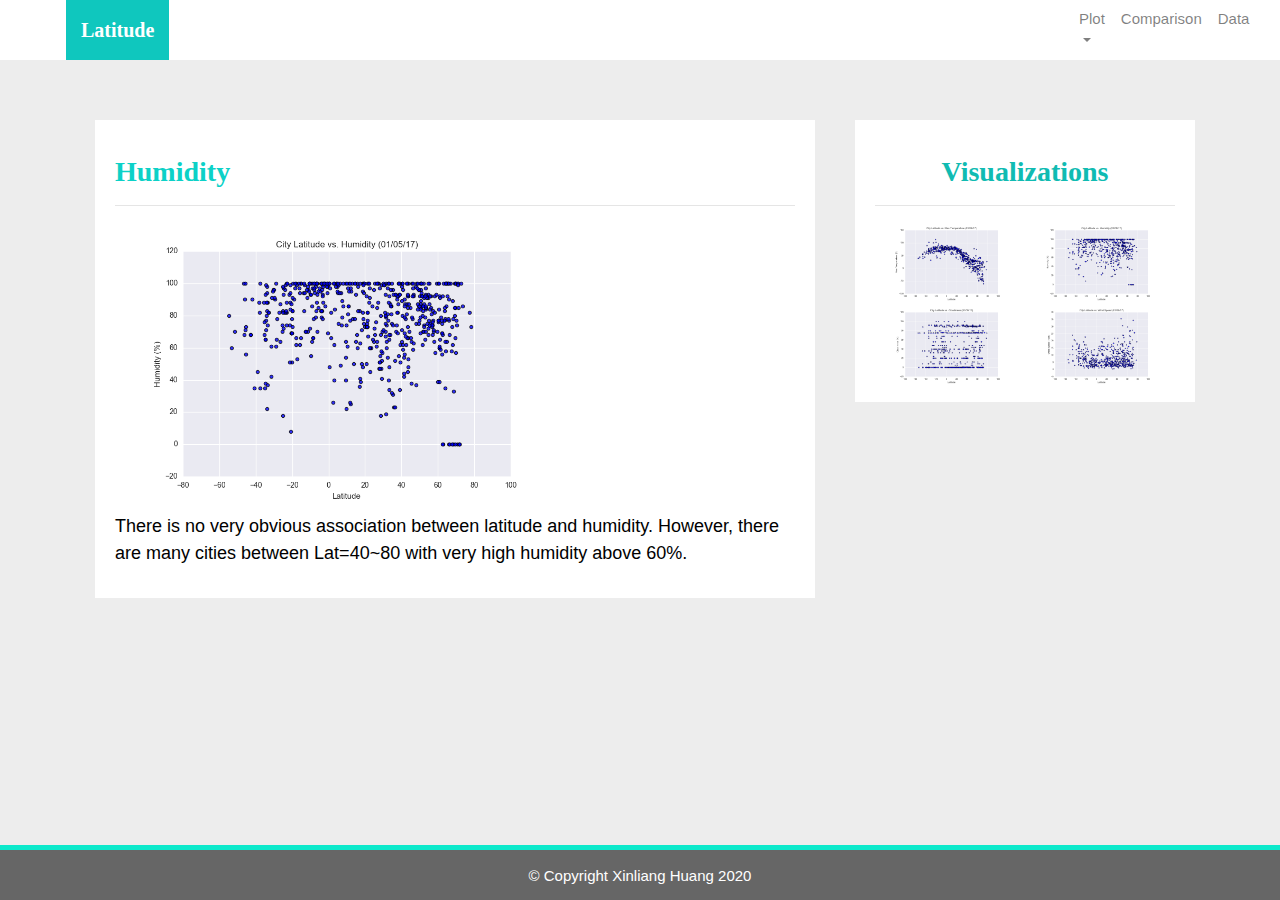
<file: WebVisualizations/humidity.html>
<!DOCTYPE html>
<html lang="en-us">

<head>
  <meta charset="UTF-8">
  <title>Bootstrap Visualization Dashboard</title>
  <!-- reset the style -->
  <link rel="stylesheet" href="reset.css">
  <!-- Bootstrap CSS -->
  <link rel="stylesheet" href="https://maxcdn.bootstrapcdn.com/bootstrap/4.0.0/css/bootstrap.min.css" integrity="sha384-Gn5384xqQ1aoWXA+058RXPxPg6fy4IWvTNh0E263XmFcJlSAwiGgFAW/dAiS6JXm" crossorigin="anonymous">
  <script src="https://code.jquery.com/jquery-3.3.1.slim.min.js" integrity="sha384-q8i/X+965DzO0rT7abK41JStQIAqVgRVzpbzo5smXKp4YfRvH+8abtTE1Pi6jizo" crossorigin="anonymous"></script>
  <script src="https://cdnjs.cloudflare.com/ajax/libs/popper.js/1.14.7/umd/popper.min.js" integrity="sha384-UO2eT0CpHqdSJQ6hJty5KVphtPhzWj9WO1clHTMGa3JDZwrnQq4sF86dIHNDz0W1" crossorigin="anonymous"></script>
  <script src="https://stackpath.bootstrapcdn.com/bootstrap/4.3.1/js/bootstrap.min.js" integrity="sha384-JjSmVgyd0p3pXB1rRibZUAYoIIy6OrQ6VrjIEaFf/nJGzIxFDsf4x0xIM+B07jRM" crossorigin="anonymous"></script>
  <!-- Set the style with style.css -->
  <link rel="stylesheet" type="text/css" href="style.css">
</head>

<body>
  <!-- Navigation -->
  <div class="navigation">
      <nav class="navbar navbar-expand-lg navbar-light">
        <div class="col-sm-12 col-md-2">
          <a class="navbar-brand" style="background-color:rgb(15, 199, 190);" href="index.html">Latitude</a>
          <button class="navbar-toggler border border-black " type="button" data-toggle="collapse" data-target="#navbarSupportedContent"
          aria-controls="navbarSupportedContent" aria-expanded="true" aria-label="Toggle navigation">
          <span class="navbar-toggler-icon"></span>
          </button>
        </div>
        <div class="col-sm-12 col-md-8"></div>
          <!-- add drop down  -->
          <div class="col-sm-12 col-md-2">
          <div class="collapse navbar-collapse" id="navbarSupportedContent">
            <ul class="navbar-nav mr-auto">
              <li class="nav-item dropdown">
                <a class="nav-link dropdown-toggle" id="navbarDropdown" role="button" data-toggle="dropdown" aria-haspopup="true" aria-expanded="false">
                  Plot
                </a>
                <div class="dropdown-menu" aria-labelledby="navbarDropdown">
                  <a class="dropdown-item" href="temp.html">Max Temperature</a>
                  <a class="dropdown-item" href="humidity.html">Humidity</a>
                  <a class="dropdown-item" href="cloudiness.html">Cloudiness</a>
                  <a class="dropdown-item" href="windsp.html">Wind Speed</a>
                  
                </div>
              </li>
              <li class="nav-item">
                <a class="nav-link" href="comparison.html">Comparison</a>
              </li>
              <li class="nav-item">
                <a class="nav-link" href="data.html">Data</a>
              </li>
                            
            </ul>
          </div>  
          </div>
      </nav>
  </div>
  <!-- Navigation end -->

      <!-- Start of the content -->
      <div class="container">
        <div class="row">
          <div class="col-sm-12 col-md-8">
              <div class=box>
                <h3>Humidity</h3>
                <hr>
                <div class="col-8">
                <img src="Resources/assets/images/Fig2.png" alt="Humidity">
                </div>
                <p>There is no very obvious association between latitude and humidity. However, there are many cities between Lat=40~80 with very high humidity above 60%.</p></div>
                </div>
        
                <div class="col-sm-12 col-md-4">
             <!-- Start of Visualizations imageNav Area -->
          <section id="imageNav-area">
            <div class="imageNav-content">
              <div class=box>
              <h3 class="imageNav-header">Visualizations</h3>
              <hr>
              <div class="container">
			           <div class="row">
				        <div class="col-6">
                    <a href="temp.html">
				            <img src="Resources/assets/images/Fig1.png" alt="Latitude vs. Max Temperature",  class="imageNav-photo">
				            </a>
				        </div>
				        <div class="col-6">
                    <a href="humidity.html">
				            <img src="Resources/assets/images/Fig2.png" alt="Latitude vs. Humidity",  class="imageNav-photo">
			              </a>
                </div>
				        <div class="col-6">
                    <a href="cloudiness.html">
				            <img src="Resources/assets/images/Fig3.png" alt="Latitude vs. Cloudiness",  class="imageNav-photo">
				            </a>
				        </div>
				        <div class="col-6">
                    <a href="wind.html">
				            <img src="Resources/assets/images/Fig4.png" alt="Latitude vs. Wind Speed",  class="imageNav-photo">
				            </a>
				        </div>
                </div>
			        </div>
              </div>
            </div>
            
       <!-- containter end -->
  <!-- footer -->
    <footer>
    <div class="footer">&copy; Copyright Xinliang Huang 2020

    </div>
  </footer>
  <!-- footer end -->
</body>

</html>
</file>
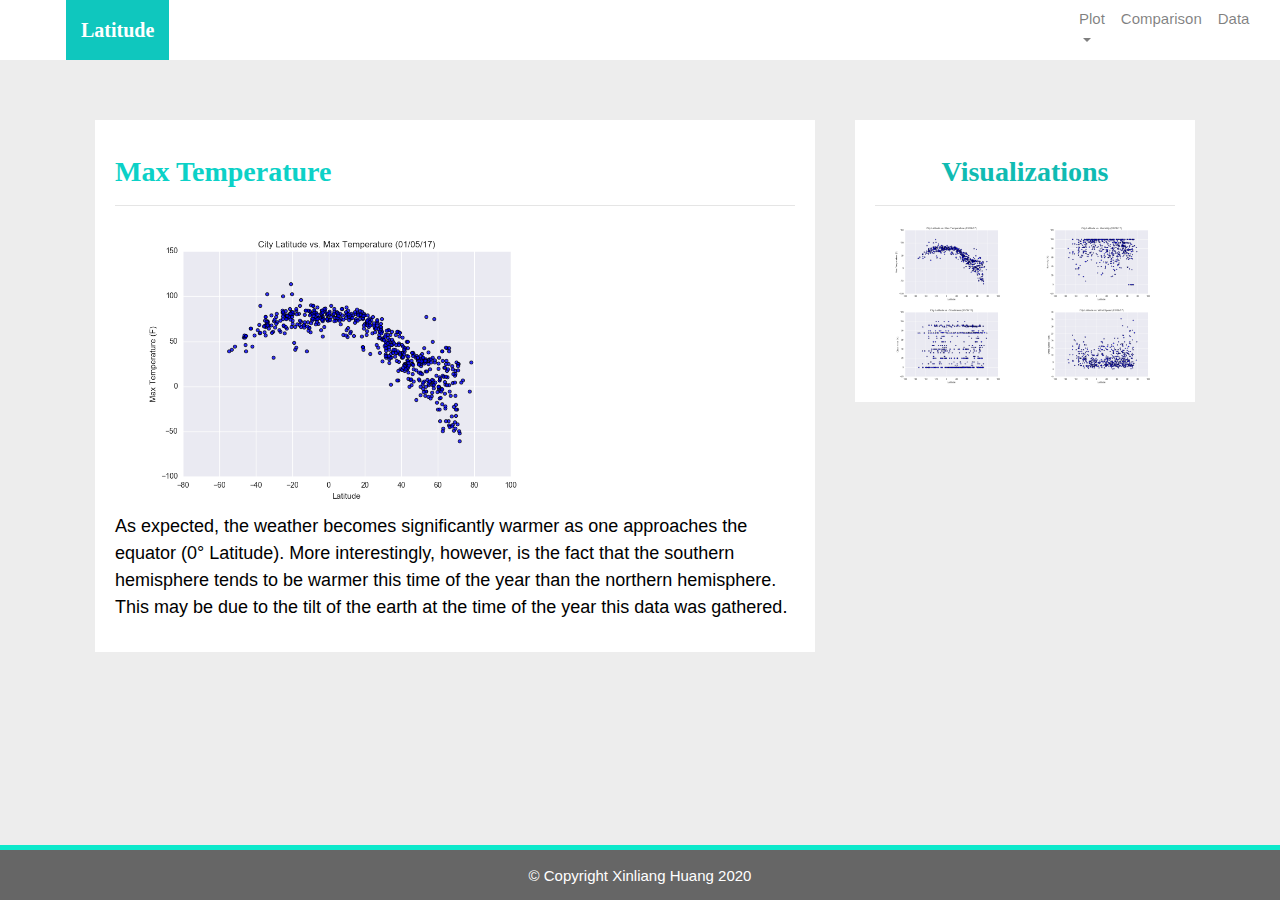
<file: WebVisualizations/temp.html>
<!DOCTYPE html>
<html lang="en-us">

<head>
  <meta charset="UTF-8">
  <title>Bootstrap Visualization Dashboard</title>
  <!-- reset the style -->
  <link rel="stylesheet" href="reset.css">
  <!-- Bootstrap CSS -->
  <link rel="stylesheet" href="https://maxcdn.bootstrapcdn.com/bootstrap/4.0.0/css/bootstrap.min.css" integrity="sha384-Gn5384xqQ1aoWXA+058RXPxPg6fy4IWvTNh0E263XmFcJlSAwiGgFAW/dAiS6JXm" crossorigin="anonymous">
  <script src="https://code.jquery.com/jquery-3.3.1.slim.min.js" integrity="sha384-q8i/X+965DzO0rT7abK41JStQIAqVgRVzpbzo5smXKp4YfRvH+8abtTE1Pi6jizo" crossorigin="anonymous"></script>
  <script src="https://cdnjs.cloudflare.com/ajax/libs/popper.js/1.14.7/umd/popper.min.js" integrity="sha384-UO2eT0CpHqdSJQ6hJty5KVphtPhzWj9WO1clHTMGa3JDZwrnQq4sF86dIHNDz0W1" crossorigin="anonymous"></script>
  <script src="https://stackpath.bootstrapcdn.com/bootstrap/4.3.1/js/bootstrap.min.js" integrity="sha384-JjSmVgyd0p3pXB1rRibZUAYoIIy6OrQ6VrjIEaFf/nJGzIxFDsf4x0xIM+B07jRM" crossorigin="anonymous"></script>
  <!-- Set the style with style.css -->
  <link rel="stylesheet" type="text/css" href="style.css">
</head>

<body>
  <!-- Navigation -->
  <div class="navigation">
      <nav class="navbar navbar-expand-lg navbar-light">
        <div class="col-sm-12 col-md-2">
          <a class="navbar-brand" style="background-color:rgb(15, 199, 190);" href="index.html">Latitude</a>
          <button class="navbar-toggler border border-black " type="button" data-toggle="collapse" data-target="#navbarSupportedContent"
          aria-controls="navbarSupportedContent" aria-expanded="true" aria-label="Toggle navigation">
          <span class="navbar-toggler-icon"></span>
          </button>
        </div>
        <div class="col-sm-12 col-md-8"></div>
          <!-- add drop down  -->
          <div class="col-sm-12 col-md-2">
          <div class="collapse navbar-collapse" id="navbarSupportedContent">
            <ul class="navbar-nav mr-auto">
              <li class="nav-item dropdown">
                <a class="nav-link dropdown-toggle" id="navbarDropdown" role="button" data-toggle="dropdown" aria-haspopup="true" aria-expanded="false">
                  Plot
                </a>
                <div class="dropdown-menu" aria-labelledby="navbarDropdown">
                  <a class="dropdown-item" href="temp.html">Max Temperature</a>
                  <a class="dropdown-item" href="humidity.html">Humidity</a>
                  <a class="dropdown-item" href="cloudiness.html">Cloudiness</a>
                  <a class="dropdown-item" href="windsp.html">Wind Speed</a>
                  
                </div>
              </li>
              <li class="nav-item">
                <a class="nav-link" href="comparison.html">Comparison</a>
              </li>
              <li class="nav-item">
                <a class="nav-link" href="data.html">Data</a>
              </li>
                            
            </ul>
          </div>  
          </div>
      </nav>
  </div>
  <!-- Navigation end -->

      <!-- Start of the content -->
      <div class="container">
        <div class="row">
          <div class="col-sm-12 col-md-8">
              <div class=box>
                <h3>Max Temperature</h3>
                <hr>
                <div class="col-8">
                <img src="Resources/assets/images/Fig1.png" alt="Max Temperature">
                </div>
                <p>As expected, the weather becomes significantly warmer as one approaches the equator (0&deg Latitude). More interestingly, however, is the fact that the southern hemisphere tends to be warmer this time of the year than the northern hemisphere. This may be due to the tilt of the earth at the time of the year this data was gathered.</p>
          </div>
        </div>
          <div class="col-sm-12 col-md-4">
             <!-- Start of Visualizations imageNav Area -->
          <div class=box>
          <section id="imageNav-area">
            <div class="imageNav-content">
              <h3 class="imageNav-header">Visualizations</h3>
              <hr>
              <div class="container">
			           <div class="row">
				        <div class="col-6">
                    <a href="temp.html">
				            <img src="Resources/assets/images/Fig1.png" alt="Latitude vs. Max Temperature",  class="imageNav-photo">
				            </a>
				        </div>
				        <div class="col-6">
                    <a href="humidity.html">
				            <img src="Resources/assets/images/Fig2.png" alt="Latitude vs. Humidity",  class="imageNav-photo">
			              </a>
                </div>
				        <div class="col-6">
                    <a href="cloudiness.html">
				            <img src="Resources/assets/images/Fig3.png" alt="Latitude vs. Cloudiness",  class="imageNav-photo">
				            </a>
				        </div>
				        <div class="col-6">
                    <a href="wind.html">
				            <img src="Resources/assets/images/Fig4.png" alt="Latitude vs. Wind Speed",  class="imageNav-photo">
				            </a>
				        </div>
                </div>
			        </div>
              </div>
            </div>
          </div>
        </div>
      </div>
       <!-- containter end -->
  <!-- footer -->
    <footer>
    <div class="footer">&copy; Copyright Xinliang Huang 2020

    </div>
  </footer>
  <!-- footer end -->
</body>

</html>
</file>
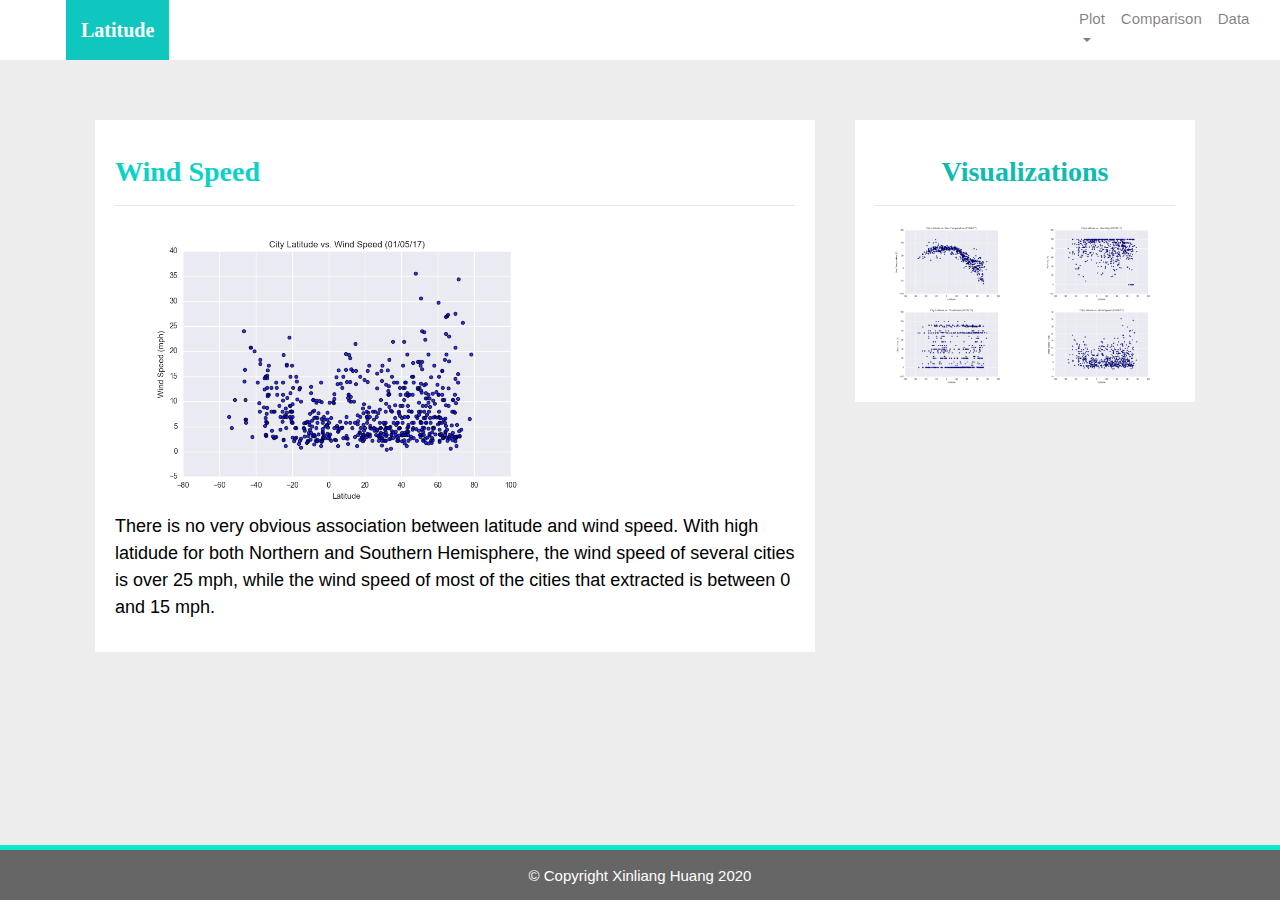
<file: WebVisualizations/windsp.html>
<!DOCTYPE html>
<html lang="en-us">

<head>
  <meta charset="UTF-8">
  <title>Bootstrap Visualization Dashboard</title>
  <!-- reset the style -->
  <link rel="stylesheet" href="reset.css">
  <!-- Bootstrap CSS -->
  <link rel="stylesheet" href="https://maxcdn.bootstrapcdn.com/bootstrap/4.0.0/css/bootstrap.min.css" integrity="sha384-Gn5384xqQ1aoWXA+058RXPxPg6fy4IWvTNh0E263XmFcJlSAwiGgFAW/dAiS6JXm" crossorigin="anonymous">
  <script src="https://code.jquery.com/jquery-3.3.1.slim.min.js" integrity="sha384-q8i/X+965DzO0rT7abK41JStQIAqVgRVzpbzo5smXKp4YfRvH+8abtTE1Pi6jizo" crossorigin="anonymous"></script>
  <script src="https://cdnjs.cloudflare.com/ajax/libs/popper.js/1.14.7/umd/popper.min.js" integrity="sha384-UO2eT0CpHqdSJQ6hJty5KVphtPhzWj9WO1clHTMGa3JDZwrnQq4sF86dIHNDz0W1" crossorigin="anonymous"></script>
  <script src="https://stackpath.bootstrapcdn.com/bootstrap/4.3.1/js/bootstrap.min.js" integrity="sha384-JjSmVgyd0p3pXB1rRibZUAYoIIy6OrQ6VrjIEaFf/nJGzIxFDsf4x0xIM+B07jRM" crossorigin="anonymous"></script>
  <!-- Set the style with style.css -->
  <link rel="stylesheet" type="text/css" href="style.css">
</head>

<body>
  <!-- Navigation -->
  <div class="navigation">
      <nav class="navbar navbar-expand-lg navbar-light">
        <div class="col-sm-12 col-md-2">
          <a class="navbar-brand" style="background-color:rgb(15, 199, 190);" href="index.html">Latitude</a>
          <button class="navbar-toggler border border-black " type="button" data-toggle="collapse" data-target="#navbarSupportedContent"
          aria-controls="navbarSupportedContent" aria-expanded="true" aria-label="Toggle navigation">
          <span class="navbar-toggler-icon"></span>
          </button>
        </div>
        <div class="col-sm-12 col-md-8"></div>
          <!-- add drop down  -->
          <div class="col-sm-12 col-md-2">
          <div class="collapse navbar-collapse" id="navbarSupportedContent">
            <ul class="navbar-nav mr-auto">
              <li class="nav-item dropdown">
                <a class="nav-link dropdown-toggle" id="navbarDropdown" role="button" data-toggle="dropdown" aria-haspopup="true" aria-expanded="false">
                  Plot
                </a>
                <div class="dropdown-menu" aria-labelledby="navbarDropdown">
                  <a class="dropdown-item" href="temp.html">Max Temperature</a>
                  <a class="dropdown-item" href="humidity.html">Humidity</a>
                  <a class="dropdown-item" href="cloudiness.html">Cloudiness</a>
                  <a class="dropdown-item" href="windsp.html">Wind Speed</a>
                  
                </div>
              </li>
              <li class="nav-item">
                <a class="nav-link" href="comparison.html">Comparison</a>
              </li>
              <li class="nav-item">
                <a class="nav-link" href="data.html">Data</a>
              </li>
                            
            </ul>
          </div>  
          </div>
      </nav>
  </div>
  <!-- Navigation end -->

      <!-- Start of the content -->
      <div class="container">
        <div class="row">
          <div class="col-sm-12 col-md-8">
              <div class=box>
                <h3>Wind Speed</h3>
                <hr>
                <div class="col-8">
                <img src="Resources/assets/images/Fig4.png" alt="Wind Speed">
                </div>
                <p>There is no very obvious association between latitude and wind speed. With high latidude for both Northern and Southern Hemisphere, the wind speed of several cities is over 25 mph, while the wind speed of most of the cities that extracted is between 0 and 15 mph.</p></div>
              </div>
          <div class="col-sm-12 col-md-4">
             <!-- Start of Visualizations imageNav Area -->
          <section id="imageNav-area">
            <div class="imageNav-content">
              <div class=box>
              <h3 class="imageNav-header">Visualizations</h3>
              <hr>
              <div class="container">
			           <div class="row">
				        <div class="col-6">
                    <a href="temp.html">
				            <img src="Resources/assets/images/Fig1.png" alt="Latitude vs. Max Temperature",  class="imageNav-photo">
				            </a>
				        </div>
				        <div class="col-6">
                    <a href="humidity.html">
				            <img src="Resources/assets/images/Fig2.png" alt="Latitude vs. Humidity",  class="imageNav-photo">
			              </a>
                </div>
				        <div class="col-6">
                    <a href="cloudiness.html">
				            <img src="Resources/assets/images/Fig3.png" alt="Latitude vs. Cloudiness",  class="imageNav-photo">
				            </a>
				        </div>
				        <div class="col-6">
                    <a href="wind.html">
				            <img src="Resources/assets/images/Fig4.png" alt="Latitude vs. Wind Speed",  class="imageNav-photo">
				            </a>
				        </div>
                </div>
              </div>
			        </div>
              </div>
            </div>
        </div>
      
       <!-- containter end -->
  <!-- footer -->
    <footer>
    <div class="footer">&copy; Copyright Xinliang Huang 2020

    </div>
  </footer>
  <!-- footer end -->
</body>

</html>
</file>
<file: WebVisualizations/style.css>
/* Body */

body{

    background-color: #EDEDED;
    color: darkgray;
}

/* Navbar */

.navbar{

    max-height: 60px;
    background-color: #c8cac9;

}

h4{
    color: #0cd1c7;
    font-weight: bold;
    font-family: Georgia, 'Tahoma', Times, serif;
    font-size: 5;
}
h3 {
    color: #0cd1c7;
    font-weight: bold;
    font-family: Georgia, 'Tahoma', Times, serif;
    padding-top: 25px;
}
.navigation .navbar-brand{

    color: white;

    margin-left: 35px;

    padding: 15px;

    font-weight: bold;

    background-color: white;

    font-family: Georgia, 'Tahoma', Times, serif;

}

.navbar{

    background-color: white;

    font-size: 18px;

}
a{

    color: #6D8092;

    font-size: 15px;

}


/* Images */

img{

    width:100% ;

    height:100%;

}

/* header for comparison page */
.imageNav-header {
    color: #10bbb2;
    font-weight: bold;
    font-size: 8;
    text-align: center;
    
}
/* Paragraph*/

p{
color: black;
font-family: calibri, Helvetica, sans-serif;
font-size: 18px;
}

/* Box Class */

.box {
    margin-top: 60px;
    margin-bottom: 60px;
    margin-left: 10px;
    padding: 10px 20px 15px;
    color:black;
    background-color: white;
}
  .box1 {
    margin-top: 60px;
    margin-bottom: 60px;
    margin-left: 50px;
    margin-right: 70px;
    padding: 10px 10px 0px;
    color: black;
    background-color: white;
    
  }
/* Table */

.table{
    font-size: 15px;
    margin-left: 50px;
    margin-right: 0px;
  
}

/* Footer */

footer{

background-color: #666666;

border-top-style: solid;

border-top-width: 5px;

border-top-color: rgb(12, 233, 203);

color: white;

min-height: 55px;

font-family: Arial, Tahoma, sans-serif;

font-size: 15px;

text-align: center;

position: fixed;

left: 0;

bottom: 0;

width: 100%;

padding-top: 15px;

}

/* Media Queries */

@media(max-width: 992px){

.navbar-expand-lg{

background-color: white;

}
/* Media query for body */
@media only screen and (max-width: 767px) {
    /* Set background color to white on small screens */
    body {
      /* Visual */
      background-color: #fff;
    }
  }
  
.navbar{

    max-height: none;

    padding: inherit;

}

.navbar div{

    margin: inherit;

    background-color: white; 

}

.navbar-brand{

    padding: 10px;

}

 

button{

    margin-right: 30px;
    
}

button:focus {

 

    outline: 1px dotted;

    outline: 5px auto -webkit-focusring-color;

   

    }

}
</file>
